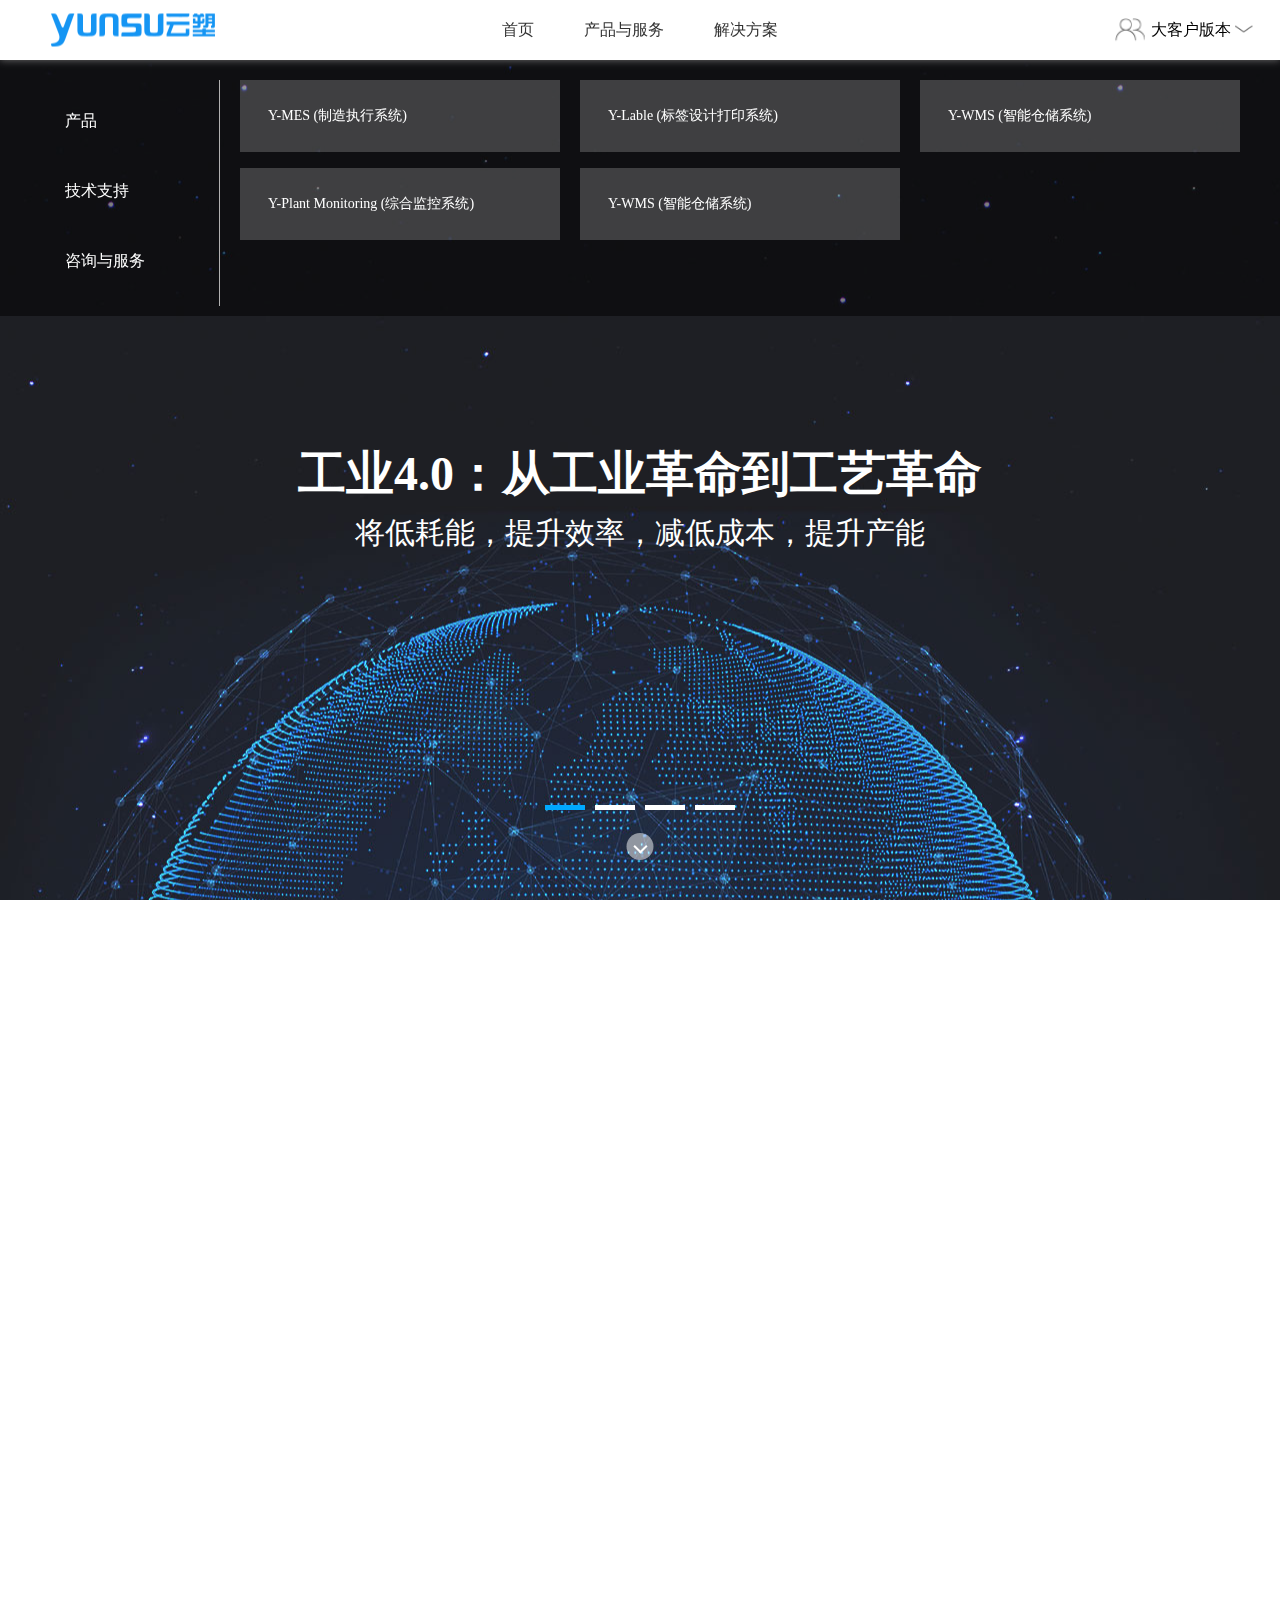
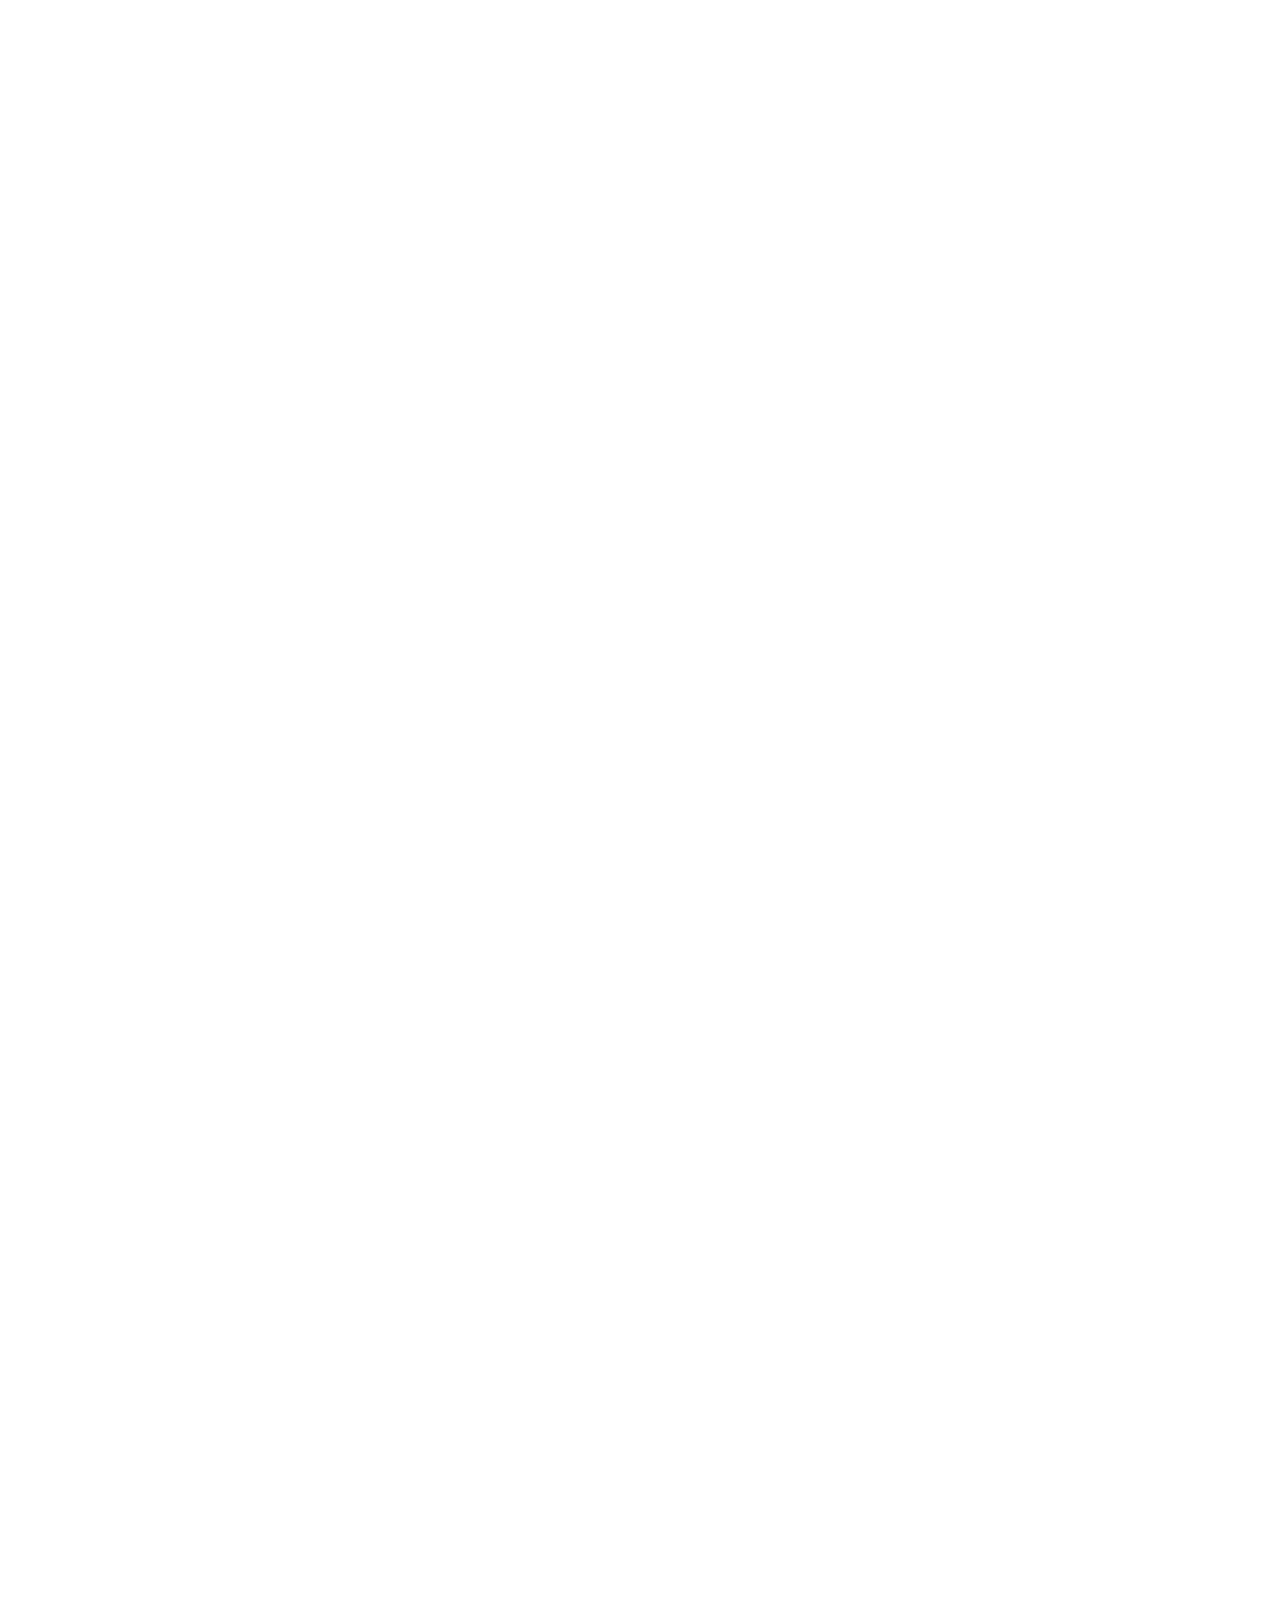
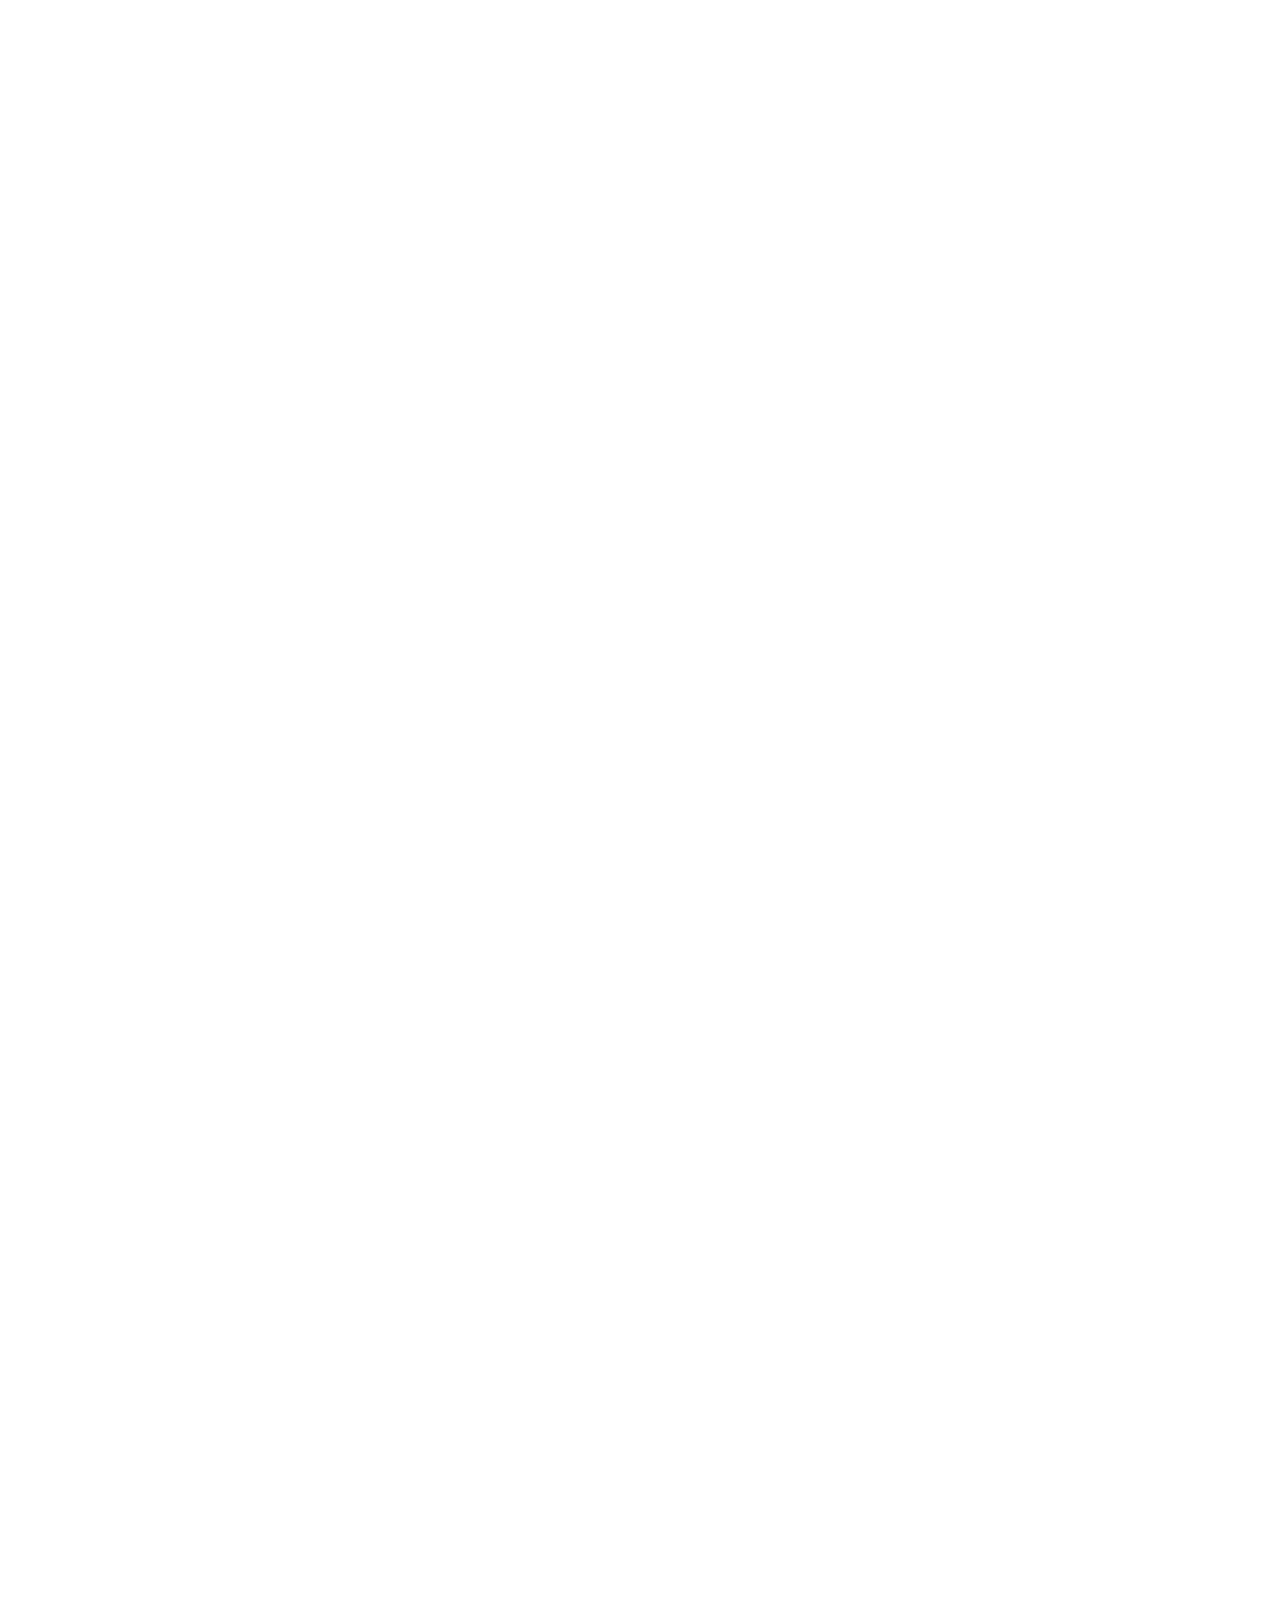
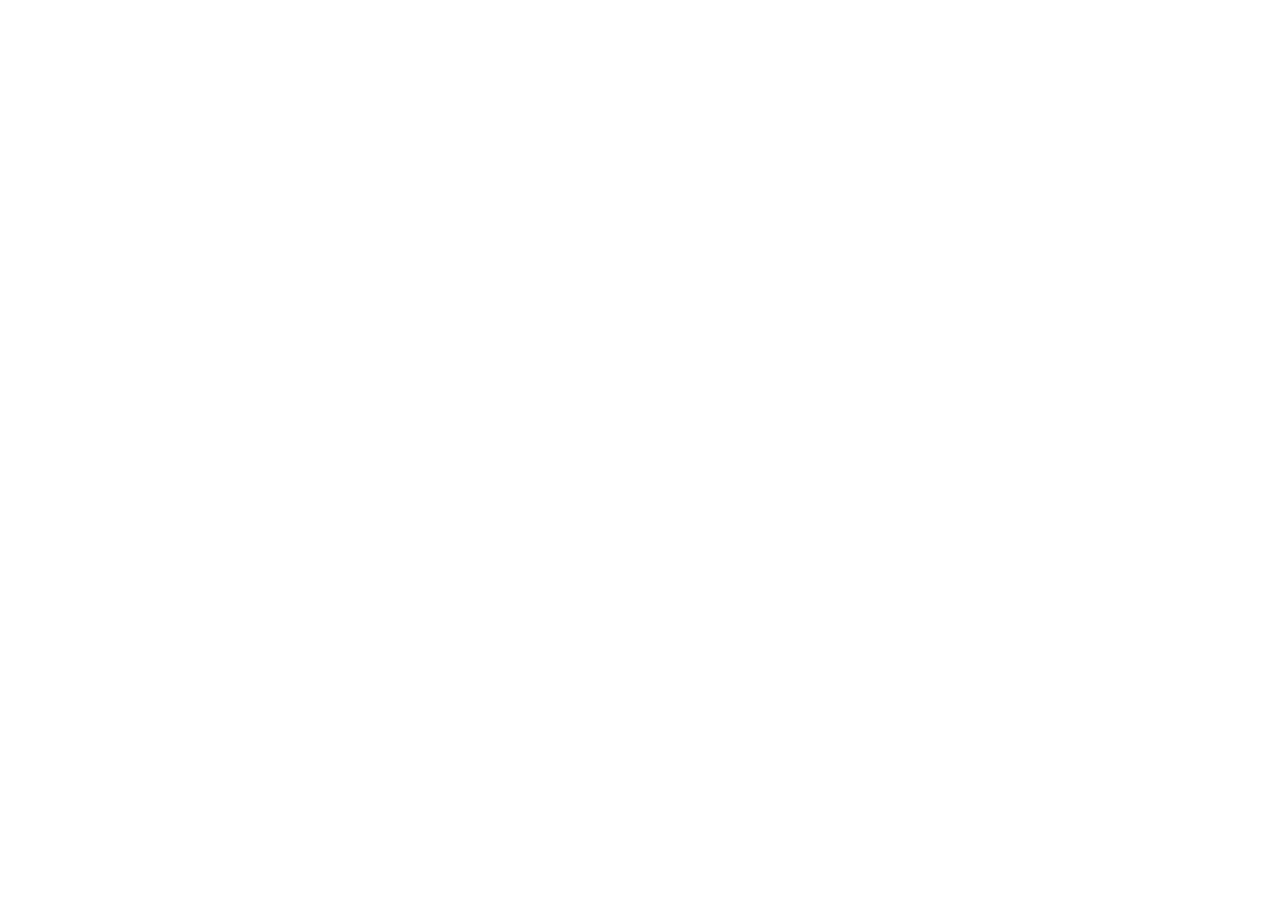
<file: app/index.html>
<!DOCTYPE html>
<html lang="en">
<head>
    <meta charset="UTF-8">
    <meta name="viewport" content="width=device-width, initial-scale=1.0, maximum-scale=1.0, user-scalable=no">
    <meta http-equiv="X-UA-Compatible" content="IE=Edge，chrome=1">
    <title>云塑-首页</title>
    <link rel="stylesheet" href="../public/css/reset.css">
    <link rel="stylesheet" href="../public/css/common.css">
    <link rel="stylesheet" href="../public/css/styles.css">
    <link rel="stylesheet" href="../public/css/animations.css">
    <link rel="stylesheet" href="../public/css/jquery.fullpage.min.css"></link>
    <!--[if lt IE 9]>
        <script src="https://oss.maxcdn.com/libs/html5shiv/3.7.0/html5shiv.js"></script>
        <script src="https://oss.maxcdn.com/libs/respond.js/1.3.0/respond.min.js"></script>
    <![endif]-->
</head>
<body>
    <section class="layout-page index">
        <div class="layout-header clearfix">
            <div class="container relactive">
                <h1 class="index-title fl">云塑官网</h1>
                <div class="copyright fr">
                    <p>大客户版本</p>
                    <i class="icon icon-arrow-down"></i>
                </div>
                <nav class="index-nav">
                    <a class="index-nav-item " href="index.html">首页</a>
                    <a class="index-nav-item" href="product-service.html">产品与服务</a>
                    <a class="index-nav-item" href="solutions.html">解决方案</a>
                </nav>
            </div>
            <div class="shadow">
                <div class="header-nav">
                    <div class="container">
                        <ul class="nav-menu">
                            <li class="active">产品</li>
                            <li>技术支持</li>
                            <li>咨询与服务</li>
                        </ul>
                        <ol class="menu-content">
                            <li class="active">
                                <a href="mes.html">Y-MES (制造执行系统)</a>
                                <a href="product-service.html">Y-Lable (标签设计打印系统)</a>
                                <a href="#">Y-WMS (智能仓储系统)</a>
                                <a href="#">Y-Plant Monitoring (综合监控系统)</a>
                                <a href="#">Y-WMS (智能仓储系统)</a>
                            </li>
                            <li>
                                <a href="cloud-service.html">云服务ECS</a>
                                <a href="quantum-service.html">量子加密</a>
                                <a href="ms.html">监控系统</a>
                            </li>
                            <li>
                                <a href="c&s.html">咨询规划</a>
                                <a href="#">智能化改造</a>
                                <a href="#">系统集成</a>
                            </li>
                        </ol>
                    </div>
                </div>
            </div>
        </div>

        <section class="layout-content">
            <div id="fullpage">
                <div class="section">
                    <img class="banner-img-mediacy top_middle" src="images/img_banner_full_01.jpg" alt="">
                    <div class="relative">
                        <div class="mediacy fullpage-content first">
                            <ul>
                                <li>
                                    <p class="font_40 song mb_40">工业4.0：从工业革命到工艺革命</p>
                                    <p class="font_24 yahei">将低耗能，提升效率，减低成本，提升产能</p>
                                </li>
                            </ul>
                        </div>
                        <ol class="banner-point">
                            <li class="active"></li>
                            <li ></li>
                            <li ></li>
                            <li ></li>
                        </ol>
                    </div>
                </div>
                <div class="section">
                    <img class="banner-img-mediacy top_middle" src="images/img_banner_full_02.jpg" alt="">
                    <div class="relative">
                        <div class="mediacy fullpage-content second">
                            <div class="container">
                                <p class="font_40 mb_40 song">What are our strengths</p>
                                <p class="font_24 yahei">我们的优势是什么</p>
                                <div class="banner-small animations clearfix mt_100">
                                    <div class="banner-small-item small-item">  
                                        <u class="cl"></u>
                                        <u class="cr"></u>
                                        <i></i>
                                        <strong>智能生产示范基地</strong>
                                        <p>厂区占地面积2.0万平方米，一期厂房5000平方米（智能工厂），拥有注塑设备20台，吨位从60吨到650吨。</p>
                                    </div>
                                    <div class="banner-small-item small-item">
                                        <u class="cl"></u>
                                        <u class="cr"></u>
                                        <i></i>
                                        <strong>智能生产示范基地</strong>
                                        <p>厂区占地面积2.0万平方米，一期厂房5000平方米（智能工厂），拥有注塑设备20台，吨位从60吨到650吨。</p>
                                        
                                    </div>
                                    <div class="banner-small-item small-item">
                                        <u class="cl"></u>
                                        <u class="cr"></u>
                                        <i></i>
                                        <strong>智能生产示范基地</strong>
                                        <p>厂区占地面积2.0万平方米，一期厂房5000平方米（智能工厂），拥有注塑设备20台，吨位从60吨到650吨。</p>
                                    </div>
                                    <div class="banner-small-item small-item">
                                        <u class="cl"></u>
                                        <u class="cr"></u>
                                        <i></i>
                                        <strong>智能生产示范基地</strong>
                                        <p>厂区占地面积2.0万平方米，一期厂房5000平方米（智能工厂），拥有注塑设备20台，吨位从60吨到650吨。</p>                                     
                                    </div>
                                </div>                                
                            </div>
                        </div>
                    </div>
                </div>
                <div class="section">
                    <img class="banner-img-mediacy top_middle" src="images/img_banner_full_04.jpg" alt="">
                    <div class="relative">
                        <div class="mediacy fullpage-content second">
                            <div class="container">
                                <p class="font_40 mb_40 song">Mature ,leading industry solutions</p>
                                <p class="font_24 yahei">成熟、领先的行业解决方案</p>
                                <div class="banner-small animations clearfix mt_100">
                                    <div class="banner-small-item swiper-slide">  
                                        <a href="#" target="_blank">
                                            <div class="shade">
                                                <u></u>
                                            </div>
                                            <img src="images/car.jpg" alt="">
                                            <p class="left-metion"><strong>电子电器的精密注塑件</strong><br>通信，指人与人或人与自然之间通.....</p>
                                            <div class="bg">
                                                <u></u>
                                            </div>
                                        </a>
                                    </div>
                                    <div class="banner-small-item swiper-slide">
                                        <a href="#" target="_blank">
                                            <div class="shade">
                                                <u></u>
                                            </div>
                                            <img src="images/washing.jpg" alt="">
                                            <p class="left-metion"><strong>家用电器的注塑件</strong><br>通信，指人与人或人与自然之间通.....</p>
                                            <div class="bg">
                                                <u></u>
                                            </div>
                                        </a>
                                    </div>
                                    <div class="banner-small-item swiper-slide">
                                        <a href="#" target="_blank">
                                            <div class="shade">
                                                <u></u>
                                            </div>
                                            <img src="images/shanghai.jpg" alt="">
                                            <p class="left-metion"><strong>通讯行业精密注塑件</strong><br>通信，指人与人或人与自然之间通.....</p>
                                            <div class="bg">
                                                <u></u>
                                            </div>
                                        </a>
                                    </div>
                                    <div class="banner-small-item swiper-slide">
                                        <a href="#" target="_blank">
                                            <div class="shade">
                                                <u></u>
                                            </div>
                                            <img src="images/medical.jpg" alt="">
                                            <p class="left-metion"><strong>医疗器械注塑件</strong><br>通信，指人与人或人与自然之间通.....</p>
                                            <div class="bg">
                                                <u></u>
                                            </div>
                                        </a>                               
                                    </div>
                                </div>                                
                            </div>
                        </div>
                    </div>
                </div>
                <div class="section">
                    <img class="banner-img-mediacy top_middle" src="images/img_banner_full_03.jpg" alt="">
                    <div class="relative">
                        <div class="mediacy fullpage-content four">
                            <p class="font_40 mb_40 song">Our solutions are global </p>
                            <p class="font_24 ">我们的解决方案遍布全球</p>
                            <img class="img_screen_60" src="images/img_banner_map.png" alt="">
                            <div class="city-draw container">
                                <svg xmlns="http://www.w3.org/2000/svg" version="1.1" width="100%" height="100%">
                                    <!--台湾-->
                                    <path id="motionpath"d="M 572,194 C 552, 217, 532, 246, 525, 290" stroke-dasharray="3,3" stroke="#fff" fill="none"></path>
                                    <circle x="542" y="206" r="4" fill="#f4ce2c">
                                        <animateMotion path="M 572,194 C 552, 217, 532, 246, 525, 290" dur="4s" rotate="auto" repeatCount="indefinite">
                                            <math xmlns:xlink="http://www.w3.org/1999/xlink" xlink:href="url(#motionpath)"></math>
                                        </animateMotion>
                                    </circle>                     
                                    <!--aus-->
                                    <path id="motionpath2" d="M 572,194 C 607, 253, 600, 439, 585, 462" stroke-dasharray="3,3" stroke="#fff" fill="none"></path>
                                    <circle x="542" y="206" r="4" fill="#f4ce2c">
                                        <animateMotion path="M 572,194 C 607, 253, 600, 439, 585, 462" dur="6s" rotate="auto" repeatCount="indefinite">
                                        <math xmlns:xlink="http://www.w3.org/1999/xlink" xlink:href="url(#motionpath2)"></math>
                                    </animateMotion>
                                    </circle>
                                    <!--ger-->
                                    <path id="motionpath3" d="M 572,194 C 447, 162, 251, 161, 168, 187 " stroke-dasharray="3,3" stroke="#fff" fill="none"></path>
                                    <circle x="542" y="206" r="4" fill="#f4ce2c">
                                        <animateMotion path="M 572,194 C 447, 162, 251, 161, 168, 187" dur="5s" rotate="auto" repeatCount="indefinite">
                                            <math xmlns:xlink="http://www.w3.org/1999/xlink" xlink:href="url(#motionpath3)"></math>
                                        </animateMotion>
                                    </circle>
                                    <!--anhui-->
                                    <path id="motionpath4" d="M 572,194 C 564, 200, 555, 207, 530, 207" stroke-dasharray="3,3" stroke="#fff" fill="none"></path>
                                    <circle x="542" y="206" r="4" fill="#f4ce2c">
                                        <animateMotion path="M 572,194 C 564, 200, 555, 207, 530, 207" dur="2s" rotate="auto" repeatCount="indefinite">
                                            <math xmlns:xlink="http://www.w3.org/1999/xlink" xlink:href="url(#motionpath4)"></math>
                                        </animateMotion>
                                    </circle>
                                    <!--suzhou-->
                                    <path id="motionpath4" d="M 572,194 C 572, 204, 571, 212, 554, 234" stroke-dasharray="3,3" stroke="#fff" fill="none"></path>
                                    <circle x="542" y="206" r="4" fill="#f4ce2c">
                                        <animateMotion path="M 572,194 C 572, 204, 571, 212, 554, 234" dur="2s" rotate="auto" repeatCount="indefinite">
                                            <math xmlns:xlink="http://www.w3.org/1999/xlink" xlink:href="url(#motionpath4)"></math>
                                        </animateMotion>
                                    </circle>
                                    <!--shanghai-->
                                    <path id="motionpath4" d="M 572,194 C 573, 210, 576, 213, 578, 221" stroke-dasharray="3,3" stroke="#fff" fill="none"></path>
                                    <circle x="542" y="206" r="4" fill="#f4ce2c">
                                        <animateMotion path="M 572,194 C 573, 210, 576, 213, 578, 221" dur="1s" rotate="auto" repeatCount="indefinite">
                                            <math xmlns:xlink="http://www.w3.org/1999/xlink" xlink:href="url(#motionpath4)"></math>
                                        </animateMotion>
                                    </circle>
                                    <circle cx="165" cy="188" r="4" fill="white"></circle><!-- 德国 --> 
                                    
                                    <circle cx="584" cy="460" r="4" fill="white"></circle><!-- 澳洲 --> 
                                    
                                    <circle cx="526" cy="290" r="4" fill="white"></circle><!-- 台湾 --> 
                                    
                                    <circle cx="570" cy="196" r="4" fill="white"></circle><!-- 南京 --> 
                                    
                                    <circle cx="525" cy="210" r="4" fill="white"></circle><!-- 安徽 --> 
                                    
                                    <circle cx="544" cy="240" r="4" fill="white"></circle><!-- 苏州 --> 
                                    
                                    <circle cx="574" cy="218" r="4" fill="white"></circle><!-- 上海 --> 
                                    
                                </svg>
                                <div class="city-list city-nj"> 
                                    南京
                                </div>
                                <div class="city-list city-sz">
                                    苏州
                                </div>
                                <div class="city-list city-tw">
                                    台湾
                                </div>
                                <div class="city-list city-dg">
                                    德国
                                </div>
                                <div class="city-list city-az">
                                    澳洲
                                </div>
                                <div class="city-list city-sh">
                                    上海
                                </div>
                                <div class="city-list city-ah">
                                    安徽
                                </div>
                            </div>

                        </div>
                    </div>
                </div>
                <div class="section">
                    <img class="banner-img-mediacy top_middle" src="images/img_banner_full_05.jpg" alt="">
                    <div class="relative">
                        <div class="mediacy fullpage-content five">
                            <div class="container">
                                <p class="font_40 mb_40 song">Our industry partners</p>
                                <p class="font_24 yahei">我们的合作伙伴</p>
                                <ul class="friends-list clearfix mt_75">
                                    <li></li>
                                    <li></li>
                                    <li></li>
                                    <li></li>
                                    <li></li>
                                    <li></li>
                                    <li></li>
                                    <li></li>
                                    <li></li>
                                    <li></li>
                                    <li class="no-border"></li>
                                    <li class="no-border"></li>
                                    <li class="no-border"></li>
                                    <li class="no-border"></li>
                                    <li class="no-border"></li>
                                </ul>
                                
                            </div>
                        </div>
                    </div>
                </div>
                <div class="section">
                    <img class="banner-img-mediacy top_middle" src="images/img_banner_full_06.jpg" alt="">
                    <div class="relative">
                        <div class="mediacy fullpage-content six">
                            <div class="clearfix container top-slog">
                                
                                <div class="ewm">
                                    <img src="images/qrcode.jpg" alt="二维码">
                                </div>
                                <div class="address">
                                    <p class="_china">中国 <i>·</i> 南京 <i>·</i> 软件大道</p>
                                    <p>联系电话：025-58t702675<br>地址：南京市雨花台区郁金香路36号<br>邮编：210000
                                    </p>
                                </div>
                                <div class="new-info">
                                    <p>E-mail：yingyu.liu@jyd-tech.com<br>copyright2017-2027 云塑网 版权所有<br>苏ICP备17030248号-1</p>
                                </div>
                            </div>
                            <div class="line"></div>
                            <div class="slog">
                                <p class="slog-top">云慧注塑，重塑维度</p>
                                <p class="slog-bottom">The assembly moulds into a cloud, the injection factory becomes new </p>
                            </div>
                        </div>
                    </div>
                </div>
            </div>
        </section>

        <footer class="layout-footer">
            <div class="copyright container">
                
            </div>
        </footer>
    </section>

    <script src="../public/js/jquery-3.2.1.min.js"></script>
    <script src="../public/js/jquery.fullpage.min.js"></script>
    <script src="../public/js/animate.js"></script>
    <script>
        $(function(){
            $("#fullpage").fullpage();
        })
    </script>
</body>
</html>
</file>
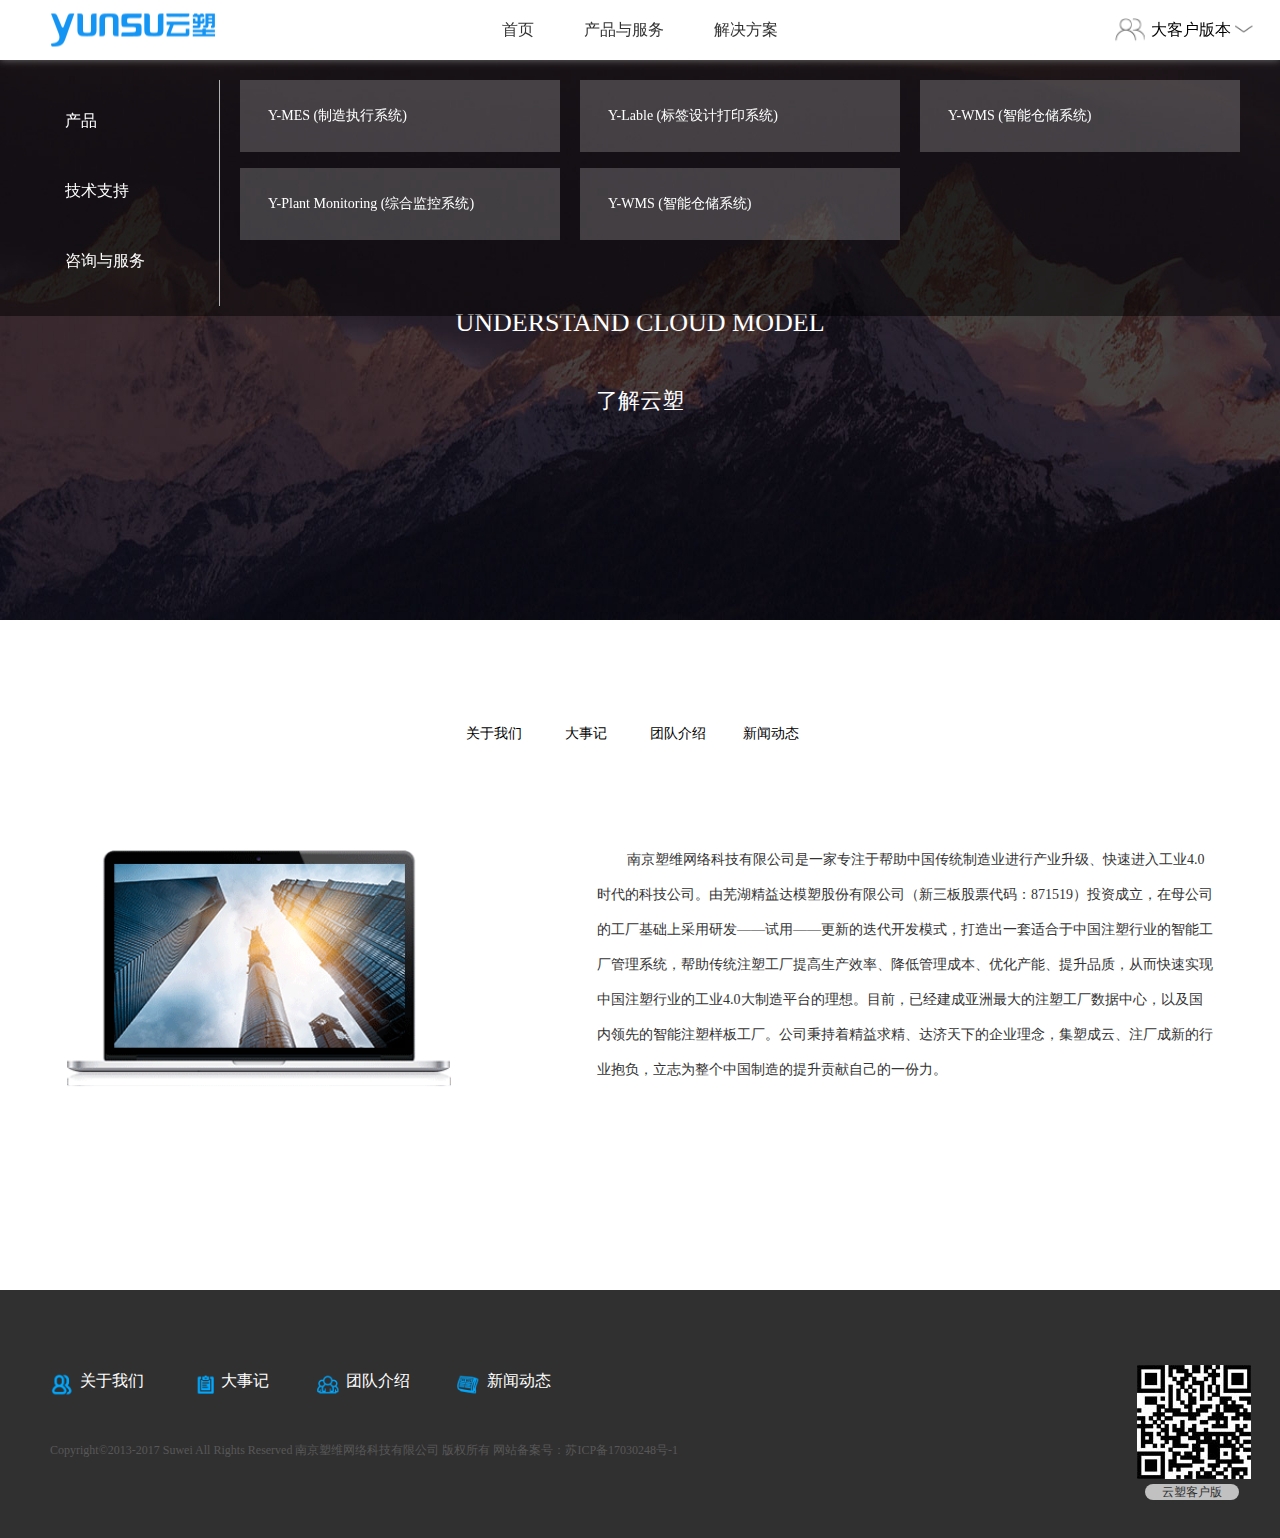
<file: app/about-us.html>
<!DOCTYPE html>
<html lang="en">

<head>
<meta charset="UTF-8">
<title>云塑-关于我们</title>

<link rel="stylesheet" type="text/css" href="../public/css/reset.css">
<link rel="stylesheet" type="text/css" href="../public/css/common.css">
<link rel="stylesheet" type="text/css" href="../public/css/styles.css">
<link rel="stylesheet" type="text/css" href="../public/css/aboutUs.css">
<link rel="stylesheet" type="text/css" href="../public/css/swiper.min.css"> 
</head>
<body>
<div class="layout-page">
     <div class="layout-header clearfix">
            <div class="container relactive">
                <h1 class="index-title fl">云塑官网</h1>
                <div class="copyright fr">
                    <p>大客户版本</p>
                    <i class="icon icon-arrow-down"></i>
                </div>
                <nav class="index-nav">
                    <a class="index-nav-item " href="index.html">首页</a>
                    <a class="index-nav-item" href="product-service.html">产品与服务</a>
                    <a class="index-nav-item" href="solutions.html">解决方案</a>
                </nav>
            </div>
            <div class="shadow">
                <div class="header-nav">
                    <div class="container">
                        <ul class="nav-menu">
                            <li class="active">产品</li>
                            <li>技术支持</li>
                            <li>咨询与服务</li>
                        </ul>
                        <ol class="menu-content">
                            <li class="active">
                                <a href="mes.html">Y-MES (制造执行系统)</a>
                                <a href="product-service.html">Y-Lable (标签设计打印系统)</a>
                                <a href="#">Y-WMS (智能仓储系统)</a>
                                <a href="#">Y-Plant Monitoring (综合监控系统)</a>
                                <a href="#">Y-WMS (智能仓储系统)</a>
                            </li>
                            <li>
                                <a href="cloud-service.html">云服务ECS</a>
                                <a href="quantum-service.html">量子加密</a>
                                <a href="ms.html">监控系统</a>
                            </li>
                            <li>
                                <a href="c&s.html">咨询规划</a>
                                <a href="#">智能化改造</a>
                                <a href="#">系统集成</a>
                            </li>
                        </ol>
                    </div>
                </div>
            </div>
        </div>
    <div class="layout-content">
        <div class="banner">
            <div class="nav">
                <img src="../app/images/bg01.jpg" alt="" style="width:100%;height:560px;">
            </div>
            <div class="header-title">
                <h2>UNDERSTAND CLOUD MODEL</h2>
                <P>了解云塑</P>
            </div>
        </div>
        <div class="content-wrap" id="scroll_wrap">
            <div>
                <ul class="tab">
                    <li >关于我们</li> 
                    <li>大事记</li>
                    <li>团队介绍</li> 
                    <li>新闻动态</li>
                </ul>
            </div>
            <!--关于我们-->
            <div class="aboutus tabview">
                <img src="../app/images/pc.png" />
                <p>南京塑维网络科技有限公司是一家专注于帮助中国传统制造业进行产业升级、快速进入工业4.0时代的科技公司。由芜湖精益达模塑股份有限公司（新三板股票代码：871519）投资成立，在母公司的工厂基础上采用研发——试用——更新的迭代开发模式，打造出一套适合于中国注塑行业的智能工厂管理系统，帮助传统注塑工厂提高生产效率、降低管理成本、优化产能、提升品质，从而快速实现中国注塑行业的工业4.0大制造平台的理想。目前，已经建成亚洲最大的注塑工厂数据中心，以及国内领先的智能注塑样板工厂。公司秉持着精益求精、达济天下的企业理念，集塑成云、注厂成新的行业抱负，立志为整个中国制造的提升贡献自己的一份力。</p>
            </div>
            <!--大事记-->
            <div class="content tabview" style=" display:none;">
                <div class="wrapper">
                    <div class="main">
                        <div class="year">
                            <div class="list">
                                <ul>
                                    <li class="cls highlight">
                                        <p class="right_img"><img src="../app/images/dian.png" /></p>
                                        <p class="intro">2017年7月</p>
                                        <div class="more">
                                            <p>与EMZ达成深度战略合作</p>
                                        </div>
                                    </li>
                                    <li class="cls">
                                        <p class="date">2017年6月</p>
                                        <p class="left_img"><img src="../app/images/dian.png" /></p>
                                        <p class="version">与台达签署深度战略合作协议</p>
                                    </li>
                                    <li class="cls">
                                        <p class="right_img"><img src="../app/images/dian.png" /></p>
                                        <p class="intro">2017年5月</p>
                                        <div class="more">
                                            <p>智慧生产事业部从芜湖精益达模塑股份有限公司(母公司)独立出来，云塑网正式成立</p>
                                        </div>
                                    </li>
                                    <li class="cls">
                                        <p class="date">2017年5月</p>
                                        <p class="left_img"><img src="../app/images/dian.png" /></p>
                                        <p class="version">芜湖精益达模塑股份有限公司成功在“新三板”挂牌上市</p>
                                    </li>
                                    <li class="cls">
                                        <p class="right_img"><img src="../app/images/dian.png" /></p>
                                        <p class="intro">2017年3月</p>
                                        <div class="more">
                                            <p>芜湖精益达模塑股份有限公司成立智慧生产事业部(即云塑网前身)</p>
                                        </div>
                                    </li>
                                    <li class="cls">
                                        <p class="date">2017年6月</p>
                                        <p class="left_img"><img src="../app/images/dian.png" /></p>
                                        <p class="version">与台达签署深度战略合作协议</p>
                                    </li>
                                    <li class="cls">
                                        <p class="right_img"><img src="../app/images/dian.png" /></p>
                                        <p class="intro">2017年6月</p>
                                        <div class="more">
                                            <p>与台达签署深度战略合作协议</p>
                                        </div>
                                    </li>
                                </ul>
                            </div>
                        </div>
                    </div>
                </div>
            </div>

            <!--团队介绍-->
            <!-- Swiper -->

            <div class="swiper-container tabview container" style="display:none;">
                    <div class="swiper-wrapper container ">
                        <div class="swiper-slide">
                            <div class="header"   style="text-align: center;"></div>
                            <div class="summary" style="visibility: visible;">
                                <p class="title">李杨</p>
                                <p class="subtitle">懂事长</p>
                                <p class="description wow" style="visibility: visible;">李扬先生本科毕业于上海交大高分子材料专业，硕士毕业于南京大学项目管理专业，从事注塑行业市场工作15年，发明4项专利，曾就职于知名外资企业...</p>
                                <a href="" target="_blank" class="details">MORE</a>
                            </div>
                        </div>
                        
                        <div class="swiper-slide">
                            <div class="header" style="text-align: center;"></div>
                            <div class="summary" style="visibility: visible;">
                                <p class="title">翟超</p>
                                <p class="subtitle">创始人之一</p>
                                <p class="description wow" style="visibility: visible;">翟超先生毕业于沈阳化工学院高分子材料专业，曾担任大型企业集团核心骨干和高级管理职务，云塑网主要创立人，现任芜湖精益达模塑股份有限公司...</p>
                                <a href="" class="details">MORE</a>
                            </div>
                        </div>

                        <div class="swiper-slide">
                            <div class="header"  style="text-align: center;"></div>
                            <div class="summary" style="visibility: visible;">
                                <p class="title">宗熊熊</p>
                                <p class="subtitle">技术总监</p>
                                <p class="description wow" style="visibility: visible;">宗熊熊先生毕业于重点大学计算机专业，具有丰富的软件开发，产品技术工作经验，曾就职于中兴软创/中太数据通信/博园软件/金盛集团，先后担任研...</p>
                                <a href="" class="details">MORE</a>
                            </div>
                        </div>

                        <div class="swiper-slide">
                            <div class="header"  style="text-align: center;"></div>
                            <div class="summary" style="visibility: visible;">
                                <p class="title">宗熊熊</p>
                                <p class="subtitle">技术总监</p>
                                <p class="description wow" style="visibility: visible;">宗熊熊先生毕业于重点大学计算机专业，具有丰富的软件开发，产品技术工作经验，曾就职于中兴软创/中太数据通信/博园软件/金盛集团，先后担任研...</p>
                                <a href="" class="details">MORE</a>
                            </div>
                        </div>
                    </div>
                <!-- Add Pagination -->
                <div class="swiper-pagination" style="
                position: initial;
                margin-bottom: 20px;"></div>
            </div>

            <!--news-->
            <div class="news tabview clearfix" style="display:none" >
                <a href="news.html">
                    <div class="news_li news_li1">
                        <div class="news_logo">
                            <span class="number">01</span>
                            <h6>2017-07-03</h6>
                        </div>
                        <div class="news_txt">
                            <h3>南京塑维网络科技有限公司</h3>
                            <p class="news_txt_line"></p>
                            <p class="news_p">精益达模塑股份有限公司成立于2011年，注册资金3000万，是芜湖一家专业模塑制品设计加工的企业。5年多的发展历程，公司始终坚持“精益求精 达济天下”的理念</p>
                        </div>
                    </div>
                </a>
                <a href="news.html">
                    <div class="news_li news_li2">
                        <div class="news_logo">
                            <span class="number">02</span>
                            <h6>2017-07-03</h6>
                        </div>
                        <div class="news_txt">
                            <h3>南京塑维网络科技有限公司</h3>
                            <p class="news_txt_line"></p>
                            <p class="news_p">精益达模塑股份有限公司成立于2011年，注册资金3000万，是芜湖一家专业模塑制品设计加工的企业。5年多的发展历程，公司始终坚持“精益求精 达济天下”的理念</p>
                        </div>
                    </div>
                </a>  
                <a href="news.html">
                    <div class="news_li news_li3">
                        <div class="news_logo">
                            <span class="number">03</span>
                            <h6>2017-07-03</h6>
                        </div>
                        <div class="news_txt">
                            <h3>南京塑维网络科技有限公司</h3>
                            <p class="news_txt_line"></p>
                            <p class="news_p">精益达模塑股份有限公司成立于2011年，注册资金3000万，是芜湖一家专业模塑制品设计加工的企业。5年多的发展历程，公司始终坚持“精益求精 达济天下”的理念</p>
                        </div>
                    </div>
                </a>
                <a href="news.html">
                    <div class="news_li news_li4">
                        <div class="news_logo">
                            <span class="number">04</span>
                            <h6>2017-07-03</h6>
                        </div>
                        <div class="news_txt">
                            <h3>南京塑维网络科技有限公司</h3>
                            <p class="news_txt_line"></p>
                            <p class="news_p">精益达模塑股份有限公司成立于2011年，注册资金3000万，是芜湖一家专业模塑制品设计加工的企业。5年多的发展历程，公司始终坚持“精益求精 达济天下”的理念</p>
                        </div>
                    </div>
                </a>
                <a href="news.html">
                    <div class="news_li news_li5">
                        <div class="news_logo">
                            <span class="number">05</span>
                            <h6>2017-07-03</h6>
                        </div>
                        <div class="news_txt">
                            <h3>南京塑维网络科技有限公司</h3>
                            <p class="news_txt_line"></p>
                            <p class="news_p">精益达模塑股份有限公司成立于2011年，注册资金3000万，是芜湖一家专业模塑制品设计加工的企业。5年多的发展历程，公司始终坚持“精益求精 达济天下”的理念</p>
                        </div>
                    </div>
                </a>
            </div>
            <div class="layout-footer">
                <div class="footer-content container">
                    <div class="icon">
                        <i onclick="selectTab(0)">关于我们</i>
						<i onclick="selectTab(1)">大事记</i>
						<i onclick="selectTab(2)">团队介绍</i>
						<i onclick="selectTab(3)">新闻动态</i>
                    </div>
                    <p>Copyright©2013-2017 Suwei All Rights Reserved 南京塑维网络科技有限公司 版权所有 网站备案号：苏ICP备17030248号-1</p>
                    <div class="ewm">
                        <img src="../app/images/qrcode.jpg" alt="">
                    </div>
                </div>
            </div>
        </div>
    </div>
</div>
<script src="../public/js/jquery.min.js"></script>
<script src="../public/js/animate.js"></script>
<script src="../public/js/swiper.min.js"></script>
<script type="text/javascript">
$(function(){
   /**获取参数值 并选中相应**/
  var thisURL = document.URL;    
  var getVal =thisURL.split('?')[1];  
  if(getVal != null){
     var selectTab= getVal.split("=")[1]; 
	 $(".tab li").removeClass("selected");
	 $(".tab li").eq(selectTab).addClass("selected");
	 $(".tabview").hide();
	 $(".tabview").eq(selectTab).show();
	 
	 if(selectTab ==2){
	    var swiper = new Swiper('.swiper-container', {
          pagination: '.swiper-pagination',
          slidesPerView: 3,
          paginationClickable: true,
          spaceBetween: 30
       });
	 }
  }

  $(".tab li").click(function(){
     var index = $(this).index();
	 $(".tab li").removeClass("selected");
     $(this).addClass("selected");
	 $(".tabview").hide();
	 $(".tabview").eq(index).show();
	 
	 if(index ==2){
	     var swiper = new Swiper('.swiper-container', {
        pagination: '.swiper-pagination',
        slidesPerView: 3,
        paginationClickable: true,
        spaceBetween: 30,
    });
	 }
	
  })

    function isScroll (id){

        // 1、id 是layout-content中，除了banner 外，另一个大盒子
        // 2、将layout-footer也放在layout-content中
        // 3、banner设置为固定定位，
        // 4、id为绝对定位
        var wrap = $(id),
            body = $("body"),
            banner_height = $(".banner").height(),
            head_height = $(".layout-header").height(),
            body_height = body.height;
        wrap_top = banner_height+head_height;
        wrap.css("margin-top",wrap_top+"px");
        $(window).on("scroll",function(){
            var top = body.scrollTop();
                if(top<body_height){
                    wrap.css({
                        zIndex : 102,
                        top : -top
                    })
                }else{
                    wrap.css({
                        zIndex : 102,
                        top : body_height
                    })
                }
        })
    }
    isScroll("#scroll_wrap");
    $(".news_li1").addClass("fade-in");
    $(".news_li2").addClass("fade-in");
    $(".news_li3").addClass("fade-in");
    $(".news_li4").addClass("fade-in");
    $(".news_li5").addClass("fade-in");
});
</script>
</body>
</html>
</file>
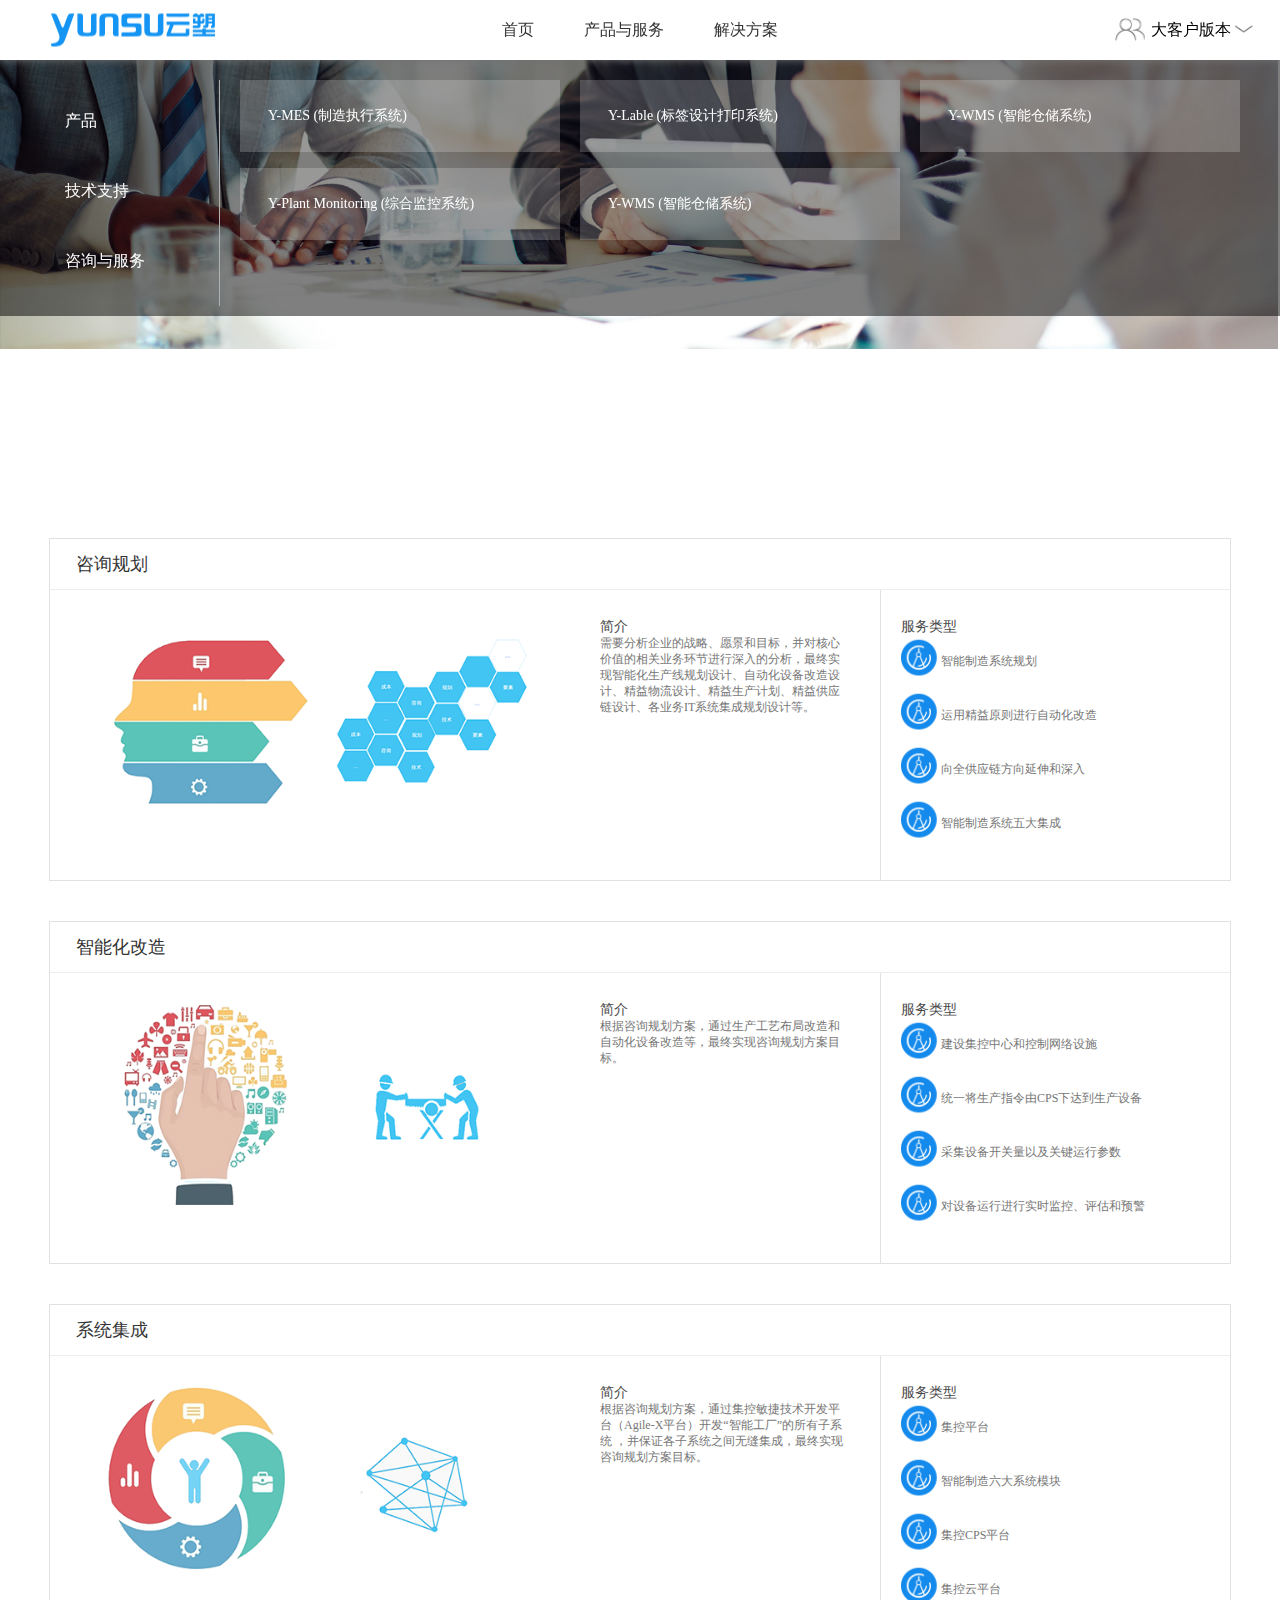
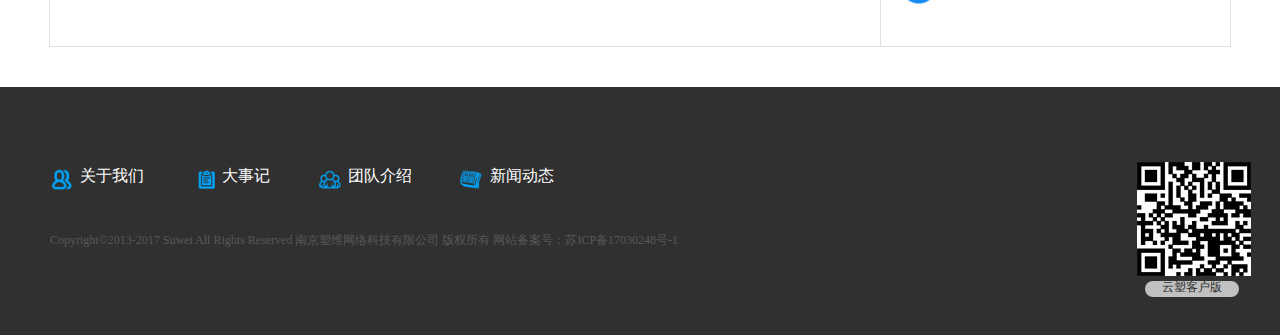
<file: app/c&s.html>
<!DOCTYPE html>
<html lang="en">

<head>
    <meta charset="UTF-8">
    <title>云塑-咨询服务</title>
    <link rel="stylesheet" type="text/css" href="../public/css/common.css">
    <link rel="stylesheet" type="text/css" href="../public/css/styles.css">
    <link rel="stylesheet" type="text/css" href="../public/css/reset.css">
    <link rel="stylesheet" type="text/css" href="../public/css/c&s.css">
</head>

<body>
    <div class="layout-page">
        <div class="layout-header clearfix">
            <div class="container relactive">
                <h1 class="index-title fl">云塑官网</h1>
                <div class="copyright fr">
                    <p>大客户版本</p>
                    <i class="icon icon-arrow-down"></i>
                </div>
                <nav class="index-nav">
                    <a class="index-nav-item " href="index.html">首页</a>
                    <a class="index-nav-item" href="product-service.html">产品与服务</a>
                    <a class="index-nav-item" href="solutions.html">解决方案</a>
                </nav>
            </div>
            <div class="shadow">
                <div class="header-nav">
                    <div class="container">
                        <ul class="nav-menu">
                            <li class="active">产品</li>
                            <li>技术支持</li>
                            <li>咨询与服务</li>
                        </ul>
                        <ol class="menu-content">
                            <li class="active">
                                <a href="mes.html">Y-MES (制造执行系统)</a>
                                <a href="product-service.html">Y-Lable (标签设计打印系统)</a>
                                <a href="#">Y-WMS (智能仓储系统)</a>
                                <a href="#">Y-Plant Monitoring (综合监控系统)</a>
                                <a href="#">Y-WMS (智能仓储系统)</a>
                            </li>
                            <li>
                                <a href="cloud-service.html">云服务ECS</a>
                                <a href="quantum-service.html">量子加密</a>
                                <a href="ms.html">监控系统</a>
                            </li>
                            <li>
                                <a href="c&s.html">咨询规划</a>
                                <a href="#">智能化改造</a>
                                <a href="#">系统集成</a>
                            </li>
                        </ol>
                    </div>
                </div>
            </div>
        </div>
        <div class="layout-content ">
            <div class="banner">
                <div class="nav">
                    <img src="../app/images/banner2.jpg" alt="" style="width:100%;">
                </div>
            </div>
            <div class="itemList">
                <div class="items items1 container items_first">
                    <div class="title">咨询规划</div>
                    <div class="content clearfix">
                        <div class="pic fl">
                            <img class="pic-item" src="../app/images/pic1.png" alt="main">
                        </div>
                        <div class="info fl">
                            <p>简介</p>
                            <span>需要分析企业的战略、愿景和目标，并对核心价值的相关业务环节进行深入的分析，最终实现智能化生产线规划设计、自动化设备改造设计、精益物流设计、精益生产计划、精益供应链设计、各业务IT系统集成规划设计等。</span>
                        </div>
                        <div class="service-info fl">
                            <p>服务类型</p>
                            <ul>
                                <li>智能制造系统规划</li>
                                <li>运用精益原则进行自动化改造</li>
                                <li>向全供应链方向延伸和深入</li>
                                <li>智能制造系统五大集成</li>
                            </ul>
                        </div>
                    </div>
                </div>
                <div class="items items2 container">
                    <div class="title">智能化改造</div>
                    <div class="content clearfix">
                        <div class="pic fl">
                            <img class="pic-item" src="../app/images/pic2.png" alt="main">
                        </div>
                        <div class="info fl">
                            <p>简介</p>
                            <span>根据咨询规划方案，通过生产工艺布局改造和自动化设备改造等，最终实现咨询规划方案目标。</span>
                        </div>
                        <div class="service-info fl">
                            <p>服务类型</p>
                            <ul>
                                <li>建设集控中心和控制网络设施</li>
                                <li>统一将生产指令由CPS下达到生产设备</li>
                                <li>采集设备开关量以及关键运行参数</li>
                                <li>对设备运行进行实时监控、评估和预警</li>
                            </ul>
                        </div>
                    </div>
                </div>

                <div class="items items3 container">
                    <div class="title">系统集成</div>
                    <div class="content clearfix">
                        <div class="pic fl">
                            <img class="pic-item" src="../app/images/pic3.png" alt="main">
                        </div>
                        <div class="info fl">
                            <p>简介</p>
                            <span>根据咨询规划方案，通过集控敏捷技术开发平台（Agile-X平台）开发“智能工厂”的所有子系统 ，并保证各子系统之间无缝集成，最终实现咨询规划方案目标。</span>
                        </div>
                        <div class="service-info fl">
                            <p>服务类型</p>
                            <ul>
                                <li>集控平台</li>
                                <li>智能制造六大系统模块</li>
                                <li>集控CPS平台</li>
                                <li>集控云平台</li>
                            </ul>
                        </div>
                    </div>
                </div>
            </div>
        </div>
        <div class="layout-footer">
            <div class="footer-content container">
                <div class="icon">
                    <i onclick="selectTab(0)">关于我们</i>
                    <i onclick="selectTab(1)">大事记</i>
                    <i onclick="selectTab(2)">团队介绍</i>
                    <i onclick="selectTab(3)">新闻动态</i>
                </div>
                <p>Copyright©2013-2017 Suwei All Rights Reserved 南京塑维网络科技有限公司 版权所有 网站备案号：苏ICP备17030248号-1</p>
                <div class="ewm">
                    <img src="../app/images/qrcode.jpg" alt="">
                </div>
            </div>
        </div>
    </div>
    <script src="../public/js/jquery-3.2.1.min.js"></script>
    <script src="../public/js/animate.js"></script>
    <script>
        $(function(){
            function isScroll (id){
                var wrap = $(id),
                    body = $("body"),
                    banner_height = $(".banner").height(),
                    head_height = $(".layout-header").height(),
                    body_height = body.height;
                wrap_top = banner_height+head_height;
                wrap.css("margin-top",wrap_top+"px");
                $(window).on("scroll",function(){
                    var top = body.scrollTop();
                        if(top<body_height){
                            wrap.css({
                                zIndex : 102,
                                top : -top
                            })
                        }else{
                            wrap.css({
                                zIndex : 102,
                                top : body_height
                            })
                        }
                })
            }
            isScroll("#scroll_wrap");
            $(".items1").addClass("fade-in");
            $(".items2").addClass("fade-in");
            $(".items3").addClass("fade-in");
        })
    </script>
</body>

</html>
</file>
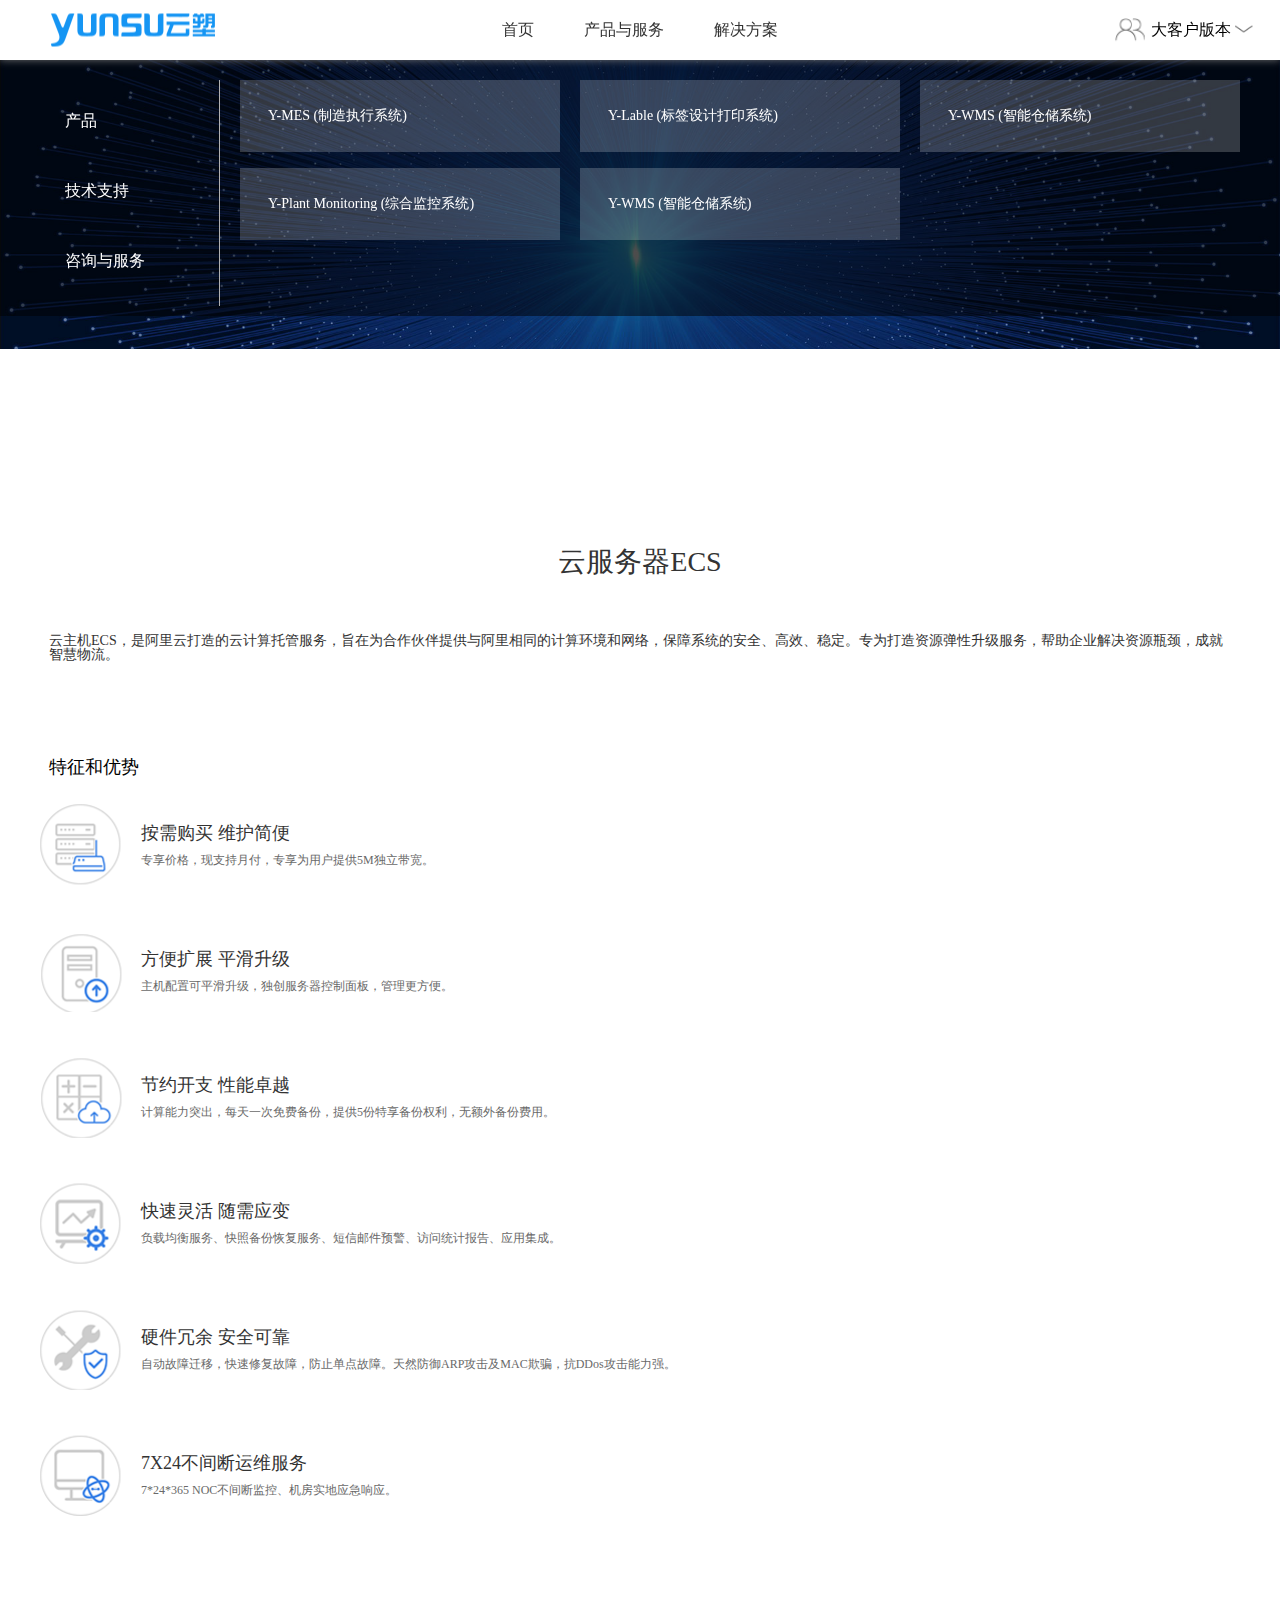
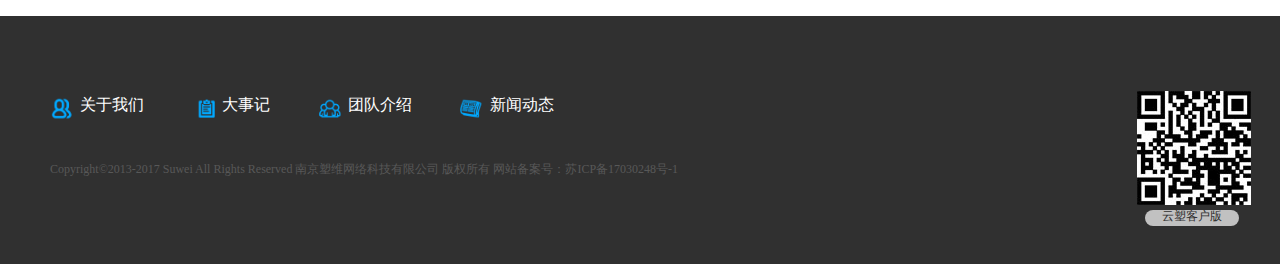
<file: app/cloud-service.html>
<!DOCTYPE html>
<html lang="en">

<head>
    <meta charset="UTF-8">
    <title>云塑-云服务</title>
    <link rel="stylesheet" type="text/css" href="../public/css/common.css">
    <link rel="stylesheet" type="text/css" href="../public/css/styles.css">
    <link rel="stylesheet" type="text/css" href="../public/css/reset.css">
    <link rel="stylesheet" type="text/css" href="../public/css/cloud_service.css">
</head>

<body>
    <div class="layout-page">
         <div class="layout-header clearfix">
            <div class="container relactive">
                <h1 class="index-title fl">云塑官网</h1>
                <div class="copyright fr">
                    <p>大客户版本</p>
                    <i class="icon icon-arrow-down"></i>
                </div>
                <nav class="index-nav">
                    <a class="index-nav-item " href="index.html">首页</a>
                    <a class="index-nav-item" href="product-service.html">产品与服务</a>
                    <a class="index-nav-item" href="solutions.html">解决方案</a>
                </nav>
            </div>
            <div class="shadow">
                <div class="header-nav">
                    <div class="container">
                        <ul class="nav-menu">
                            <li class="active">产品</li>
                            <li>技术支持</li>
                            <li>咨询与服务</li>
                        </ul>
                        <ol class="menu-content">
                            <li class="active">
                                <a href="mes.html">Y-MES (制造执行系统)</a>
                                <a href="product-service.html">Y-Lable (标签设计打印系统)</a>
                                <a href="#">Y-WMS (智能仓储系统)</a>
                                <a href="#">Y-Plant Monitoring (综合监控系统)</a>
                                <a href="#">Y-WMS (智能仓储系统)</a>
                            </li>
                            <li>
                                <a href="cloud-service.html">云服务ECS</a>
                                <a href="quantum-service.html">量子加密</a>
                                <a href="ms.html">监控系统</a>
                            </li>
                            <li>
                                <a href="c&s.html">咨询规划</a>
                                <a href="#">智能化改造</a>
                                <a href="#">系统集成</a>
                            </li>
                        </ol>
                    </div>
                </div>
            </div>
        </div>
        <div class="layout-content">
            <div class="banner">
                <div class="nav">
                    <img src="../app/images/banner.jpg"style="width:100%;" >
                </div>
            </div>
            <div class="content container">
                <div class="main-title">
                    <p class='title'>云服务器ECS</p><br>
                    <p>云主机ECS，是阿里云打造的云计算托管服务，旨在为合作伙伴提供与阿里相同的计算环境和网络，保障系统的安全、高效、稳定。专为打造资源弹性升级服务，帮助企业解决资源瓶颈，成就智慧物流。</p>
                </div>
                <span>特征和优势</span>
                <div class="contentList">
                    <div class="contentItems contentItems1">
                        <p class='title'>按需购买 维护简便</p><br>
                        <p>专享价格，现支持月付，专享为用户提供5M独立带宽。</p>
                    </div>
                    <div class="contentItems contentItems2">
                        <p class='title'>方便扩展 平滑升级</p><br>
                        <p>主机配置可平滑升级，独创服务器控制面板，管理更方便。</p>
                    </div>
                    <div class="contentItems contentItems3">
                        <p class='title'>节约开支 性能卓越</p><br>
                        <p>计算能力突出，每天一次免费备份，提供5份特享备份权利，无额外备份费用。</p>
                    </div>
                    <div class="contentItems contentItems4">
                        <p class='title'>快速灵活 随需应变</p><br>
                        <p>负载均衡服务、快照备份恢复服务、短信邮件预警、访问统计报告、应用集成。</p>
                    </div>
                    <div class="contentItems contentItems5">
                        <p class='title'>硬件冗余 安全可靠</p><br>
                        <p>自动故障迁移，快速修复故障，防止单点故障。天然防御ARP攻击及MAC欺骗，抗DDos攻击能力强。</p>
                    </div>
                    <div class="contentItems contentItems6">
                        <p class='title'>7X24不间断运维服务</p><br>
                        <p>7*24*365 NOC不间断监控、机房实地应急响应。</p>
                    </div>
                </div>
            </div>
        </div>
        <div class="layout-footer">
            <div class="footer-content container">
                <div class="icon">
                    <i onclick="selectTab(0)">关于我们</i>
                    <i onclick="selectTab(1)">大事记</i>
                    <i onclick="selectTab(2)">团队介绍</i>
                    <i onclick="selectTab(3)">新闻动态</i>
                </div>
                <p>Copyright©2013-2017 Suwei All Rights Reserved 南京塑维网络科技有限公司 版权所有 网站备案号：苏ICP备17030248号-1</p>
                <div class="ewm">
                    <img src="../app/images/qrcode.jpg" alt="">
                </div>
            </div>
        </div>
    </div>
    <script src="../public/js/jquery-3.2.1.min.js"></script>
    <script src="../public/js/animate.js"></script>
    <script>
        $(function(){
            function isScroll (id){
                var wrap = $(id),
                    body = $("body"),
                    banner_height = $(".banner").height(),
                    head_height = $(".layout-header").height(),
                    body_height = body.height;
                wrap_top = banner_height+head_height;
                wrap.css("margin-top",wrap_top+"px");
                $(window).on("scroll",function(){
                    var top = body.scrollTop();
                        if(top<body_height){
                            wrap.css({
                                zIndex : 102,
                                top : -top
                            })
                        }else{
                            wrap.css({
                                zIndex : 102,
                                top : body_height
                            })
                        }
                })
            }
            isScroll("#scroll_wrap");
            $(".contentItems1").addClass("fade-in");
            $(".contentItems2").addClass("fade-in");
            $(".contentItems3").addClass("fade-in");
            $(".contentItems4").addClass("fade-in");
            $(".contentItems5").addClass("fade-in");
            $(".contentItems6").addClass("fade-in");
           
        })
    </script>
</body>

</html>
</file>
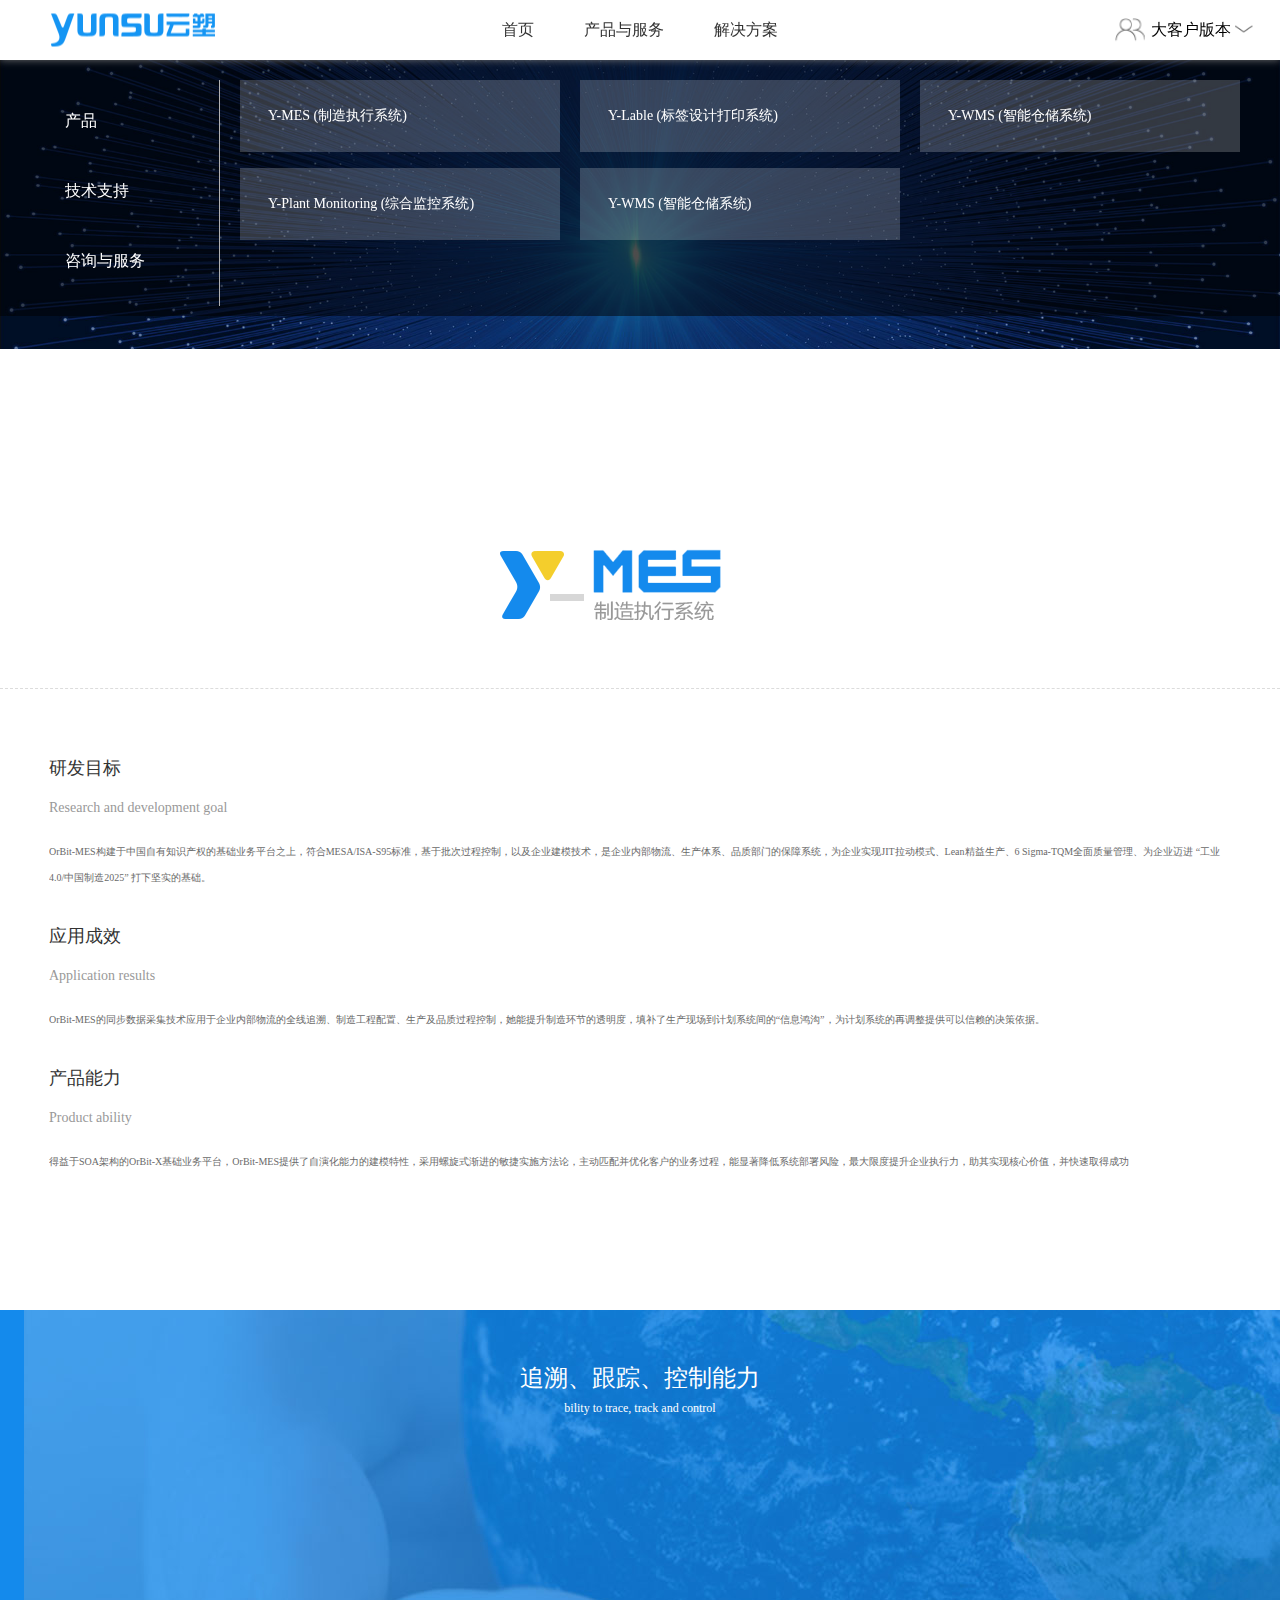
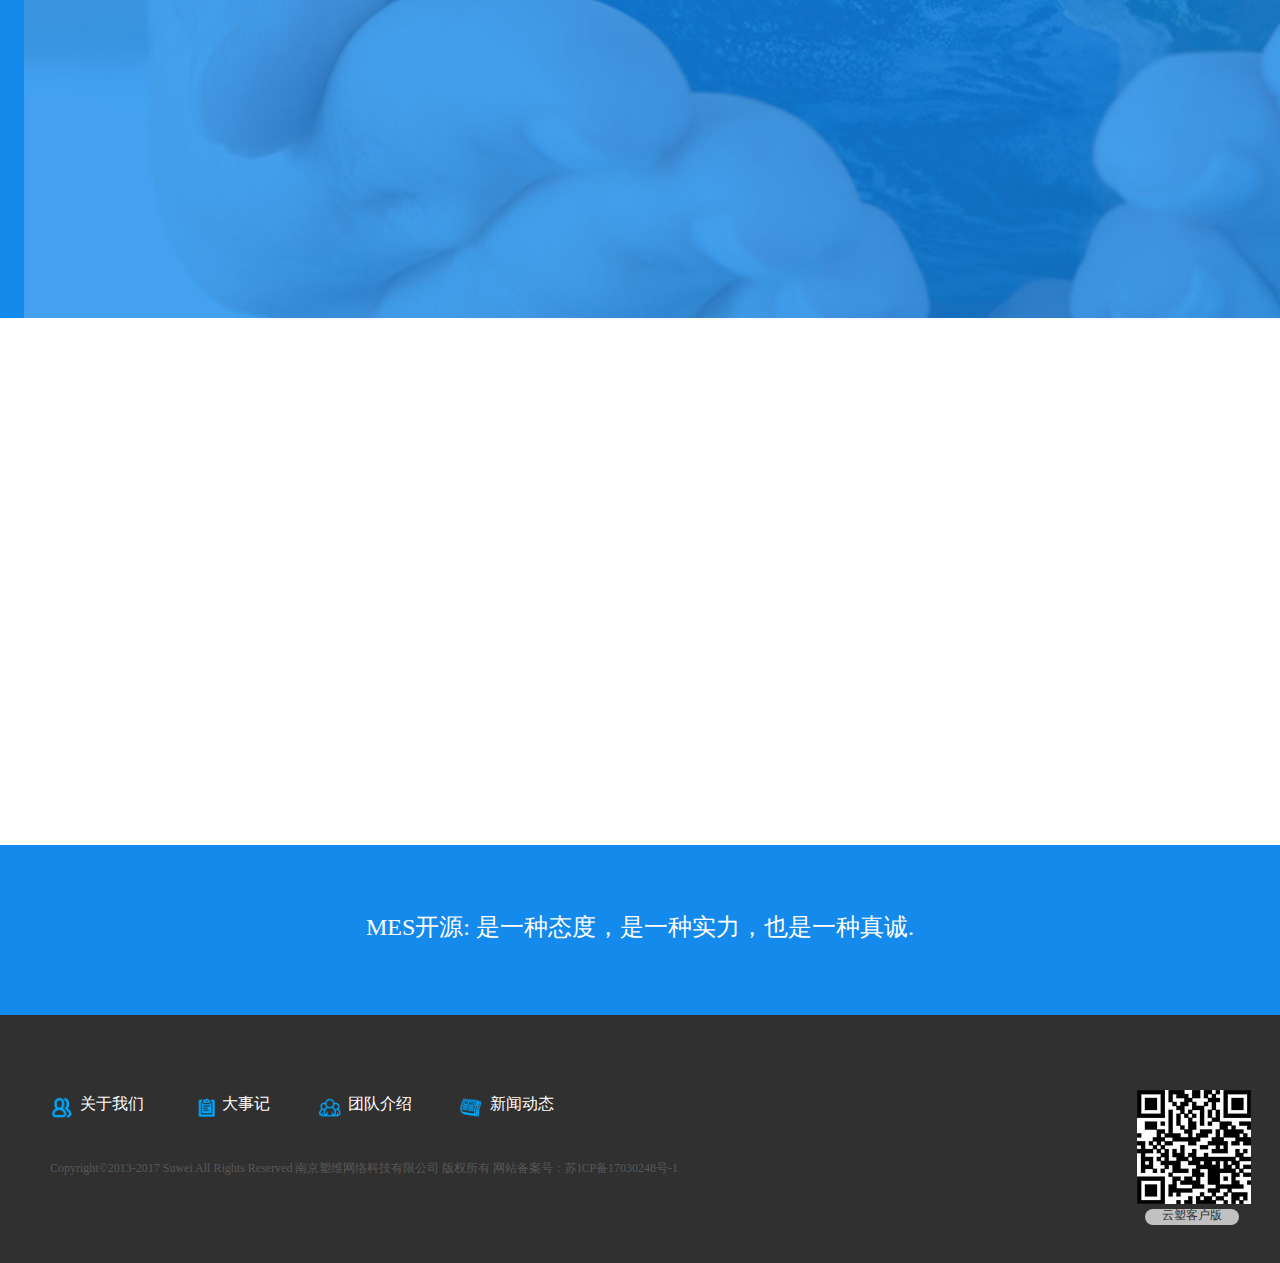
<file: app/mes.html>
<!DOCTYPE html>
<html lang="en">

<head>
    <meta charset="UTF-8">
    <title>云塑-制造执行系统</title>
    <link rel="stylesheet" type="text/css" href="../public/css/styles.css">
    <link rel="stylesheet" type="text/css" href="../public/css/reset.css">
    <link rel="stylesheet" type="text/css" href="../public/css/common.css">
    <link rel="stylesheet" type="text/css" href="../public/css/mes.css">
</head>

<body>
    <div class="layout-page">
         <div class="layout-header clearfix ">
            <div class="container relactive">
                <h1 class="index-title fl">云塑官网</h1>
                <div class="copyright fr">
                    <p>大客户版本</p>
                    <i class="icon icon-arrow-down"></i>
                </div>
                <nav class="index-nav">
                    <a class="index-nav-item " href="index.html">首页</a>
                    <a class="index-nav-item" href="product-service.html">产品与服务</a>
                    <a class="index-nav-item" href="solutions.html">解决方案</a>
                </nav>
            </div>
            <div class="shadow">
                <div class="header-nav">
                    <div class="container">
                        <ul class="nav-menu">
                            <li class="active">产品</li>
                            <li>技术支持</li>
                            <li>咨询与服务</li>
                        </ul>
                        <ol class="menu-content">
                            <li class="active">
                                <a href="mes.html">Y-MES (制造执行系统)</a>
                                <a href="product-service.html">Y-Lable (标签设计打印系统)</a>
                                <a href="#">Y-WMS (智能仓储系统)</a>
                                <a href="#">Y-Plant Monitoring (综合监控系统)</a>
                                <a href="#">Y-WMS (智能仓储系统)</a>
                            </li>
                            <li>
                                <a href="cloud-service.html">云服务ECS</a>
                                <a href="quantum-service.html">量子加密</a>
                                <a href="ms.html">监控系统</a>
                            </li>
                            <li>
                                <a href="c&s.html">咨询规划</a>
                                <a href="#">智能化改造</a>
                                <a href="#">系统集成</a>
                            </li>
                        </ol>
                    </div>
                </div>
            </div>
        </div>
        <div class="layout-content">
            <div class="banner">
                <div class="nav">
                    <img src="../app/images/banner.jpg" alt="" style="width:100%;">
                </div>
            </div>
            <div class="title container"></div>
            <div class="dashed"></div>
            <div class="infoList container">
                <div class="info-item info-item1">
                    <p>
                        <strong>研发目标</strong>
                        <i>Research and development goal </i>
                        OrBit-MES构建于中国自有知识产权的基础业务平台之上，符合MESA/ISA-S95标准，基于批次过程控制，以及企业建模技术，是企业内部物流、生产体系、品质部门的保障系统，为企业实现JIT拉动模式、Lean精益生产、6 Sigma-TQM全面质量管理、为企业迈进 “工业4.0/中国制造2025” 打下坚实的基础。</p>
                </div>
                <div class="info-item info-item2">
                    <p>
                        <strong>应用成效</strong>
                        <i>Application results</i>
                        OrBit-MES的同步数据采集技术应用于企业内部物流的全线追溯、制造工程配置、生产及品质过程控制，她能提升制造环节的透明度，填补了生产现场到计划系统间的“信息鸿沟”，为计划系统的再调整提供可以信赖的决策依据。</p>
                </div>
                <div class="info-item info-item3">
                    <p>
                        <strong>产品能力</strong>
                        <i>Product ability </i>
                        得益于SOA架构的OrBit-X基础业务平台，OrBit-MES提供了自演化能力的建模特性，采用螺旋式渐进的敏捷实施方法论，主动匹配并优化客户的业务过程，能显著降低系统部署风险，最大限度提升企业执行力，助其实现核心价值，并快速取得成功</p>
                </div>
            </div>
            <div class="timeInfo">
                <p><strong>追溯、跟踪、控制能力</strong><br><br>
                    <span>bility to trace, track and control</span></p>
                <div class="timeList container clearfix">
                    <div class="timeItems timeItems1 fl">
                        <p>追溯(过去)</p>
                        <ul>
                            <li><span>它从何处来？</span></li>
                            <li><span>属于哪个计划？</span></li>
                            <li><span>零件由哪个供应商提供？</span></li>
                            <li><span>来料批次是什么？</span></li>
                            <li><span>谁加工过？</span></li>
                            <li><span>谁测试过？</span></li>
                            <li><span>历经哪些工序？</span></li>
                            <li><span>有没有返工记录？</span></li>
                            <li><span>...</li>
                        </ul>
                    </div>
                    <div class="timeItems timeItems2 fl">
                        <p>跟踪(现在)</p>
                        <ul>
                            <li><span>它目前在哪里？</span></li>
                            <li><span>正在什么工位以及设备？</span></li>
                            <li><span>正在由谁在操作？</span></li>
                            <li><span>正在使用什么作业指导书？</span></li>
                            <li><span>当前的测试参数是否达标？</span></li>
                            <li><span>当前的放错/防呆手段？</span></li>
                            <li><span>当前的CPK/良品率是否正常？</span></li>
                            <li><span>应该划入什么等级？</span></li>
                            <li><span>...</span></li>
                        </ul>
                    </div>
                    <div class="timeItems timeItems3 fl">
                        <p>控制(将来)</p>
                        <ul>
                            <li><span>它走向何方？</span></li>
                            <li><span>应该分配到哪个仓位？</span></li>
                            <li><span>应该流动到哪个客户？</span></li>
                            <li><span>应该进入哪道检查流程？</span></li>
                            <li><span>应该输出哪些关键数据？</span></li>
                            <li><span>如何以功率最优方式配货</span></li>
                            <li><span>...</span></li>
                        </ul>
                    </div>
                </div>
            </div>
            <div class="picList container">
                <div class="left fl">
                    <p>Y-MES带给企业核心价值</p>
                    <ul>
                        <li>核心价值一: 直接提升制造执行力(交付能力)</li>
                        <li>核心价值二: 让生产以及物流环节透明、透明、更透明</li>
                        <li>核心价值三: 尽可能地追根溯源，满足合规要求</li>
                        <li>核心价值四: 及时、准时、实时地把握变化，随需应变 </li>
                    </ul>
                </div>
                <div class="dashed"></div>
                <div class="right fr">
                    <p>Y-MES 核心功能</p>
                    <ul>
                        <li>企业建模 (Moduling)</li>
                        <li>车间信息协同 (Coordination)</li>
                        <li>计划-资源管理 (Scheduling)</li>
                        <li>批次跟踪 (Lot Tracking)</li>
                        <li>制造工艺流-物流-订单流控制 (Process Flow Control )</li>
                        <li>品质管理-统计过程控制 (QA & SPC)</li>
                    </ul>
                </div>
            </div>
            <div class="slog">
               <span>MES开源: 是一种态度，是一种实力，也是一种真诚.</span>
            </div>
        </div>
        <div class="layout-footer">
            <div class="footer-content container">
                <div class="icon">
                    <i onclick="selectTab(0)">关于我们</i>
                    <i onclick="selectTab(1)">大事记</i>
                    <i onclick="selectTab(2)">团队介绍</i>
                    <i onclick="selectTab(3)">新闻动态</i>
                </div>
                <p>Copyright©2013-2017 Suwei All Rights Reserved 南京塑维网络科技有限公司 版权所有 网站备案号：苏ICP备17030248号-1</p>
                <div class="ewm">
                    <img src="../app/images/qrcode.jpg" alt="">
                </div>
            </div>
        </div>
    </div>
    <script src="../public/js/jquery-3.2.1.min.js"></script>
    <script src="../public/js/animate.js"></script>
    <script>
        $(function(){
            function isScroll (id){
                var wrap = $(id),
                    body = $("body"),
                    banner_height = $(".banner").height(),
                    head_height = $(".layout-header").height(),
                    body_height = body.height;
                wrap_top = banner_height+head_height;
                wrap.css("margin-top",wrap_top+"px");
                $(window).on("scroll",function(){
                    var top = body.scrollTop();
                        if(top<body_height){
                            wrap.css({
                                zIndex : 102,
                                top : -top
                            })
                        }else{
                            wrap.css({
                                zIndex : 102,
                                top : body_height
                            })
                        }
                })
            }
            isScroll("#scroll_wrap");
            $(".info-item1").addClass("fade-in");
            $(".info-item2").addClass("fade-in");
            $(".info-item3").addClass("fade-in");
            $(".info-item4").addClass("fade-in");
            function fadeIn(id){
                var obj = $(id),
                    top = obj.parents().offset().top,
                    $window = $(window),
                    $body = $("body");
                
                $window.on("scroll",function(){
                    var s_top =  $body.scrollTop();
                    var w_height = $window.height();
                    top = top-w_height;
                    if(s_top > top){
                        if(!obj.hasClass("fade-in")){
                            obj.addClass("fade-in");
                        }
                    }
                })
            }
            fadeIn(".timeItems");
            fadeIn(".left");
            fadeIn(".right");
            fadeIn(".dashed");
        })
    </script>
</body>

</html>
</file>
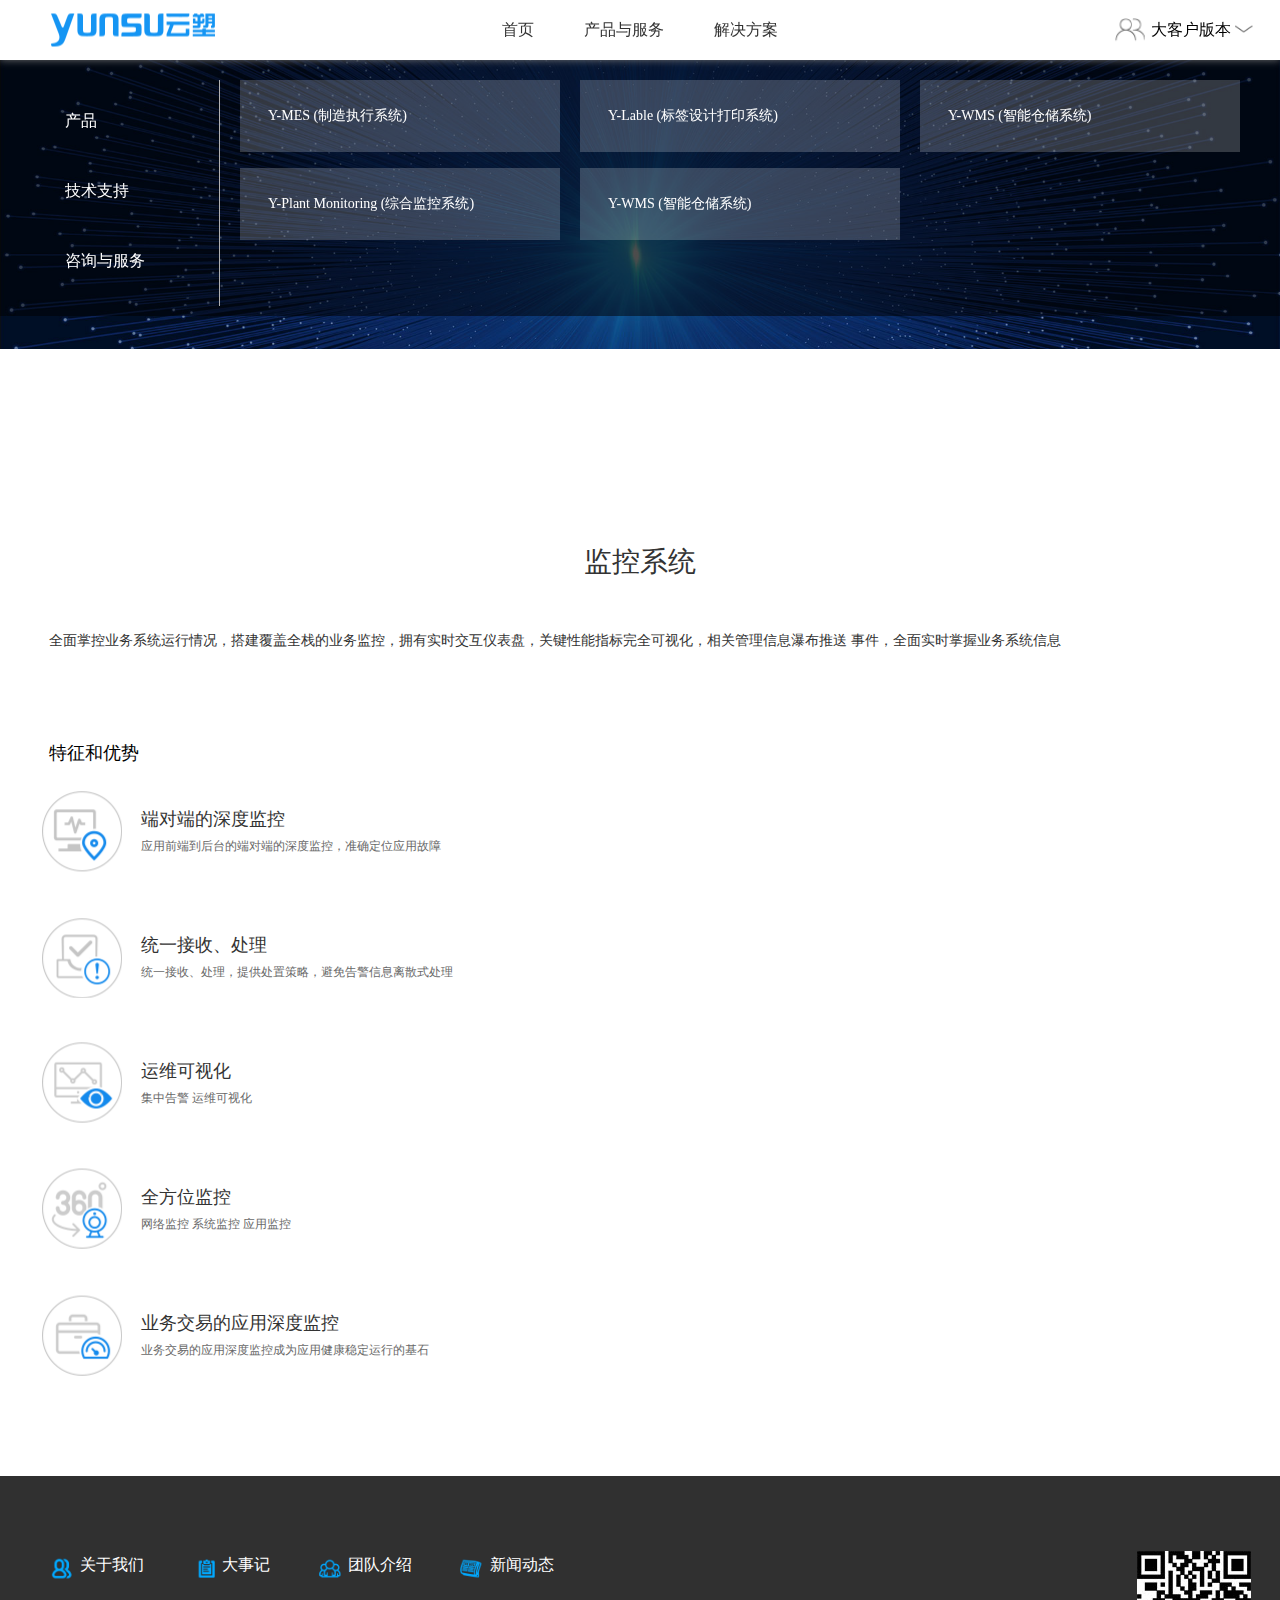
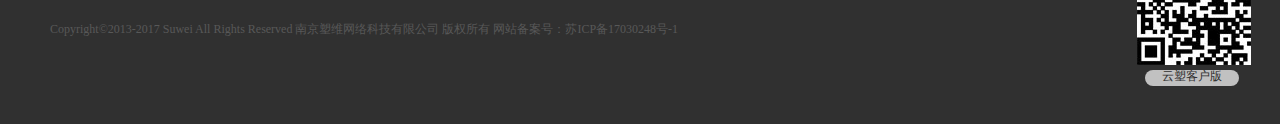
<file: app/ms.html>
<!DOCTYPE html>
<html lang="en">

<head>
    <meta charset="UTF-8">
    <title>云塑-监控系统</title>
    <link rel="stylesheet" type="text/css" href="../public/css/common.css">
    <link rel="stylesheet" type="text/css" href="../public/css/styles.css">
    <link rel="stylesheet" type="text/css" href="../public/css/reset.css">
    <link rel="stylesheet" type="text/css" href="../public/css/ms.css">
</head>

<body>
    <div class="layout-page">
         <div class="layout-header clearfix">
            <div class="container relactive">
                <h1 class="index-title fl">云塑官网</h1>
                <div class="copyright fr">
                    <p>大客户版本</p>
                    <i class="icon icon-arrow-down"></i>
                </div>
                <nav class="index-nav">
                    <a class="index-nav-item " href="index.html">首页</a>
                    <a class="index-nav-item" href="product-service.html">产品与服务</a>
                    <a class="index-nav-item" href="solutions.html">解决方案</a>
                </nav>
            </div>
            <div class="shadow">
                <div class="header-nav">
                    <div class="container">
                        <ul class="nav-menu">
                            <li class="active">产品</li>
                            <li>技术支持</li>
                            <li>咨询与服务</li>
                        </ul>
                        <ol class="menu-content">
                            <li class="active">
                                <a href="mes.html">Y-MES (制造执行系统)</a>
                                <a href="product-service.html">Y-Lable (标签设计打印系统)</a>
                                <a href="#">Y-WMS (智能仓储系统)</a>
                                <a href="#">Y-Plant Monitoring (综合监控系统)</a>
                                <a href="#">Y-WMS (智能仓储系统)</a>
                            </li>
                            <li>
                                <a href="cloud-service.html">云服务ECS</a>
                                <a href="quantum-service.html">量子加密</a>
                                <a href="ms.html">监控系统</a>
                            </li>
                            <li>
                                <a href="c&s.html">咨询规划</a>
                                <a href="#">智能化改造</a>
                                <a href="#">系统集成</a>
                            </li>
                        </ol>
                    </div>
                </div>
            </div>
        </div>
        <div class="layout-content">
            <div class="banner">
                <div class="nav">
                    <img src="../app/images/banner.jpg" style="width:100%;">
                </div>
            </div>
            <div class="content container">
                <div class="main-title">
                    <p class='title'>监控系统</p><br>
                    <p>全面掌控业务系统运行情况，搭建覆盖全栈的业务监控，拥有实时交互仪表盘，关键性能指标完全可视化，相关管理信息瀑布推送 事件，全面实时掌握业务系统信息</p>
                </div>
                <span>特征和优势</span>
                <div class="contentList">
                    <div class="contentItems contentItems1">
                        <p class='title'>端对端的深度监控</p><br>
                        <p>应用前端到后台的端对端的深度监控，准确定位应用故障</p>
                    </div>
                    <div class="contentItems contentItems2">
                        <p class='title'>统一接收、处理</p><br>
                        <p>统一接收、处理，提供处置策略，避免告警信息离散式处理</p>
                    </div>
                    <div class="contentItems contentItems3">
                        <p class='title'>运维可视化</p><br>
                        <p>集中告警 运维可视化</p>
                    </div>
                    <div class="contentItems contentItems4">
                        <p class='title'>全方位监控</p><br>
                        <p>网络监控 系统监控 应用监控</p>
                    </div>
                    <div class="contentItems contentItems5">
                        <p class='title'>业务交易的应用深度监控</p><br>
                        <p>业务交易的应用深度监控成为应用健康稳定运行的基石</p>
                    </div>
                </div>
            </div>
        </div>
        <div class="layout-footer">
            <div class="footer-content container">
                <div class="icon">
                    <i onclick="selectTab(0)">关于我们</i>
                    <i onclick="selectTab(1)">大事记</i>
                    <i onclick="selectTab(2)">团队介绍</i>
                    <i onclick="selectTab(3)">新闻动态</i>
                </div>
                <p>Copyright©2013-2017 Suwei All Rights Reserved 南京塑维网络科技有限公司 版权所有 网站备案号：苏ICP备17030248号-1</p>
                <div class="ewm">
                    <img src="../app/images/qrcode.jpg" alt="">
                </div>
            </div>
        </div>
    </div>
    <script src="../public/js/jquery-3.2.1.min.js"></script>
    <script src="../public/js/animate.js"></script>
    <script>
        $(function(){
            $(".contentItems1").addClass("fade-in");
            $(".contentItems2").addClass("fade-in");
            $(".contentItems3").addClass("fade-in");
            $(".contentItems4").addClass("fade-in");
            $(".contentItems5").addClass("fade-in");
        })
        
    </script>
</body>

</html>
</file>
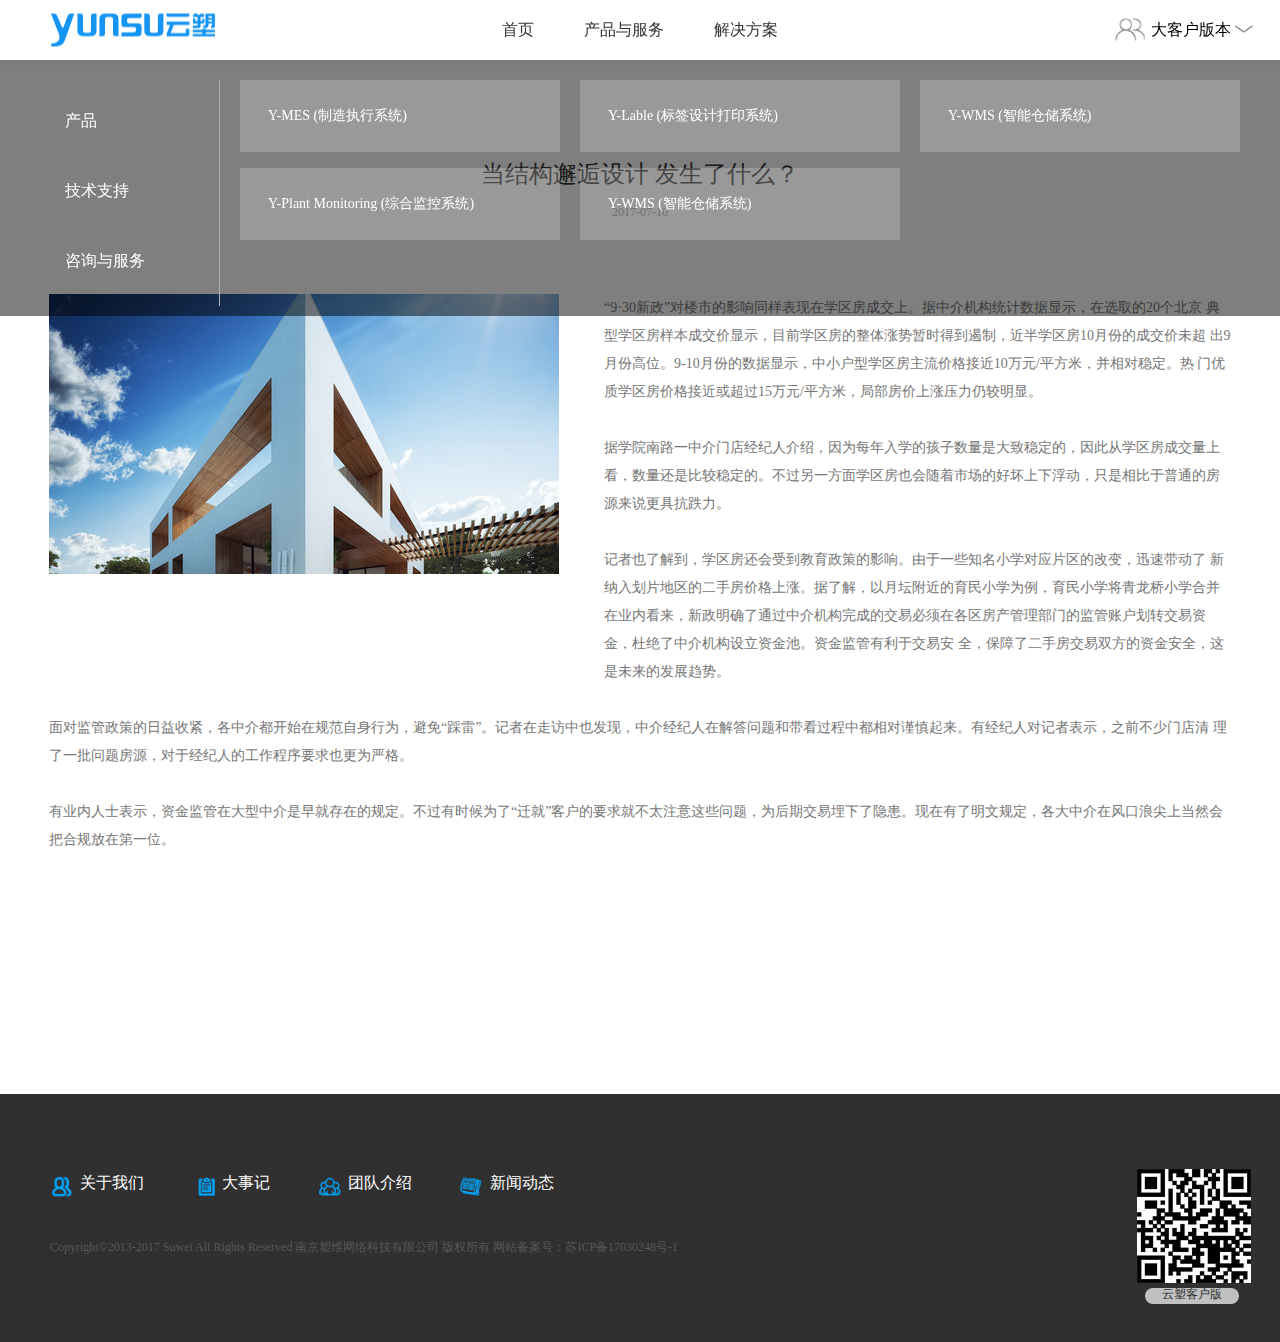
<file: app/news.html>
<!DOCTYPE PUBLIC "-//W3C//DTD XHTML 1.0 Transitional//EN" "http://www.w3.org/TR/xhtml1/DTD/xhtml1-transitional.dtd">
<html xmlns="http://www.w3.org/1999/xhtml">
<head>
<meta http-equiv="Content-Type" content="text/html; charset=utf-8" />
<title>云塑-新闻详情</title>
<link rel="stylesheet" type="text/css" href="../public/css/common.css">
<link rel="stylesheet" type="text/css" href="../public/css/styles.css">
<link rel="stylesheet" type="text/css" href="../public/css/reset.css">
<link rel="stylesheet" type="text/css" href="../public/css/news.css">
<link rel="stylesheet" type="text/css" href="../public/css/animations.css">
<script src="../public/js/jquery-3.2.1.min.js"></script>
<script src="../public/js/animate.js"></script>
<script type="text/javascript">

</script>

</head>

<body>

<div class="layout-page">
    <div class="layout-header clearfix">
        <div class="container relactive">
            <h1 class="index-title fl">云塑官网</h1>
            <div class="copyright fr">
                <p>大客户版本</p>
                <i class="icon icon-arrow-down"></i>
            </div>
            <nav class="index-nav">
                    <a class="index-nav-item " href="index.html">首页</a>
                <a class="index-nav-item" href="product_service.html">产品与服务</a>
                <a class="index-nav-item" href="solutions.html">解决方案</a>
            </nav>
        </div>
        <div class="shadow">
            <div class="header-nav">
                <div class="container">
                    <ul class="nav-menu">
                        <li class="active">产品</li>
                        <li>技术支持</li>
                        <li>咨询与服务</li>
                    </ul>
                    <ol class="menu-content">
                        <li class="active">
                            <a href="mes.html">Y-MES (制造执行系统)</a>
                            <a href="product_service.html">Y-Lable (标签设计打印系统)</a>
                            <a href="#">Y-WMS (智能仓储系统)</a>
                            <a href="#">Y-Plant Monitoring (综合监控系统)</a>
                            <a href="#">Y-WMS (智能仓储系统)</a>
                        </li>
                        <li>
                            <a href="cloud_service.html">云服务ECS</a>
                            <a href="quantum_service.html">量子加密</a>
                            <a href="ms.html">监控系统</a>
                        </li>
                        <li>
                            <a href="#">咨询规划</a>
                            <a href="#">智能化改造</a>
                            <a href="#">系统集成</a>
                        </li>
                    </ol>
                </div>
            </div>
        </div>
    </div>	
    <div class="layout-content container">
        <div class="title">
            <h1>当结构邂逅设计 发生了什么？</h1>
            <h2>2017-07-10</h2>
        </div>
        <div class="info">
            <div class="pic">
                <img src="../app/images/info-pic.jpg" alt="">
            </div>
            <p class="info-detial">“9·30新政”对楼市的影响同样表现在学区房成交上。据中介机构统计数据显示，在选取的20个北京
                    典型学区房样本成交价显示，目前学区房的整体涨势暂时得到遏制，近半学区房10月份的成交价未超
                    出9月份高位。9-10月份的数据显示，中小户型学区房主流价格接近10万元/平方米，并相对稳定。热
                    门优质学区房价格接近或超过15万元/平方米，局部房价上涨压力仍较明显。<br><br>
                    据学院南路一中介门店经纪人介绍，因为每年入学的孩子数量是大致稳定的，因此从学区房成交量上
                    看，数量还是比较稳定的。不过另一方面学区房也会随着市场的好坏上下浮动，只是相比于普通的房
                    源来说更具抗跌力。<br><br>
                    记者也了解到，学区房还会受到教育政策的影响。由于一些知名小学对应片区的改变，迅速带动了
                    新纳入划片地区的二手房价格上涨。据了解，以月坛附近的育民小学为例，育民小学将青龙桥小学合并
                    在业内看来，新政明确了通过中介机构完成的交易必须在各区房产管理部门的监管账户划转交易资金，杜绝了中介机构设立资金池。资金监管有利于交易安
                    全，保障了二手房交易双方的资金安全，这是未来的发展趋势。<br><br>
                面对监管政策的日益收紧，各中介都开始在规范自身行为，避免“踩雷”。记者在走访中也发现，中介经纪人在解答问题和带看过程中都相对谨慎起来。有经纪人对记者表示，之前不少门店清
                理了一批问题房源，对于经纪人的工作程序要求也更为严格。<br><br>
                有业内人士表示，资金监管在大型中介是早就存在的规定。不过有时候为了“迁就”客户的要求就不太注意这些问题，为后期交易埋下了隐患。现在有了明文规定，各大中介在风口浪尖上当然会把合规放在第一位。
            </p>
        </div>
    </div>
	<div class="layout-footer">
        <div class="footer-content container">
            <div class="icon">
                <i onclick="selectTab(0)">关于我们</i>
                <i onclick="selectTab(1)">大事记</i>
                <i onclick="selectTab(2)">团队介绍</i>
                <i onclick="selectTab(3)">新闻动态</i>
            </div>
            <p>Copyright©2013-2017 Suwei All Rights Reserved 南京塑维网络科技有限公司 版权所有 网站备案号：苏ICP备17030248号-1</p>
            <div class="ewm">
                <img src="../app/images/qrcode.jpg" alt="">
            </div>
        </div>
	</div>     
</div>
</body>
</html>
</file>
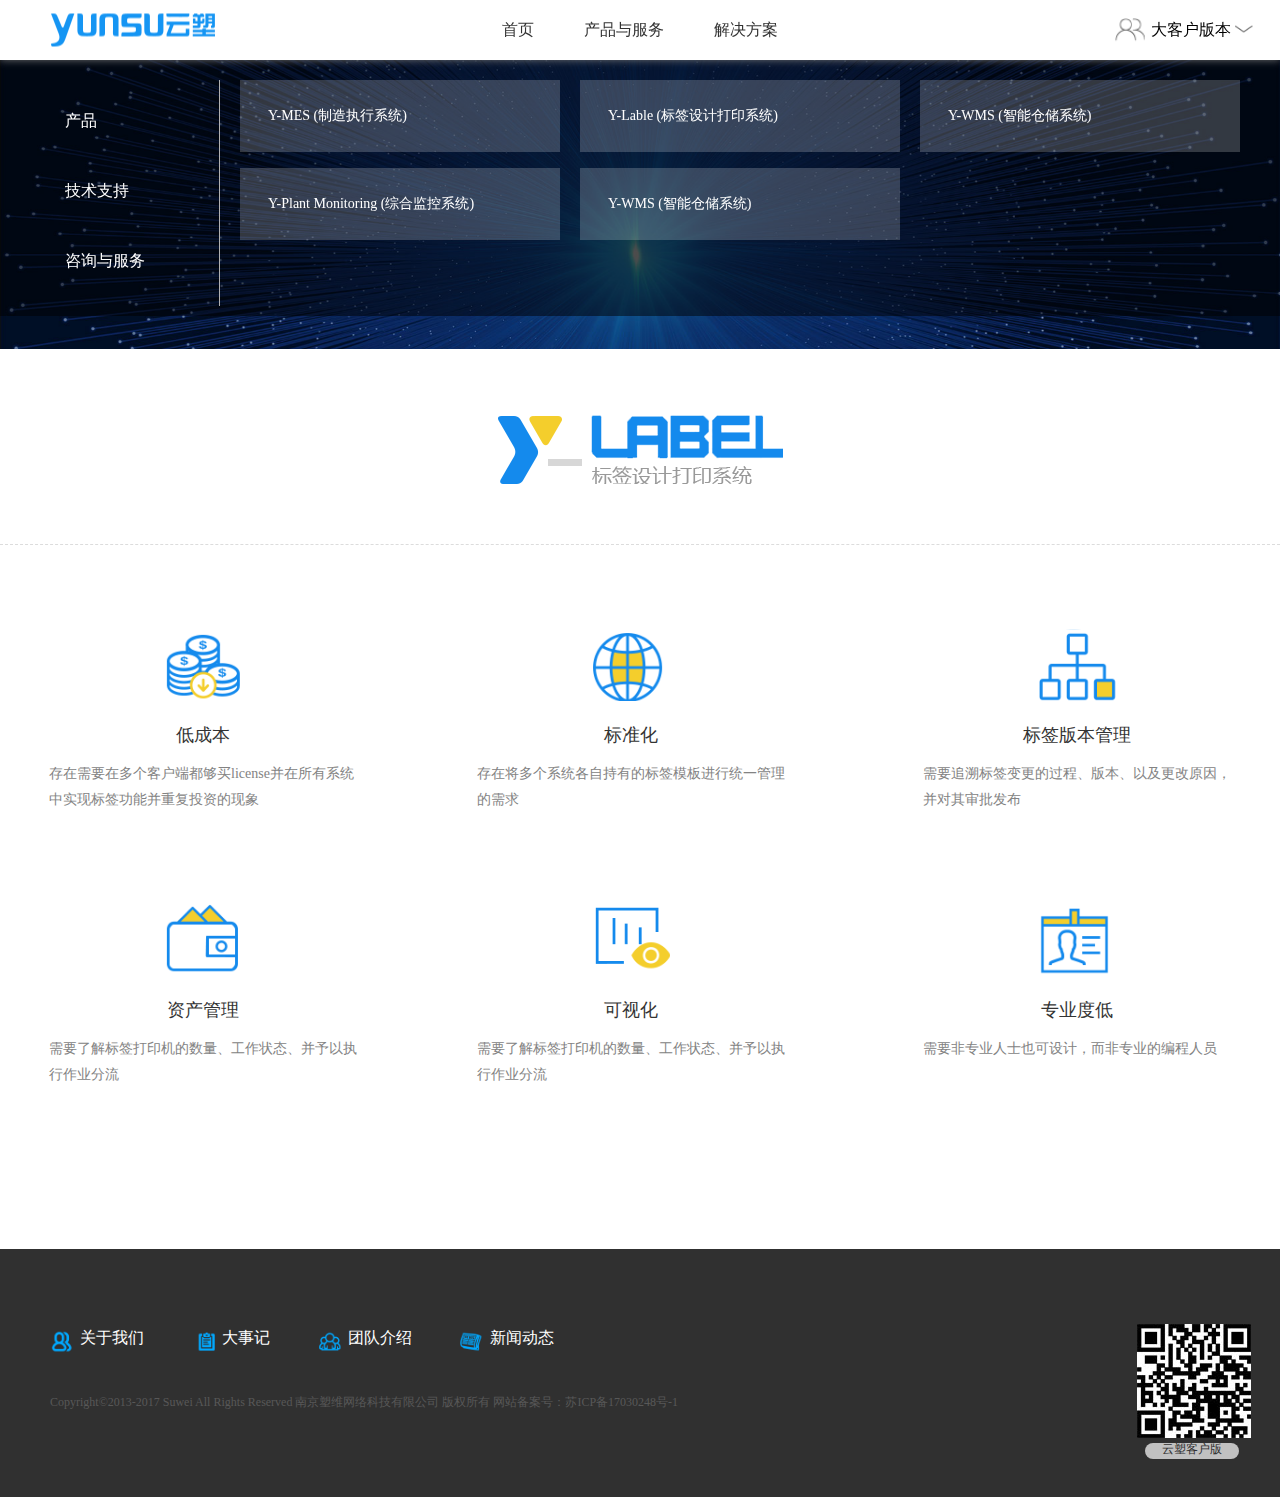
<file: app/product-service.html>
<!DOCTYPE html>
<html lang="en">

<head>
    <meta charset="UTF-8">
    <title>云塑-产品与服务</title>
    <link rel="stylesheet" type="text/css" href="../public/css/common.css">
    <link rel="stylesheet" type="text/css" href="../public/css/product&service.css">
    <link rel="stylesheet" type="text/css" href="../public/css/styles.css">
    <link rel="stylesheet" type="text/css" href="../public/css/reset.css">
</head>

<body>
    <div class="layout-page">
         <div class="layout-header clearfix">
            <div class="container relactive">
                <h1 class="index-title fl">云塑官网</h1>
                <div class="copyright fr">
                    <p>大客户版本</p>
                    <i class="icon icon-arrow-down"></i>
                </div>
                <nav class="index-nav">
                    <a class="index-nav-item " href="index.html">首页</a>
                    <a class="index-nav-item" href="product-service.html">产品与服务</a>
                    <a class="index-nav-item" href="solutions.html">解决方案</a>
                </nav>
            </div>
            <div class="shadow">
                <div class="header-nav">
                    <div class="container">
                        <ul class="nav-menu">
                            <li class="active">产品</li>
                            <li>技术支持</li>
                            <li>咨询与服务</li>
                        </ul>
                        <ol class="menu-content">
                            <li class="active">
                                <a href="mes.html">Y-MES (制造执行系统)</a>
                                <a href="product-service.html">Y-Lable (标签设计打印系统)</a>
                                <a href="#">Y-WMS (智能仓储系统)</a>
                                <a href="#">Y-Plant Monitoring (综合监控系统)</a>
                                <a href="#">Y-WMS (智能仓储系统)</a>
                            </li>
                            <li>
                                <a href="cloud-service.html">云服务ECS</a>
                                <a href="quantum-service.html">量子加密</a>
                                <a href="ms.html">监控系统</a>
                            </li>
                            <li>
                                <a href="c&s.html">咨询规划</a>
                                <a href="#">智能化改造</a>
                                <a href="#">系统集成</a>
                            </li>
                        </ol>
                    </div>
                </div>
            </div>
        </div>
        <div class="layout-content">
            <div class="banner">
                <div class="nav">
                    <img src="../app/images/banner.jpg" style="width:100%;">
                </div>
            </div>
            <div class="content-wrap" id="scroll_wrap">
                
                <div class="title container"></div>
                <div class="dashed"></div>
                <div class="infoList">
                    <div class="info-item info-item1">
                        <p><strong>低成本</strong>存在需要在多个客户端都够买license并在所有系统中实现标签功能并重复投资的现象</p>
                    </div>
                    <div class="info-item info-item2">
                        <p><strong>标准化</strong>存在将多个系统各自持有的标签模板进行统一管理的需求</p>
                    </div>
                    <div class="info-item info-item3">
                        <p><strong>标签版本管理</strong>需要追溯标签变更的过程、版本、以及更改原因，并对其审批发布</p>
                    </div>
                    <div class="info-item info-item4">
                        <p><strong>资产管理</strong>需要了解标签打印机的数量、工作状态、并予以执行作业分流</p>
                    </div>
                    <div class="info-item info-item5">
                        <p><strong>可视化</strong>需要了解标签打印机的数量、工作状态、并予以执行作业分流</p>
                    </div>
                    <div class="info-item info-item6">
                        <p><strong>专业度低</strong>需要非专业人士也可设计，而非专业的编程人员</p>
                    </div>
                </div>
                <div class="layout-footer">
                    <div class="footer-content container">
                        <div class="icon">
                            <i onclick="selectTab(0)">关于我们</i>
                            <i onclick="selectTab(1)">大事记</i>
                            <i onclick="selectTab(2)">团队介绍</i>
                            <i onclick="selectTab(3)">新闻动态</i>
                        </div>
                        <p>Copyright©2013-2017 Suwei All Rights Reserved 南京塑维网络科技有限公司 版权所有 网站备案号：苏ICP备17030248号-1</p>
                        <div class="ewm">
                            <img src="../app/images/qrcode.jpg" alt="">
                        </div>
                    </div>
                </div>
            </div>
        </div>
    </div>
    <script src="../public/js/jquery-3.2.1.min.js"></script>
    <script src="../public/js/animate.js"></script>
    <script>
        $(function(){
            function isScroll (id){
                var wrap = $(id),
                    body = $("body"),
                    banner_height = $(".banner").height(),
                    head_height = $(".layout-header").height(),
                    body_height = body.height;
                wrap_top = banner_height+head_height;
                wrap.css("margin-top",wrap_top+"px");
                $(window).on("scroll",function(){
                    var top = body.scrollTop();
                        if(top<body_height){
                            wrap.css({
                                zIndex : 102,
                                top : -top
                            })
                        }else{
                            wrap.css({
                                zIndex : 102,
                                top : body_height
                            })
                        }
                })
            }
            isScroll("#scroll_wrap");
            $(".info-item1").addClass("fade-in");
            $(".info-item2").addClass("fade-in");
            $(".info-item3").addClass("fade-in");
            $(".info-item4").addClass("fade-in");
            $(".info-item5").addClass("fade-in");
            $(".info-item6").addClass("fade-in");
        })
    </script>
</body>

</html>
</file>
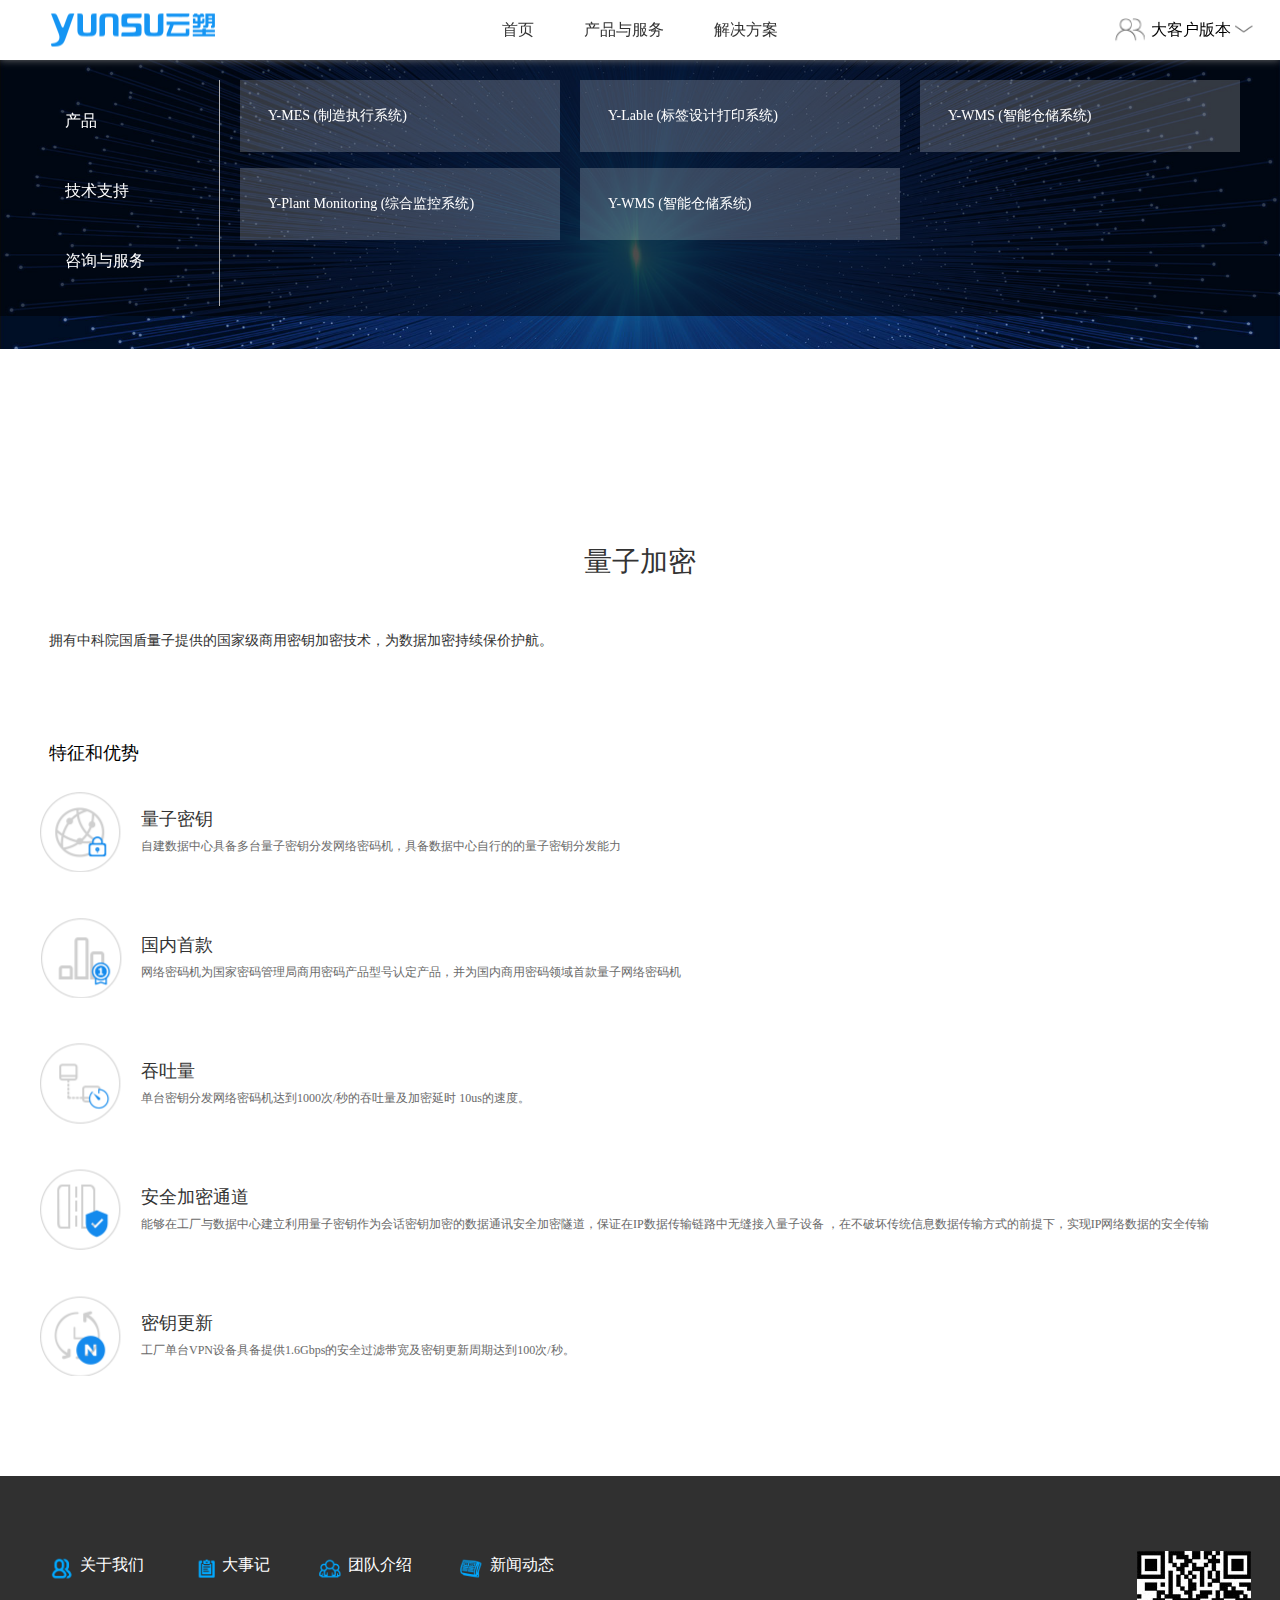
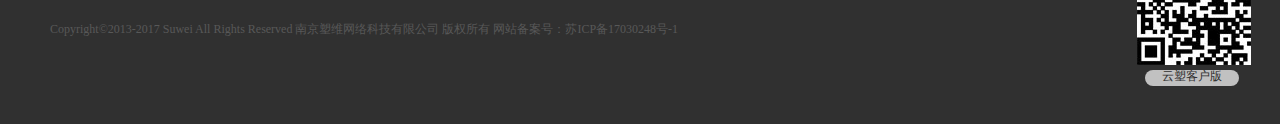
<file: app/quantum-service.html>
<!DOCTYPE html>
<html lang="en">

<head>
    <meta charset="UTF-8">
    <title>云塑-量子服务</title>
    <link rel="stylesheet" type="text/css" href="../public/css/common.css">
    <link rel="stylesheet" type="text/css" href="../public/css/styles.css">
    <link rel="stylesheet" type="text/css" href="../public/css/reset.css">
    <link rel="stylesheet" type="text/css" href="../public/css/quantum_service.css">
</head>

<body>
    <div class="layout-page">
         <div class="layout-header clearfix">
            <div class="container relactive">
                <h1 class="index-title fl">云塑官网</h1>
                <div class="copyright fr">
                    <p>大客户版本</p>
                    <i class="icon icon-arrow-down"></i>
                </div>
                <nav class="index-nav">
                    <a class="index-nav-item " href="index.html">首页</a>
                    <a class="index-nav-item" href="product-service.html">产品与服务</a>
                    <a class="index-nav-item" href="solutions.html">解决方案</a>
                </nav>
            </div>
            <div class="shadow">
                <div class="header-nav">
                    <div class="container">
                        <ul class="nav-menu">
                            <li class="active">产品</li>
                            <li>技术支持</li>
                            <li>咨询与服务</li>
                        </ul>
                        <ol class="menu-content">
                            <li class="active">
                                <a href="mes.html">Y-MES (制造执行系统)</a>
                                <a href="product-service.html">Y-Lable (标签设计打印系统)</a>
                                <a href="#">Y-WMS (智能仓储系统)</a>
                                <a href="#">Y-Plant Monitoring (综合监控系统)</a>
                                <a href="#">Y-WMS (智能仓储系统)</a>
                            </li>
                            <li>
                                <a href="cloud-service.html">云服务ECS</a>
                                <a href="quantum-service.html">量子加密</a>
                                <a href="ms.html">监控系统</a>
                            </li>
                            <li>
                                <a href="c&s.html">咨询规划</a>
                                <a href="#">智能化改造</a>
                                <a href="#">系统集成</a>
                            </li>
                        </ol>
                    </div>
                </div>
            </div>
        </div>
        <div class="layout-content">
            <div class="banner">
                <div class="nav">
                    <img src="../app/images/banner.jpg" style="width:100%;">
                </div>
            </div>
            <div class="content container">
                <div class="main-title">
                    <p class='title'>量子加密</p><br>
                    <p>拥有中科院国盾量子提供的国家级商用密钥加密技术，为数据加密持续保价护航。</p>
                </div>
                <span>特征和优势</span>
                <div class="contentList">
                    <div class="contentItems contentItems1">
                        <p class='title'>量子密钥</p><br>
                        <p>自建数据中心具备多台量子密钥分发网络密码机，具备数据中心自行的的量子密钥分发能力</p>
                    </div>
                    <div class="contentItems contentItems2">
                        <p class='title'>国内首款</p><br>
                        <p>网络密码机为国家密码管理局商用密码产品型号认定产品，并为国内商用密码领域首款量子网络密码机</p>
                    </div>
                    <div class="contentItems contentItems3">
                        <p class='title'>吞吐量</p><br>
                        <p>单台密钥分发网络密码机达到1000次/秒的吞吐量及加密延时 10us的速度。</p>
                    </div>
                    <div class="contentItems contentItems4">
                        <p class='title'>安全加密通道</p><br>
                        <p>能够在工厂与数据中心建立利用量子密钥作为会话密钥加密的数据通讯安全加密隧道，保证在IP数据传输链路中无缝接入量子设备 ，在不破坏传统信息数据传输方式的前提下，实现IP网络数据的安全传输</p>
                    </div>
                    <div class="contentItems contentItems5">
                        <p class='title'>密钥更新</p><br>
                        <p>工厂单台VPN设备具备提供1.6Gbps的安全过滤带宽及密钥更新周期达到100次/秒。</p>
                    </div>
                </div>
            </div>
        </div>
        <div class="layout-footer">
            <div class="footer-content container">
                <div class="icon">
                    <i onclick="selectTab(0)">关于我们</i>
                    <i onclick="selectTab(1)">大事记</i>
                    <i onclick="selectTab(2)">团队介绍</i>
                    <i onclick="selectTab(3)">新闻动态</i>
                </div>
                <p>Copyright©2013-2017 Suwei All Rights Reserved 南京塑维网络科技有限公司 版权所有 网站备案号：苏ICP备17030248号-1</p>
                <div class="ewm">
                    <img src="../app/images/qrcode.jpg" alt="">
                </div>
            </div>
        </div>
    </div>
    <script src="../public/js/jquery-3.2.1.min.js"></script>
    <script src="../public/js/animate.js"></script>
    <script>
        $(function(){
            function isScroll (id){
                var wrap = $(id),
                    body = $("body"),
                    banner_height = $(".banner").height(),
                    head_height = $(".layout-header").height(),
                    body_height = body.height;
                wrap_top = banner_height+head_height;
                wrap.css("margin-top",wrap_top+"px");
                $(window).on("scroll",function(){
                    var top = body.scrollTop();
                        if(top<body_height){
                            wrap.css({
                                zIndex : 102,
                                top : -top
                            })
                        }else{
                            wrap.css({
                                zIndex : 102,
                                top : body_height
                            })
                        }
                })
            }
            isScroll("#scroll_wrap");
            $(".contentItems1").addClass("fade-in");
            $(".contentItems2").addClass("fade-in");
            $(".contentItems3").addClass("fade-in");
            $(".contentItems4").addClass("fade-in");
            $(".contentItems5").addClass("fade-in");
           
        })
    </script>
</body>

</html>
</file>
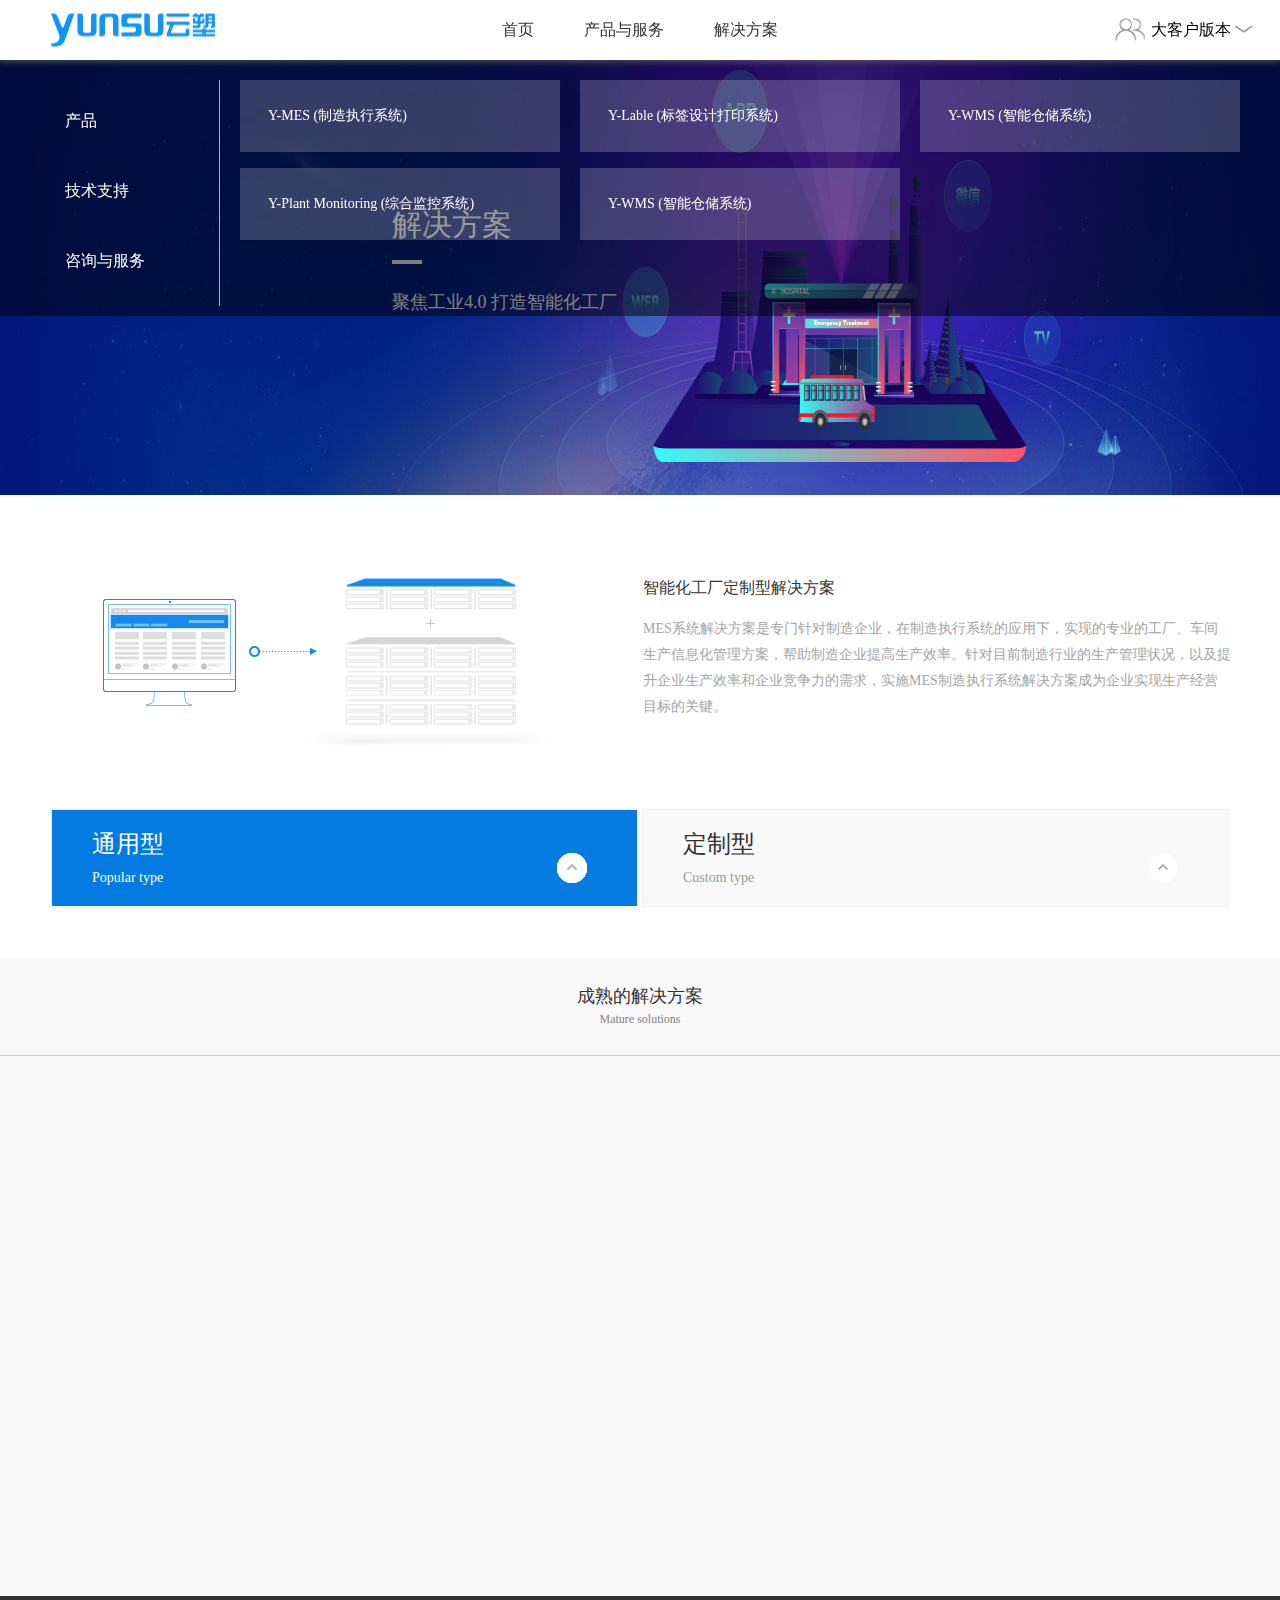
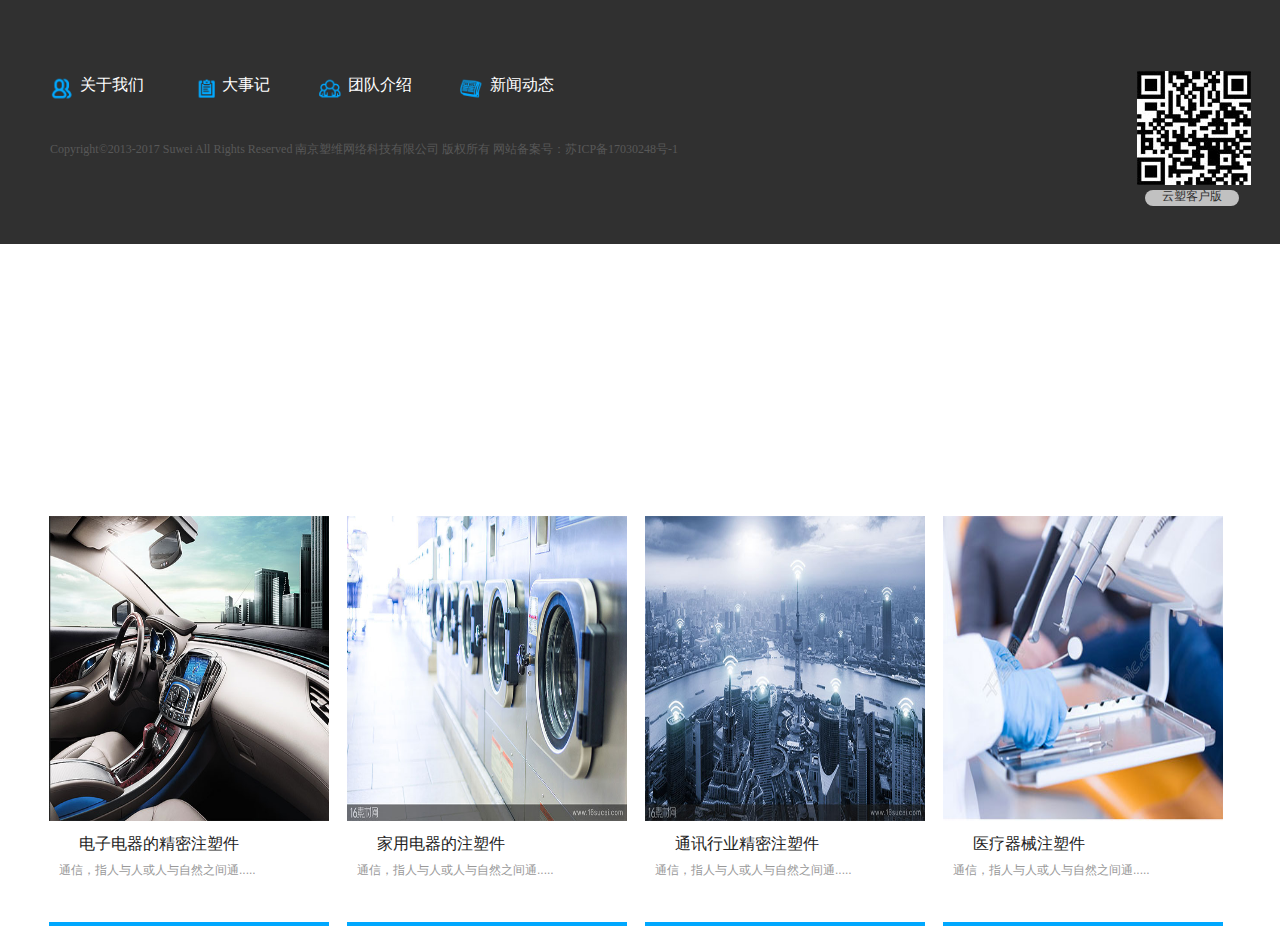
<file: app/solutions.html>
<!DOCTYPE PUBLIC "-//W3C//DTD XHTML 1.0 Transitional//EN" "http://www.w3.org/TR/xhtml1/DTD/xhtml1-transitional.dtd">
<html xmlns="http://www.w3.org/1999/xhtml">
<head>
<meta http-equiv="Content-Type" content="text/html; charset=utf-8" />
<title>云塑-解决方案</title>
<link rel="stylesheet" type="text/css" href="../public/css/reset.css">
<link rel="stylesheet" type="text/css" href="../public/css/common.css">
<link rel="stylesheet" type="text/css" href="../public/css/styles.css">
<link rel="stylesheet" type="text/css" href="../public/css/solutions.css">
<link rel="stylesheet" type="text/css" href="../public/css/animations.css">

</head>

<body>

<div class="layout-page">
     <div class="layout-header clearfix">
            <div class="container relactive">
                <h1 class="index-title fl">云塑官网</h1>
                <div class="copyright fr">
                    <p>大客户版本</p>
                    <i class="icon icon-arrow-down"></i>
                </div>
                <nav class="index-nav">
                    <a class="index-nav-item " href="index.html">首页</a>
                    <a class="index-nav-item" href="product-service.html">产品与服务</a>
                    <a class="index-nav-item" href="solutions.html">解决方案</a>
                </nav>
            </div>
            <div class="shadow">
                <div class="header-nav">
                    <div class="container">
                        <ul class="nav-menu">
                            <li class="active">产品</li>
                            <li>技术支持</li>
                            <li>咨询与服务</li>
                        </ul>
                        <ol class="menu-content">
                            <li class="active">
                                <a href="mes.html">Y-MES (制造执行系统)</a>
                                <a href="product-service.html">Y-Lable (标签设计打印系统)</a>
                                <a href="#">Y-WMS (智能仓储系统)</a>
                                <a href="#">Y-Plant Monitoring (综合监控系统)</a>
                                <a href="#">Y-WMS (智能仓储系统)</a>
                            </li>
                            <li>
                                <a href="cloud-service.html">云服务ECS</a>
                                <a href="quantum-service.html">量子加密</a>
                                <a href="ms.html">监控系统</a>
                            </li>
                            <li>
                                <a href="c&s.html">咨询规划</a>
                                <a href="#">智能化改造</a>
                                <a href="#">系统集成</a>
                            </li>
                        </ol>
                    </div>
                </div>
            </div>
        </div>
    <div class="layout-content">
        <div class="banner">
            <div class="nav">
                <img src="../app/images/aboutUs_banner.png" alt="">
			</div>
			<ul>
				<li class="h1">解决方案</li>
				<li><p class="news_txt_line"></p></li>
				<li class="h2">聚焦工业4.0 打造智能化工厂</li>
			</ul>
		</div>
		<div class="content-wrap" id="scroll_wrap">
			<div class="typeClass">
				<div  class="content container">
					<div class="contantImg"><img src="../app/images/type-01.png"></div>
					<div class="contant_title"><span class="span1">智能化工厂定制型解决方案 </span>
					<span class="span2">   MES系统解决方案是专门针对制造企业，在制造执行系统的应用下，实现的专业的工厂、车间生产信息化管理方案，帮助制造企业提高生产效率。针对目前制造行业的生产管理状况，以及提升企业生产效率和企业竞争力的需求，实施MES制造执行系统解决方案成为企业实现生产经营目标的关键。</span> 
					</div>
				</div>
				<div  class="content" style="display:none;">
					<div class="contantImg"><img src="../app/images/type-02.png"></div>
					<div class="contant_title"><span class="span1">智能化工厂定制型解决方案 </span>
					<span class="span2">   MES系统解决方案是专门针对制造企业，在制造执行系统的应用下，实现的专业的工厂、车间生产信息化管理方案，帮助制造企业提高生产效率。针对目前制造行业的生产管理状况，以及提升企业生产效率和企业竞争力的需求，实施MES制造执行系统解决方案成为企业实现生产经营目标的关键。</span> 
					</div>
				</div>
				<div class="type_tab container">
					<ul>
						<li class="selected type_1" >
							<h3>通用型</h3> 
							<p>Popular type</p>
							<span class="span3"><img src="../app/images/1.png" /></span>
						</li>
						<li class="type_2">
							<h3>定制型</h3> 
							<p>Custom type</p>
							<span class="span3"><img src="../app/images/1.png"/></span>
						</li>
					</ul>
				</div>
			</div>
			<div class="solutions" style="position: relative;">
				<div class="solutions_title"><h4>成熟的解决方案</h4><p style="color: #818181;">Mature solutions</p></div>
				<div id="effect" class="effects  container clearfix">
					<div class="img swiper-slide swiper-slide1">
						<a href="#" target="_blank">
							<div class="shade">
								<u></u>
							</div>
							<img src="../app/images/car.jpg" alt="">
							<p><strong>电子电器的精密注塑件</strong><br>通信，指人与人或人与自然之间通.....</p>
							<div class="bg">
								<u></u>
							</div>
						</a>
					</div>
					<div class="img swiper-slide swiper-slide2"> 
						<a href="#" target="_blank">
							<div class="shade">
								<u></u>
							</div>
							<img src="../app/images/washing.jpg" alt="">
							<p><strong>家用电器的注塑件</strong><br>通信，指人与人或人与自然之间通.....</p>
							<div class="bg">
								<u></u>
							</div>
						</a>
					</div>
					<div class="img swiper-slide swiper-slide3">
						<a href="#" target="_blank">
							<div class="shade">
								<u></u>
							</div>
							<img src="../app/images/shanghai.jpg" alt="">
							<p><strong>通讯行业精密注塑件</strong><br>通信，指人与人或人与自然之间通.....</p>
							<div class="bg">
								<u></u>
							</div>
						</a>
					</div>
					<div class="img swiper-slide swiper-slide4">
						<a href="/cases/72.html" target="_blank">
							<div class="shade">
								<u></u>
							</div>
							<img src="../app/images/medical.jpg" alt="">
							<p><strong>医疗器械注塑件</strong><br>通信，指人与人或人与自然之间通.....</p>
							<div class="bg">
								<u></u>
							</div>
						</a>
					</div>
				</div>	
			</div>
			<div class="layout-footer">
				<div class="footer-content container">
					<div class="icon">
						<i onclick="selectTab(0)">关于我们</i>
						<i onclick="selectTab(1)">大事记</i>
						<i onclick="selectTab(2)">团队介绍</i>
						<i onclick="selectTab(3)">新闻动态</i>
					</div>
					<p>Copyright©2013-2017 Suwei All Rights Reserved 南京塑维网络科技有限公司 版权所有 网站备案号：苏ICP备17030248号-1</p>
					<div class="ewm">
						<img src="../app/images/qrcode.jpg" alt="">
					</div>
				</div>
			</div>
		</div>	
	</div>     
</div>
<script src="../public/js/jquery-3.2.1.min.js"></script>
<script src="../public/js/animate.js"></script>
<script type="text/javascript">
$(function(){
  $(".type_tab .type_1").hover(
	function(){
		var index = $(this).index();
		$(".type_tab ul li").removeClass("selected");
		$(this).addClass("selected");
		$(".content").hide();
		$(".content").eq(index).show();
  },
  function(){
		var index = $(this).index();
		$(".type_tab ul li").removeClass("selected");
		$(".content").hide();
		$(".content").eq(index).show();
  }
  )
  $(".type_tab .type_2").hover(
	function(){
		var index = $(this).index();
		$(".type_tab ul li").removeClass("selected");
		$(this).addClass("selected");
		$(".content").hide();
		$(".content").eq(index).show();
  },
  function(){
		var index = $(this).index();
		$(".type_tab ul li").removeClass("selected");
		$(".content").hide();
		$(".content").eq(index).show();
  }
  )
	function isScroll (id){
		var wrap = $(id),
			body = $("body"),
			banner_height = $(".banner").height(),
			head_height = $(".layout-header").height(),
			body_height = body.height;
		wrap_top = banner_height+head_height;
		wrap.css("margin-top",wrap_top+"px");
		$(window).on("scroll",function(){
			var top = body.scrollTop();
				if(top<body_height){
					wrap.css({
						zIndex : 102,
						top : -top
					})
				}else{
					wrap.css({
						zIndex : 102,
						top : body_height
					})
				}
		})
	}
	isScroll("#scroll_wrap");

	function fadeIn(id){
		var obj = $(id),
			top = obj.parents().offset().top,
			$window = $(window),
			$body = $("body");
		
		$window.on("scroll",function(){
			var s_top =  $body.scrollTop();
			var w_height = $window.height();
			if(top>w_height ){
				top = top-w_height;
			}else{
				top = w_height-top;
			}
			if(s_top > top){
				if(!obj.hasClass("fade-in")){
					obj.addClass("fade-in");
				}
			}
		})
	}
		fadeIn(".swiper-slide");
		$(".contantImg").addClass("fade-in");
		$(".contant_title").addClass("fade-in");
});


</script>
</body>
</html>
</file>
<file: public/css/common.css>
@charset "UTF-8";
.relative {
  position: relative;
  height: 100%;
}

body {
  font-family: 微软雅黑 !important;
}

.fl {
  float: left;
}

.fr {
  float: right;
}

.font_40 {
  font-size: 40px;
}

.font_24 {
  font-size: 24px;
}

.clearfix {
  *zoom: 1;
}
.clearfix::before, .clearfix::after {
  content: "";
  display: table;
}
.clearfix::after {
  clear: both;
}

.hidden {
  display: none;
}

.show {
  display: block;
}

.text-center {
  text-align: center;
}

.fixed {
  position: fixed;
  top: 0;
  left: 0;
  z-index: 1000;
}

.mediacy {
  position: absolute;
  top: 0;
  right: 0;
  bottom: 0;
  left: 0;
  margin: auto;
}

a {
  text-decoration: none;
  color: #333;
}

.relactive {
  position: relative;
}

ul,
ol,
li {
  list-style: none;
}

* {
  box-sizing: border-box;
}

.layout-page .layout-header {
  width: 100%;
  position: fixed;
  top: 0;
  left: 0;
  z-index: 9999;
  font-size: 16px;
  line-height: 60px;
  background-color: #fff;
  box-shadow: 0 0 8px #e1e1e1;
}
.layout-page .layout-header h1 {
  display: inline-block;
  position: absolute;
  left: 0;
  top: 50%;
  transform: translateY(-50%);
}
.layout-page .layout-header .index-title {
  width: 169px;
  height: 41px;
  text-indent: -9999em;
  background: url("../../app/images/logo.png") no-repeat 0 0;
  background-size: cover;
}
.layout-page .layout-header .index-nav {
  width: 326px;
  height: 60px;
  margin: 0 auto;
}
.layout-page .layout-header .index-nav .index-nav-item {
  float: left;
  padding: 0 25px;
}
.layout-page .layout-header .index-nav .index-nav-item.active, .layout-page .layout-header .index-nav .index-nav-item:hover {
  color: #00a8ff;
}
.layout-page .layout-header .copyright {
  position: relative;
  cursor: pointer;
}
.layout-page .layout-header .copyright::before {
  content: "";
  position: absolute;
  top: 50%;
  left: -36px;
  width: 30px;
  height: 24px;
  background: url("../../app/images/icon.png") no-repeat -2px -2px;
  background-size: 200%;
  -moz-transform: translateY(-50%);
  -ms-transform: translateY(-50%);
  -webkit-transform: translateY(-50%);
  transform: translateY(-50%);
}
.layout-page .layout-header .copyright::after {
  content: "";
  position: absolute;
  top: 58%;
  left: 84px;
  width: 24px;
  height: 20px;
  background: url("../../app/images/icon.png") no-repeat -1px -60px;
  background-size: 200%;
  -moz-transform: translateY(-50%);
  -ms-transform: translateY(-50%);
  -webkit-transform: translateY(-50%);
  transform: translateY(-50%);
}
.layout-page .layout-header .copyright .icon {
  position: absolute;
  top: 50%;
  right: -24px;
  -moz-transform: translateY(-50%);
  -ms-transform: translateY(-50%);
  -webkit-transform: translateY(-50%);
  transform: translateY(-50%);
}
.layout-page .layout-header:hover .shadow {
  display: block;
}
.layout-page .layout-header .shadow {
  position: absolute;
  top: 60px;
  display: none;
  width: 100%;
  height: 256px;
  background-color: rgba(0, 0, 0, 0.5);
  z-index: 1;
}
.layout-page .layout-header .shadow .nav-menu {
  float: left;
  width: 170px;
  margin-top: 16px;
}
.layout-page .layout-header .shadow .nav-menu li {
  height: 50px;
  line-height: 50px;
  font-size: 16px;
  color: #fff;
  text-indent: 1em;
  margin-bottom: 20px;
}
.layout-page .layout-header .shadow .nav-menu li:last-child {
  margin-bottom: 0;
}
.layout-page .layout-header .shadow .nav-menu li:hover {
  background-color: #148aed;
  cursor: pointer;
}
.layout-page .layout-header .shadow .menu-content {
  width: 100%;
  height: 226px;
  margin-left: 170px;
  border-left: 1px solid #b2b1b1;
  margin-top: 20px;
}
.layout-page .layout-header .shadow .menu-content li {
  display: none;
  font-size: 14px;
  line-height: 72px;
}
.layout-page .layout-header .shadow .menu-content li.active {
  width: 100%;
  height: 100%;
  display: block;
}
.layout-page .layout-header .shadow .menu-content li a {
  display: block;
  color: #fff;
  float: left;
  text-indent: 2em;
  width: 320px;
  height: 72px;
  background: rgba(255, 255, 255, 0.2);
  margin-left: 20px;
  margin-bottom: 16px;
}
.layout-page .layout-header .shadow .menu-content li a:hover {
  background: #0d4f8e;
}
.layout-page .layout-content {
  margin-top: 60px;
}
.layout-page .container {
  width: 1182px;
  margin: 0 auto;
}
.layout-page .layout-footer {
  position: relative;
  width: 100%;
  height: 248px;
  background: #303030;
}
.layout-page .layout-footer .footer-content {
  border: 1px solid #303030;
  height: 248px;
  position: relative;
}
.layout-page .layout-footer .footer-content .icon {
  margin-top: 80px;
  margin-bottom: 50px;
}
.layout-page .layout-footer .footer-content .icon i {
  color: #fff;
  font-style: normal;
  margin-right: 74px;
}
.layout-page .layout-footer .footer-content .icon i:first-child {
  margin-left: 30px;
  position: relative;
}
.layout-page .layout-footer .footer-content .icon i:first-child::before {
  content: '';
  position: absolute;
  left: -30px;
  top: 0;
  width: 24px;
  height: 24px;
  background: url("../../app/images/about-icon.png") no-repeat 0 0;
  background-size: 450%;
}
.layout-page .layout-footer .footer-content .icon i:last-child {
  position: relative;
}
.layout-page .layout-footer .footer-content .icon i:last-child::before {
  content: '';
  position: absolute;
  left: -30px;
  top: 0;
  width: 24px;
  height: 24px;
  background: url("../../app/images/about-icon.png") no-repeat -82px 0;
  background-size: 450%;
}
.layout-page .layout-footer .footer-content .icon i:nth-child(2) {
  position: relative;
}
.layout-page .layout-footer .footer-content .icon i:nth-child(2)::before {
  content: '';
  position: absolute;
  left: -30px;
  top: 0;
  width: 24px;
  height: 24px;
  background: url("../../app/images/about-icon.png") no-repeat -24px 0;
  background-size: 450%;
}
.layout-page .layout-footer .footer-content .icon i:nth-child(3) {
  position: relative;
}
.layout-page .layout-footer .footer-content .icon i:nth-child(3)::before {
  content: '';
  position: absolute;
  left: -30px;
  top: 0;
  width: 24px;
  height: 24px;
  background: url("../../app/images/about-icon.png") no-repeat -53px 0;
  background-size: 450%;
}
.layout-page .layout-footer .footer-content .icon:hover {
  cursor: pointer;
}
.layout-page .layout-footer .footer-content p {
  font-size: 12px;
  color: #585858;
}
.layout-page .layout-footer .footer-content .ewm {
  position: absolute;
  background-color: red;
  width: 93px;
  height: 95px;
  top: 50%;
  right: 0;
  margin-top: -49px;
}
.layout-page .layout-footer .footer-content .ewm::before {
  content: "云塑客户版";
  position: absolute;
  bottom: -40px;
  left: 8px;
  width: 94px;
  height: 16px;
  border-radius: 10px;
  background: #c1c1c1;
  font-size: 12px;
  color: #303030;
  text-align: center;
}
</file>
<file: public/css/styles.css>
@charset "UTF-8";
.relative {
  position: relative;
  height: 100%;
}

body {
  font-family: 微软雅黑 !important;
}

@media screen and (min-width: 960px) and (max-width: 1440px) {
  .mb_40 {
    margin-bottom: 20px;
  }

  .mt_100 {
    margin-top: 50px;
  }

  .w_1920 {
    width: 1440px;
  }

  .index .banner-img-mediacy.top_middle {
    top: 50%;
    -moz-transform: translate(-50%, -50%);
    -ms-transform: translate(-50%, -50%);
    -webkit-transform: translate(-50%, -50%);
    transform: translate(-50%, -50%);
  }
  .index .four {
    height: 500px;
  }
  .index .four .img_screen_60 {
    width: 60%;
  }
  .index .mediacy.five {
    height: 560px;
  }
  .index .mediacy.five .friends-list li {
    height: 130px;
  }
  .index .mediacy.five .mt_75 {
    margin-top: 32px;
  }
  .index .mediacy .city-draw.container {
    width: 600px;
    left: 156px;
    top: -13px;
    -moz-transform: scale(0.6);
    -ms-transform: scale(0.6);
    -webkit-transform: scale(0.6);
    transform: scale(0.6);
  }

  .relative .banner-point {
    bottom: 150px;
  }

  .friends-list li {
    float: left;
    width: 232px;
    height: 176px;
    border-right: 1px dashed #999;
    border-bottom: 1px dashed #999;
    background: url("../../app/images/clients.png") no-repeat;
    transition: all .5s;
  }
  .friends-list li:nth-child(5n) {
    border-right: 0;
  }
  .friends-list li.no-border {
    border-bottom: 0;
  }
  .friends-list li:hover {
    transition: all .5s;
  }
  .friends-list li:first-child {
    background-position: -20px -8px;
  }
  .friends-list li:first-child:hover {
    background-position: -20px -160px;
  }
  .friends-list li:nth-child(2) {
    background-position: -235px -8px;
  }
  .friends-list li:nth-child(2):hover {
    background-position: -235px -160px;
  }
  .friends-list li:nth-child(3) {
    background-position: -455px -8px;
  }
  .friends-list li:nth-child(3):hover {
    background-position: -455px -160px;
  }
  .friends-list li:nth-child(4) {
    background-position: -686px -8px;
  }
  .friends-list li:nth-child(4):hover {
    background-position: -686px -160px;
  }
  .friends-list li:nth-child(5) {
    background-position: -915px -8px;
  }
  .friends-list li:nth-child(5):hover {
    background-position: -915px -160px;
  }
  .friends-list li:nth-child(6) {
    background-position: -1161px -8px;
  }
  .friends-list li:nth-child(6):hover {
    background-position: -1161px -160px;
  }
  .friends-list li:nth-child(7) {
    background-position: -1384px -8px;
  }
  .friends-list li:nth-child(7):hover {
    background-position: -1384px -160px;
  }
  .friends-list li:nth-child(8) {
    background-position: -1610px -8px;
  }
  .friends-list li:nth-child(8):hover {
    background-position: -1610px -160px;
  }
  .friends-list li:nth-child(9) {
    background-position: -1840px -8px;
  }
  .friends-list li:nth-child(9):hover {
    background-position: -1840px -160px;
  }
  .friends-list li:nth-child(10) {
    background-position: -2064px -8px;
  }
  .friends-list li:nth-child(10):hover {
    background-position: -2064px -160px;
  }
  .friends-list li:nth-child(11) {
    background-position: -2088px -8px;
  }
  .friends-list li:nth-child(11):hover {
    background-position: -2088px -160px;
  }
  .friends-list li:nth-child(12) {
    background-position: -2300px -8px;
  }
  .friends-list li:nth-child(12):hover {
    background-position: -2300px -160px;
  }
  .friends-list li:nth-child(13) {
    background-position: -2520px -8px;
  }
  .friends-list li:nth-child(13):hover {
    background-position: -2520px -160px;
  }
  .friends-list li:nth-child(14) {
    background-position: -2770px -8px;
  }
  .friends-list li:nth-child(14):hover {
    background-position: -2770px -160px;
  }
  .friends-list li:last-child {
    background: transparent;
  }
}
@media screen and (min-width: 1440px) and (max-width: 1920px) {
  .mb_40 {
    margin-bottom: 40px;
  }

  .mt_100 {
    margin-top: 100px;
  }

  .mt_75 {
    margin-top: 75px;
  }
}
@keyframes ripple {
  0% {
    opacity: 0.5;
    -moz-transform: scale(1);
    -ms-transform: scale(1);
    -webkit-transform: scale(1);
    transform: scale(1);
    -moz-transform-origin: 50% 50% 50%;
    -ms-transform-origin: 50% 50% 50%;
    -webkit-transform-origin: 50% 50% 50%;
    transform-origin: 50% 50% 50%;
  }
  50% {
    opacity: 0.2;
    -moz-transform: scale(1.5);
    -ms-transform: scale(1.5);
    -webkit-transform: scale(1.5);
    transform: scale(1.5);
    -moz-transform-origin: 50% 50% 50%;
    -ms-transform-origin: 50% 50% 50%;
    -webkit-transform-origin: 50% 50% 50%;
    transform-origin: 50% 50% 50%;
  }
  100% {
    opacity: 0.5;
    -moz-transform: scale(1);
    -ms-transform: scale(1);
    -webkit-transform: scale(1);
    transform: scale(1);
    -moz-transform-origin: 50% 50% 50%;
    -ms-transform-origin: 50% 50% 50%;
    -webkit-transform-origin: 50% 50% 50%;
    transform-origin: 50% 50% 50%;
  }
}
.index .banner-img-mediacy {
  position: absolute;
  top: 0;
  left: 50%;
  -moz-transform: translateX(-50%);
  -ms-transform: translateX(-50%);
  -webkit-transform: translateX(-50%);
  transform: translateX(-50%);
}
.index .five {
  height: 727px;
}
.index .mediacy .city-draw {
  width: 1280px;
  height: 579px;
  position: absolute;
  left: 300px;
  top: 102px;
}
.index .mediacy .city-draw .city-point-bg {
  animation: ripple 2s linear infinite;
}
.index .mediacy .city-list {
  position: absolute;
  color: #fff;
  font-size: 14px;
}
.index .mediacy .city-nj {
  background: #fff;
  padding: 0 5px;
  color: #00a8ff;
  top: 172px;
  left: 553px;
  border-radius: 8px;
}
.index .mediacy .city-sz {
  left: 532px;
  top: 250px;
}
.index .mediacy .city-tw {
  left: 512px;
  top: 300px;
}
.index .mediacy .city-ah {
  left: 506px;
  top: 185px;
}
.index .mediacy .city-az {
  left: 569px;
  top: 470px;
}
.index .mediacy .city-dg {
  left: 147px;
  top: 200px;
}
.index .mediacy .city-sh {
  left: 572px;
  top: 222px;
}
.index .first {
  height: 120px;
  line-height: 1;
  color: #fff;
}
.index .first .song {
  color: #fff;
  font-size: 48px;
  font-weight: bold;
  font-family: "宋体";
}
.index .first .yahei {
  color: #fff;
  font-weight: 400;
  font-size: 30px;
}
.index .section {
  overflow: hidden;
}
.index .section.active .top-slog {
  transform: translateY(0);
  -webkit-transition: all .6s ease-in-out 0s;
  -moz-transition: all .6s ease-in-out 0s;
  -ms-transition: all .6s ease-in-out 0s;
  -o-transition: all .6s ease-in-out 0s;
  transition: all .6s ease-in-out 0s;
}
.index .section.active .slog {
  transform: translateY(0);
  -webkit-transition: all .6s ease-in-out 0s;
  -moz-transition: all .6s ease-in-out 0s;
  -ms-transition: all .6s ease-in-out 0s;
  -o-transition: all .6s ease-in-out 0s;
  transition: all .6s ease-in-out 0s;
}
.index .swiper-slide {
  position: relative;
}
.index .swiper-slide img {
  display: block;
}
.index .swiper-slide p {
  font-size: 14px;
}
.index .fullpage-content {
  /*width: 1182px;
  height: 556px;*/
  color: #fff;
  text-align: center;
}
.index .fullpage-content .banner-small-item {
  float: left;
  width: 282px;
  height: 372px;
  margin-right: 18px;
  background-color: #fff;
}
.index .fullpage-content .banner-small-item:last-child {
  margin-right: 0;
}
.index .fullpage-content .banner-small-item img {
  height: 300px;
}
.index .friends-list {
  margin-top: 85px;
}
.index .friends-list li {
  float: left;
  width: 232px;
  height: 176px;
  border-right: 1px dashed #999;
  border-bottom: 1px dashed #999;
  background: url("../../app/images/clients.png") no-repeat;
  transition: all .5s;
}
.index .friends-list li:nth-child(5n) {
  border-right: 0;
}
.index .friends-list li.no-border {
  border-bottom: 0;
}
.index .friends-list li:hover {
  transition: all .5s;
}
.index .friends-list li:first-child {
  background-position: -12px 0px;
}
.index .friends-list li:first-child:hover {
  background-position: -20px -140px;
}
.index .friends-list li:nth-child(2) {
  background-position: -235px 0px;
}
.index .friends-list li:nth-child(2):hover {
  background-position: -235px -140px;
}
.index .friends-list li:nth-child(3) {
  background-position: -455px 0px;
}
.index .friends-list li:nth-child(3):hover {
  background-position: -455px -140px;
}
.index .friends-list li:nth-child(4) {
  background-position: -692px 0px;
}
.index .friends-list li:nth-child(4):hover {
  background-position: -692px -140px;
}
.index .friends-list li:nth-child(5) {
  background-position: -912px 0px;
}
.index .friends-list li:nth-child(5):hover {
  background-position: -912px -140px;
}
.index .friends-list li:nth-child(6) {
  background-position: -1158px 0px;
}
.index .friends-list li:nth-child(6):hover {
  background-position: -1158px -140px;
}
.index .friends-list li:nth-child(7) {
  background-position: -1386px 0px;
}
.index .friends-list li:nth-child(7):hover {
  background-position: -1386px -140px;
}
.index .friends-list li:nth-child(8) {
  background-position: -1611px 0px;
}
.index .friends-list li:nth-child(8):hover {
  background-position: -1611px -140px;
}
.index .friends-list li:nth-child(9) {
  background-position: -1840px 0px;
}
.index .friends-list li:nth-child(9):hover {
  background-position: -1840px -140px;
}
.index .friends-list li:nth-child(10) {
  background-position: -2064px 0px;
}
.index .friends-list li:nth-child(10):hover {
  background-position: -2064px -140px;
}
.index .friends-list li:nth-child(11) {
  background-position: -2088px 0px;
}
.index .friends-list li:nth-child(11):hover {
  background-position: -2088px -140px;
}
.index .friends-list li:nth-child(12) {
  background-position: -2526px 0px;
}
.index .friends-list li:nth-child(12):hover {
  background-position: -2526px -140px;
}
.index .friends-list li:nth-child(13) {
  background-position: -2533px 0px;
}
.index .friends-list li:nth-child(13):hover {
  background-position: -2533px -140px;
}
.index .friends-list li:nth-child(14) {
  background-position: -2770px 0px;
}
.index .friends-list li:nth-child(14):hover {
  background-position: -2770px -140px;
}
.index .friends-list li:last-child {
  background: transparent;
}
.index .six {
  height: 300px;
  color: #333;
}
.index .six .about {
  width: 800px;
  margin: 0 auto;
  font-size: 0;
  transform: translateY(-666px);
}
.index .six .about p {
  font-size: 12px;
}
.index .six .slog {
  -moz-transform: translateY(666px);
  -ms-transform: translateY(666px);
  -webkit-transform: translateY(666px);
  transform: translateY(666px);
}
.index .six .ewm {
  width: 114px;
  height: 114px;
  margin-right: 45px;
}
.index .six .ewm,
.index .six .address,
.index .six .new-info {
  display: inline-block;
  text-align: left;
  line-height: 33px;
}
.index .six .address {
  margin-right: 49px;
  line-height: 33px;
  display: inline-block;
  vertical-align: bottom;
  text-align: left;
}
.index .six .address i {
  font-size: 40px;
  line-height: 30px;
  vertical-align: bottom;
  text-align: left;
}
.index .six .line {
  display: block;
  width: 790px;
  height: 1px;
  margin: 40px auto 54px;
  background: #e2e2e2;
}
.index .six .slog-top {
  font-size: 28px;
  color: #00a8ff;
  text-align: center;
  margin-bottom: 26px;
}
.index .six .slog-bottom {
  font-size: 12px;
  color: #00a8ff;
  text-align: center;
}
.index .six .top-slog {
  -moz-transform: translateY(-666px);
  -ms-transform: translateY(-666px);
  -webkit-transform: translateY(-666px);
  transform: translateY(-666px);
}

.banner-point {
  position: absolute;
  left: 50%;
  bottom: 200px;
  width: 190px;
  -moz-transform: translateX(-50%);
  -ms-transform: translateX(-50%);
  -webkit-transform: translateX(-50%);
  transform: translateX(-50%);
}
.banner-point li {
  float: left;
  margin-right: 10px;
  width: 40px;
  height: 5px;
  background: #fff;
}
.banner-point li.current {
  background: #00a8ff;
}
.banner-point li:last-child {
  margin-right: 0;
}
.banner-point::before {
  content: "";
  position: absolute;
  top: 40px;
  left: 49.5%;
  width: 8px;
  height: 8px;
  border-right: 2px solid #fff;
  border-bottom: 2px solid #fff;
  -moz-transform: rotateZ(45deg) translateX(-50%);
  -ms-transform: rotateZ(45deg) translateX(-50%);
  -webkit-transform: rotateZ(45deg) translateX(-50%);
  transform: rotateZ(45deg) translateX(-50%);
}
.banner-point::after {
  content: "";
  position: absolute;
  top: 28px;
  left: 50%;
  -moz-transform: translateX(-50%);
  -ms-transform: translateX(-50%);
  -webkit-transform: translateX(-50%);
  transform: translateX(-50%);
  width: 27px;
  height: 27px;
  border-radius: 50%;
  background: rgba(255, 255, 255, 0.5);
}
.banner-point .active {
  background-color: #00a8ff;
}

.second {
  height: 550px;
}
.second .left-metion {
  text-align: left;
}
.second .song {
  color: #00a8ff;
}
.second .yahei {
  color: #333;
}
.second strong {
  color: #333;
}

.four {
  height: 680px;
}
.four .song {
  color: #00a8ff;
}

.five .song {
  color: #00a8ff;
}
.five .yahei {
  color: #333;
}
</file>
<file: public/css/animations.css>
@charset "UTF-8";
.relative {
  position: relative;
  height: 100%;
}

body {
  font-family: 微软雅黑 !important;
}

.animations .small-item {
  position: relative;
  overflow: hidden;
  background-color: transparent !important;
}
.animations .small-item i {
  display: block;
  width: 76px;
  height: 84px;
  margin: 32px auto 0;
  background: url("../../app/images/icon1.png") no-repeat -225px -40px;
}
.animations .small-item:nth-child(2) i {
  display: block;
  width: 84px;
  height: 84px;
  margin: 32px auto 0;
  background: url("../../app/images/icon1.png") no-repeat -388px -43px;
}
.animations .small-item:nth-child(3) i {
  display: block;
  width: 84px;
  height: 84px;
  margin: 32px auto 0;
  background: url("../../app/images/icon1.png") no-repeat -236px -127px;
}
.animations .small-item:nth-child(4) i {
  display: block;
  width: 84px;
  height: 84px;
  margin: 32px auto 0;
  background: url("../../app/images/icon1.png") no-repeat -408px -130px;
}
.animations .small-item u {
  position: absolute;
  top: 0;
  left: 0;
  bottom: 0;
  right: 0;
  width: 154px;
  height: 154px;
  margin: 0 auto;
  background: url("../../app/images/icon1.png") no-repeat 0px -40px;
  -webkit-transition: all .5s ease-in-out 0s;
  -moz-transition: all .5s ease-in-out 0s;
  -ms-transition: all .5s ease-in-out 0s;
  -o-transition: all .5s ease-in-out 0s;
  transition: all .5s ease-in-out 0s;
}
.animations .small-item u.cl {
  clip: rect(0px, 156px, 156px, 78px);
}
.animations .small-item u.cr {
  clip: rect(0px, 78px, 156px, 0px);
}
.animations .small-item strong {
  display: block;
  margin-top: 70px;
  font-size: 16px;
  font-weight: normal;
  text-align: center;
}
.animations .small-item p {
  position: relative;
  top: 200px;
  padding: 0 1em;
  color: White;
  font-family: Arial, "宋体";
  font-size: 12px;
  line-height: 20px;
  text-align: justify;
}
.animations .small-item:nth-child(1):hover {
  background-color: #00a8ff !important;
  -webkit-transition: all .5s ease-in-out .3s;
  -moz-transition: all .5s ease-in-out .3s;
  -ms-transition: all .5s ease-in-out .3s;
  -o-transition: all .5s ease-in-out .3s;
  transition: all .5s ease-in-out .3s;
}
.animations .small-item:nth-child(1):hover i {
  background-position: -154px -40px;
  -webkit-transition: all .5s ease-in-out .4s;
  -moz-transition: all .5s ease-in-out .4s;
  -ms-transition: all .5s ease-in-out .4s;
  -o-transition: all .5s ease-in-out .4s;
  transition: all .5s ease-in-out .4s;
}
.animations .small-item:nth-child(1):hover .cl {
  clip: rect(0px, 156px, -10px, 78px);
}
.animations .small-item:nth-child(1):hover .cr {
  clip: rect(156px, 78px, 156px, 0px);
}
.animations .small-item:nth-child(1):hover strong {
  color: White;
  -webkit-transition-delay: .4s;
  -moz-transition-delay: .4s;
  -ms-transition-delay: .4s;
  -o-transition-delay: .4s;
  transition-delay: .4s;
}
.animations .small-item:nth-child(1):hover p {
  top: 20px;
  -webkit-transition: all .3s ease-in-out .5s;
  -moz-transition: all .3s ease-in-out .5s;
  -ms-transition: all .3s ease-in-out .5s;
  -o-transition: all .3s ease-in-out .5s;
  transition: all .3s ease-in-out .5s;
}
.animations .small-item:nth-child(2):hover {
  background-color: #00a8ff !important;
  -webkit-transition: all .5s ease-in-out .3s;
  -moz-transition: all .5s ease-in-out .3s;
  -ms-transition: all .5s ease-in-out .3s;
  -o-transition: all .5s ease-in-out .3s;
  transition: all .5s ease-in-out .3s;
}
.animations .small-item:nth-child(2):hover i {
  background-position: -304px -43px;
  -webkit-transition: all .5s ease-in-out .4s;
  -moz-transition: all .5s ease-in-out .4s;
  -ms-transition: all .5s ease-in-out .4s;
  -o-transition: all .5s ease-in-out .4s;
  transition: all .5s ease-in-out .4s;
}
.animations .small-item:nth-child(2):hover .cl {
  clip: rect(0px, 156px, -10px, 78px);
}
.animations .small-item:nth-child(2):hover .cr {
  clip: rect(156px, 78px, 156px, 0px);
}
.animations .small-item:nth-child(2):hover strong {
  color: White;
  -webkit-transition-delay: .4s;
  -moz-transition-delay: .4s;
  -ms-transition-delay: .4s;
  -o-transition-delay: .4s;
  transition-delay: .4s;
}
.animations .small-item:nth-child(2):hover p {
  top: 20px;
  -webkit-transition: all .3s ease-in-out .5s;
  -moz-transition: all .3s ease-in-out .5s;
  -ms-transition: all .3s ease-in-out .5s;
  -o-transition: all .3s ease-in-out .5s;
  transition: all .3s ease-in-out .5s;
}
.animations .small-item:nth-child(3):hover {
  background-color: #00a8ff !important;
  -webkit-transition: all .5s ease-in-out .3s;
  -moz-transition: all .5s ease-in-out .3s;
  -ms-transition: all .5s ease-in-out .3s;
  -o-transition: all .5s ease-in-out .3s;
  transition: all .5s ease-in-out .3s;
}
.animations .small-item:nth-child(3):hover i {
  background-position: -154px -127px;
  -webkit-transition: all .5s ease-in-out .4s;
  -moz-transition: all .5s ease-in-out .4s;
  -ms-transition: all .5s ease-in-out .4s;
  -o-transition: all .5s ease-in-out .4s;
  transition: all .5s ease-in-out .4s;
}
.animations .small-item:nth-child(3):hover .cl {
  clip: rect(0px, 156px, -10px, 78px);
}
.animations .small-item:nth-child(3):hover .cr {
  clip: rect(156px, 78px, 156px, 0px);
}
.animations .small-item:nth-child(3):hover strong {
  color: White;
  -webkit-transition-delay: .4s;
  -moz-transition-delay: .4s;
  -ms-transition-delay: .4s;
  -o-transition-delay: .4s;
  transition-delay: .4s;
}
.animations .small-item:nth-child(3):hover p {
  top: 20px;
  -webkit-transition: all .3s ease-in-out .5s;
  -moz-transition: all .3s ease-in-out .5s;
  -ms-transition: all .3s ease-in-out .5s;
  -o-transition: all .3s ease-in-out .5s;
  transition: all .3s ease-in-out .5s;
}
.animations .small-item:nth-child(4):hover {
  background-color: #00a8ff !important;
  -webkit-transition: all .5s ease-in-out .3s;
  -moz-transition: all .5s ease-in-out .3s;
  -ms-transition: all .5s ease-in-out .3s;
  -o-transition: all .5s ease-in-out .3s;
  transition: all .5s ease-in-out .3s;
}
.animations .small-item:nth-child(4):hover i {
  background-position: -324px -130px;
  -webkit-transition: all .5s ease-in-out .4s;
  -moz-transition: all .5s ease-in-out .4s;
  -ms-transition: all .5s ease-in-out .4s;
  -o-transition: all .5s ease-in-out .4s;
  transition: all .5s ease-in-out .4s;
}
.animations .small-item:nth-child(4):hover .cl {
  clip: rect(0px, 156px, -10px, 78px);
}
.animations .small-item:nth-child(4):hover .cr {
  clip: rect(156px, 78px, 156px, 0px);
}
.animations .small-item:nth-child(4):hover strong {
  color: White;
  -webkit-transition-delay: .4s;
  -moz-transition-delay: .4s;
  -ms-transition-delay: .4s;
  -o-transition-delay: .4s;
  transition-delay: .4s;
}
.animations .small-item:nth-child(4):hover p {
  top: 20px;
  -webkit-transition: all .3s ease-in-out .5s;
  -moz-transition: all .3s ease-in-out .5s;
  -ms-transition: all .3s ease-in-out .5s;
  -o-transition: all .3s ease-in-out .5s;
  transition: all .3s ease-in-out .5s;
}

.swiper-slide {
  width: 282px;
  border-bottom: 4px solid #00a8ff;
  cursor: pointer;
  overflow: hidden;
}
.swiper-slide .shade {
  position: absolute;
  width: 282px;
  height: 300px;
  margin-top: -300px;
  background: Black;
  -moz-opacity: 0.7;
  opacity: 0.7;
  filter: alpha(opacity=70);
  -webkit-transition: all .3s ease-in-out 0s;
  -moz-transition: all .3s ease-in-out 0s;
  -ms-transition: all .3s ease-in-out 0s;
  -o-transition: all .3s ease-in-out 0s;
  transition: all .3s ease-in-out 0s;
  z-index: 10;
}
.swiper-slide .shade u {
  display: block;
  margin: 0 auto;
  margin-top: 151px;
  width: 76px;
  height: 76px;
  background: url("../../app/images/icon1.png") no-repeat 6px -213px;
  background-size: 768%;
}
.swiper-slide p {
  position: absolute;
  width: 282px;
  padding: 10px;
  box-sizing: border-box;
  color: #999;
  font-family: Arial, "宋体";
  font-size: 12px;
  line-height: 26px;
  -webkit-transition: all .3s ease-in-out 0s;
  -moz-transition: all .3s ease-in-out 0s;
  -ms-transition: all .3s ease-in-out 0s;
  -o-transition: all .3s ease-in-out 0s;
  transition: all .3s ease-in-out 0s;
  z-index: 10;
}
.swiper-slide p strong {
  color: #222;
  font-family: Arial, "微软雅黑";
  font-size: 16px;
  font-weight: normal;
  -webkit-transition: all .3s ease-in-out 0s;
  -moz-transition: all .3s ease-in-out 0s;
  -ms-transition: all .3s ease-in-out 0s;
  -o-transition: all .3s ease-in-out 0s;
  transition: all .3s ease-in-out 0s;
}
.swiper-slide .bg {
  width: 282px;
  height: 100px;
  background-color: #fff;
  -moz-opacity: 0.5;
  opacity: 0.5;
  filter: alpha(opacity=50);
  -webkit-transition: all .3s ease-in-out 0s;
  -moz-transition: all .3s ease-in-out 0s;
  -ms-transition: all .3s ease-in-out 0s;
  -o-transition: all .3s ease-in-out 0s;
  transition: all .3s ease-in-out 0s;
}
.swiper-slide .bg u {
  display: block;
  position: absolute;
  width: 282px;
  height: 105px;
  margin-top: 150px;
  background-color: #00a8ff;
  -webkit-transition: all .3s ease-in-out 0s;
  -moz-transition: all .3s ease-in-out 0s;
  -ms-transition: all .3s ease-in-out 0s;
  -o-transition: all .3s ease-in-out 0s;
  transition: all .3s ease-in-out 0s;
}
.swiper-slide:hover .shade {
  margin-top: 0px;
  -webkit-transition: all .3s ease-in-out 0s;
  -moz-transition: all .3s ease-in-out 0s;
  -ms-transition: all .3s ease-in-out 0s;
  -o-transition: all .3s ease-in-out 0s;
  transition: all .3s ease-in-out 0s;
}
.swiper-slide:hover .bg {
  -moz-opacity: 1;
  opacity: 1;
  filter: alpha(opacity=100);
  -webkit-transition: all .3s ease-in-out 0s;
  -moz-transition: all .3s ease-in-out 0s;
  -ms-transition: all .3s ease-in-out 0s;
  -o-transition: all .3s ease-in-out 0s;
  transition: all .3s ease-in-out 0s;
}
.swiper-slide:hover .bg u {
  margin-top: 0px;
  -webkit-transition: all .3s ease-in-out 0s;
  -moz-transition: all .3s ease-in-out 0s;
  -ms-transition: all .3s ease-in-out 0s;
  -o-transition: all .3s ease-in-out 0s;
  transition: all .3s ease-in-out 0s;
}
.swiper-slide:hover p {
  color: White;
  -webkit-transition: all .3s ease-in-out 0s;
  -moz-transition: all .3s ease-in-out 0s;
  -ms-transition: all .3s ease-in-out 0s;
  -o-transition: all .3s ease-in-out 0s;
  transition: all .3s ease-in-out 0s;
}
.swiper-slide:hover p strong {
  color: White;
  -webkit-transition: all .3s ease-in-out 0s;
  -moz-transition: all .3s ease-in-out 0s;
  -ms-transition: all .3s ease-in-out 0s;
  -o-transition: all .3s ease-in-out 0s;
  transition: all .3s ease-in-out 0s;
}
</file>
<file: public/css/aboutUs.css>
@charset "UTF-8";
.relative {
  position: relative;
  height: 100%;
}

body {
  font-family: 微软雅黑 !important;
}

@font-face {
  font-family: 'Helvetica-Roman-SemiB';
  src: url("Helvetica-Roman-SemiB.ttf");
  /* IE9+,¿ÉÒÔÊÇ¾ßÌåµÄÊµ¼ÊÁ´½Ó */
}
body {
  margin: 0;
  font: 12px Î¢ÈíÑÅºÚ,ËÎÌå,Arial,sans-serif;
}

.content-wrap {
  position: relative;
  padding-top: 40px;
  background-color: #fff;
}
.content-wrap .tab {
  font-size: 14px;
}
.content-wrap .tab li:hover {
  background: #037be1;
  color: #fff;
}

.banner {
  position: fixed;
  top: 60px;
  z-index: 10;
  width: 100%;
  height: auto;
  display: inline-block;
}
.banner .header-title {
  color: #FFFFFF;
  margin: 0 auto;
  position: absolute;
  left: 0;
  top: 0;
  text-align: center;
  width: 100%;
}
.banner .header-title h2 {
  padding-top: 248px;
  font-size: 26px;
  padding-bottom: 38px;
}
.banner .header-title p {
  padding-top: 10px;
  font-size: 22px;
}

/**¹ØÓÚÎÒÃÇ**/
.tab {
  height: 40px;
  text-align: center;
  width: 30%;
  margin: 0 auto;
  line-height: 40px;
  margin-top: 50px;
}
.tab .selected {
  background: #037be1;
  color: #FFFFFF;
}
.tab li {
  width: 24%;
  float: left;
}

.aboutus {
  width: 1182px;
  margin: 80px auto 0;
  height: 456px;
}
.aboutus img, .aboutus p {
  float: left;
}
.aboutus img {
  width: 450px;
  height: auto;
}
.aboutus p {
  width: 618px;
  margin-top: 8px;
  margin-left: 98px;
  line-height: 35px;
  text-indent: 30px;
  font-size: 14px;
  color: #333;
}

/**´óÊÂ¼Ç**/
.content .wrapper {
  position: relative;
  width: 960px;
  margin: 50px auto;
}
.content .line-left {
  position: absolute;
  left: 0;
  top: 15px;
  width: 70px;
}
.content .line-left {
  position: absolute;
  left: 0;
  top: 15px;
  width: 70px;
}
.content .line-right {
  position: absolute;
  right: 0;
  top: 15px;
  width: 460px;
}
.content .main {
  background: url("../../../app/images/line-bg.png") repeat-y 249px 0;
  margin-left: 20%;
}
.content .main .title {
  position: absolute;
  line-height: 40px;
  padding-left: 67px;
  left: 230px;
  top: 0;
  color: #58a6fb;
  font-size: 24px;
  background: url("../../../app/images/clock.png") no-repeat left top;
}
.content .main .year {
  position: relative;
  z-index: 100;
}
.content .main .year h2 {
  height: 40px;
  width: 170px;
  padding-right: 30px;
  font-size: 24px;
  line-height: 40px;
  text-align: right;
}
.content .main .year h2 a {
  color: #58a6fb;
}
.content .main .year h2 i {
  display: block;
  position: relative;
  height: 0;
  width: 0;
  left: 190px;
  top: -20px;
  border-width: 6px;
  border-style: solid;
  border-color: #59a7fb transparent transparent transparent;
  -webkit-transition: .5s;
  -moz-transition: .5s;
  -ms-transition: .5s;
  -o-transition: .5s;
  transition: .5s;
  -webkit-transform-origin: 6px 3px;
  -moz-transform-origin: 6px 3px;
  -ms-transform-origin: 6px 3px;
  -o-transform-origin: 6px 3px;
  transform-origin: 6px 3px;
}
.content .main .year .list {
  margin: 10px 0;
  position: relative;
  overflow: hidden;
  -webkit-transition: height 1s cubic-bezier(0.025, 0.025, 0, 1.115), opacity 1s;
  -moz-transition: height 1s cubic-bezier(0.025, 0.025, 0, 1.115), opacity 1s;
  -ms-transition: height 1s cubic-bezier(0.025, 0.025, 0, 1.115), opacity 1s;
  -o-transition: height 1s cubic-bezier(0.025, 0.025, 0, 1.115), opacity 1s;
  transition: height 1s cubic-bezier(0.025, 0.025, 0, 1.115), opacity 1s;
}
.content .main .year .list ul {
  bottom: 0;
}
.content .main .year .list ul li {
  color: #a1a4b8;
  height: 100px;
  position: relative;
}
.content .main .year .list ul li .date, .content .main .year .list ul li .version {
  float: left;
  display: block;
  clear: left;
  width: 200px;
  line-height: 24px;
  text-align: right;
}
.content .main .year .list ul li .date {
  font-size: 18px;
  line-height: 32px;
}
.content .main .year .list ul li .intro, .content .main .year .list ul li .more {
  float: left;
  display: block;
  width: 400px;
  margin-left: 260px;
  line-height: 24px;
}
.content .main .year .list ul li .intro:hover, .content .main .year .list ul li .more:hover, .content .main .year .list ul li .data:hover, .content .main .year .list ul li .version:hover {
  cursor: pointer;
}
.content .main .year .list ul li .intro {
  font-size: 18px;
  line-height: 32px;
  margin-left: 20px;
}
.content .main .year .list ul li:after {
  content: "";
  position: absolute;
  top: 11px;
  left: 250px;
  width: 2px;
  height: 90px;
  background: #c5c5c5;
}
.content .main .year .list ul li:last-child:after {
  content: "";
  position: absolute;
  top: 11px;
  left: 250px;
  width: 2px;
  height: 90px;
  background: #c5c5c5;
}
.content .main .year .list ul li:last-child:before {
  content: "";
  position: absolute;
  top: 94px;
  left: 248px;
  width: 6px;
  height: 6px;
  background: #148bef;
  border-radius: 50%;
  z-index: 1;
}
.content .main .year .close h2 i {
  transform: rotate(-90deg);
  -webkit-transform: rotate(-90deg);
  -moz-transform: rotate(-90deg);
  -ms-transform: rotate(-90deg);
  -o-transform: rotate(-90deg);
}
.content .main .year .close .list {
  opacity: 0;
  height: 0 !important;
}

.cls {
  zoom: 1;
}
.cls:after {
  content: ".";
  display: block;
  height: 0;
  clear: both;
}
.cls .left_img {
  margin-left: 45px;
  float: left;
}
.cls .right_img {
  margin-left: 245px;
  float: left;
}
.cls:hover .intro {
  color: #037be1;
}
.cls:hover .more p {
  color: #037be1;
}
.cls:hover .date {
  color: #037be1;
}
.cls:hover .version {
  color: #037be1;
}

/*Ê×Ò³ÍÅ¶Ó*/
.swiper-container .container {
  overflow: hidden;
}
.swiper-container .swiper-wrapper {
  position: relative;
  left: 0;
  height: 600px;
  padding-top: 80px;
}
.swiper-container .swiper-wrapper .swiper-slide {
  width: 354px;
  height: 470px;
  float: left;
  position: relative;
  margin: 0 10px 0 10px;
  box-shadow: 0 0  8px #e6e6e6;
  transition: all .5s;
}
.swiper-container .swiper-wrapper .swiper-slide .header {
  width: 372px;
  height: 220px;
  border: 1px solid #000;
}
.swiper-container .swiper-wrapper .swiper-slide .summary {
  width: 310px;
  height: 228px;
  position: absolute;
  bottom: 20px;
  left: 50%;
  transform: translateX(-50%);
}
.swiper-container .swiper-wrapper .swiper-slide .summary a {
  display: block;
  width: 308px;
  height: 36px;
  color: #fff;
  background: #148aec;
  margin-top: 30px;
  text-align: center;
  padding-top: 12px;
  margin-bottom: 12px;
}
.swiper-container .swiper-wrapper .swiper-slide .summary .title {
  font-size: 18px;
  color: #323232;
}
.swiper-container .swiper-wrapper .swiper-slide .summary .subtitle, .swiper-container .swiper-wrapper .swiper-slide .summary .description {
  font-size: 12px;
  color: #848484;
}
.swiper-container .swiper-wrapper .swiper-slide .summary .subtitle {
  margin-bottom: 30px;
}
.swiper-container .swiper-wrapper .swiper-slide .summary .description {
  line-height: 30px;
}
.swiper-container .swiper-wrapper .swiper-slide:hover {
  transform: translateY(-10px);
  transition: all .5s;
}

.news {
  width: 1180px;
  margin: 90px auto;
  overflow: hidden;
}
.news .news_li {
  width: 100%;
  margin: 0 auto;
  float: left;
  color: #959595;
}
.news .news_li .news_logo {
  width: 150px;
  float: left;
  margin-right: 70px;
}
.news .news_li .news_logo .number {
  font-size: 1.7em;
  margin-bottom: 5px;
  position: relative;
  top: 0px;
  left: 0px;
  font-size: 9em;
  color: rgba(239, 240, 240, 0.72);
  margin-right: 10px;
  font-family: Helvetica-Roman-SemiB;
}
.news .news_li .news_logo h3 {
  font-size: 16px;
  margin: 0;
  padding: 0;
  color: #2a2a2a;
}
.news .news_li .news_logo h6 {
  margin: 0;
  margin-top: 0px;
  margin-left: 0px;
  padding: 0;
  z-index: 100;
  position: absolute;
  margin-top: -55px;
  margin-left: 80px;
  font-size: 18px;
}
.news .news_li:hover {
  background: #037be1;
  color: #FFFFFF;
}
.news .news_li:hover h3 {
  background: #037be1;
  color: #FFFFFF;
}
.news .news_li .news_txt {
  margin-top: 30px;
  display: grid;
}
.news .news_li .news_txt .news_txt_line {
  border: 2px solid #e0e0e0;
  width: 30px;
  position: inherit;
  display: inline-block;
  margin-bottom: 10px;
  margin-top: 10px;
}
.news .news_li .news_txt .news_p {
  line-height: 25px;
}

.layout-footer i {
  font-size: 16px;
}
.layout-footer:nth-child(2)::before {
  background: url("../../app/images/about-icon.png") no-repeat -24px 0;
}
</file>
<file: public/css/c&s.css>
@charset "UTF-8";
.relative {
  position: relative;
  height: 100%;
}

body {
  font-family: 微软雅黑 !important;
}

.layout-content .banner {
  width: 100%;
  height: 428px;
  display: inline-block;
}
.layout-content .item_first {
  margin-top: 50px;
}
.layout-content .items {
  margin-bottom: 40px;
  border: 1px solid #e1e1e1;
  margin-top: 50px;
}
.layout-content .items:nth-child(2) {
  margin-top: 0;
}
.layout-content .items:nth-child(3) {
  margin-top: 0;
}
.layout-content .items1 {
  -moz-transition: all 1.5s;
  -o-transition: all 1.5s;
  -webkit-transition: all 1.5s;
  transition: all 1.5s;
  -moz-transform: translateY(1000px);
  -ms-transform: translateY(1000px);
  -webkit-transform: translateY(1000px);
  transform: translateY(1000px);
}
.layout-content .items1.fade-in {
  -moz-transition: all 1.5s;
  -o-transition: all 1.5s;
  -webkit-transition: all 1.5s;
  transition: all 1.5s;
  -moz-transform: translateY(0px);
  -ms-transform: translateY(0px);
  -webkit-transform: translateY(0px);
  transform: translateY(0px);
}
.layout-content .items2 {
  -moz-transition: all 2s;
  -o-transition: all 2s;
  -webkit-transition: all 2s;
  transition: all 2s;
  -moz-transform: translateY(1000px);
  -ms-transform: translateY(1000px);
  -webkit-transform: translateY(1000px);
  transform: translateY(1000px);
}
.layout-content .items2.fade-in {
  -moz-transition: all 2s;
  -o-transition: all 2s;
  -webkit-transition: all 2s;
  transition: all 2s;
  -moz-transform: translateY(0px);
  -ms-transform: translateY(0px);
  -webkit-transform: translateY(0px);
  transform: translateY(0px);
}
.layout-content .items3 {
  -moz-transition: all 2.5s;
  -o-transition: all 2.5s;
  -webkit-transition: all 2.5s;
  transition: all 2.5s;
  -moz-transform: translateY(1000px);
  -ms-transform: translateY(1000px);
  -webkit-transform: translateY(1000px);
  transform: translateY(1000px);
}
.layout-content .items3.fade-in {
  -moz-transition: all 2.5s;
  -o-transition: all 2.5s;
  -webkit-transition: all 2.5s;
  transition: all 2.5s;
  -moz-transform: translateY(0px);
  -ms-transform: translateY(0px);
  -webkit-transform: translateY(0px);
  transform: translateY(0px);
}
.layout-content .title {
  font-size: 18px;
  line-height: 50px;
  width: 100%;
  border-bottom: 1px solid #eee;
  padding-left: 26px;
  color: #333;
}
.layout-content .content .pic {
  position: relative;
}
.layout-content .content .pic .pic-item {
  width: 550px;
  height: 206px;
  position: absolute;
  top: 26px;
  left: 0;
}
.layout-content .content .info {
  padding: 30px 0;
  width: 250px;
  margin-right: 30px;
  margin-left: 550px;
}
.layout-content .content .info p {
  font-size: 14px;
  color: #494949;
}
.layout-content .content .info span {
  color: #767676;
  font-size: 12px;
}
.layout-content .content .service-info {
  padding: 30px 0 30px 20px;
  width: 350px;
  border-left: 1px solid #e1e1e1;
}
.layout-content .content .service-info li {
  text-indent: 40px;
  line-height: 54px;
  color: #767676;
  font-size: 12px;
  position: relative;
}
.layout-content .content .service-info li:last-child {
  margin-bottom: 0;
}
.layout-content .content .service-info li:after {
  content: '';
  position: absolute;
  left: 0;
  top: 5px;
  width: 37px;
  height: 37px;
  background: url("../../app/images/icon2.png") no-repeat -3px -700px;
  background-size: 960%;
}
.layout-content .content .service-info p {
  font-size: 14px;
  color: #494949;
}
</file>
<file: public/css/cloud_service.css>
@charset "UTF-8";
.relative {
  position: relative;
  height: 100%;
}

body {
  font-family: 微软雅黑 !important;
}

@media screen and (min-width: 960px) and (max-width: 1440px) {
  .layout-page.layout-content .banner {
    height: 306px;
  }
}
.layout-content .banner {
  width: 100%;
  height: 428px;
  display: inline-block;
}
.layout-content .content {
  padding-top: 60px;
}
.layout-content .content .main-title {
  font-size: 14px;
  color: #333;
  margin-bottom: 96px;
}
.layout-content .content .main-title .title {
  font-size: 28px;
  text-align: center;
  margin-bottom: 44px;
}
.layout-content .content span {
  font-size: 18px;
}
.layout-content .content .contentList {
  margin-top: 48px;
  margin-bottom: 120px;
}
.layout-content .content .contentList .contentItems {
  font-size: 12px;
  color: #696969;
  padding-left: 92px;
  margin-bottom: 84px;
}
.layout-content .content .contentList .contentItems .title {
  color: #333;
  font-size: 18px;
  position: relative;
}
.layout-content .content .contentList .contentItems:first-child {
  position: relative;
}
.layout-content .content .contentList .contentItems:first-child::before {
  content: "";
  position: absolute;
  top: 0;
  left: -1118px;
  right: 0;
  bottom: 0;
  margin: auto;
  width: 82px;
  height: 82px;
  background: url("../../app/images/icon2.png") no-repeat -278px -268px;
  background-size: 448%;
}
.layout-content .content .contentList .contentItems:last-child {
  position: relative;
}
.layout-content .content .contentList .contentItems:last-child::before {
  content: "";
  position: absolute;
  top: 0;
  left: -1118px;
  right: 0;
  bottom: 0;
  margin: auto;
  width: 82px;
  height: 82px;
  background: url("../../app/images/icon2.png") no-repeat -278px -696px;
  background-size: 448%;
}
.layout-content .content .contentList .contentItems:nth-child(2) {
  position: relative;
}
.layout-content .content .contentList .contentItems:nth-child(2)::before {
  content: "";
  position: absolute;
  top: 0;
  left: -1118px;
  right: 0;
  bottom: 0;
  margin: auto;
  width: 82px;
  height: 82px;
  background: url("../../app/images/icon2.png") no-repeat -278px -351px;
  background-size: 448%;
}
.layout-content .content .contentList .contentItems:nth-child(3) {
  position: relative;
}
.layout-content .content .contentList .contentItems:nth-child(3)::before {
  content: "";
  position: absolute;
  top: 0;
  left: -1118px;
  right: 0;
  bottom: 0;
  margin: auto;
  width: 82px;
  height: 82px;
  background: url("../../app/images/icon2.png") no-repeat -278px -439px;
  background-size: 448%;
}
.layout-content .content .contentList .contentItems:nth-child(4) {
  position: relative;
}
.layout-content .content .contentList .contentItems:nth-child(4)::before {
  content: "";
  position: absolute;
  top: 0;
  left: -1118px;
  right: 0;
  bottom: 0;
  margin: auto;
  width: 82px;
  height: 82px;
  background: url("../../app/images/icon2.png") no-repeat -278px -525px;
  background-size: 448%;
}
.layout-content .content .contentList .contentItems:nth-child(5) {
  position: relative;
}
.layout-content .content .contentList .contentItems:nth-child(5)::before {
  content: "";
  position: absolute;
  top: 0;
  left: -1118px;
  right: 0;
  bottom: 0;
  margin: auto;
  width: 82px;
  height: 82px;
  background: url("../../app/images/icon2.png") no-repeat -278px -612px;
  background-size: 448%;
}
.layout-content .content .contentList .contentItems1 {
  -moz-transition: all 1.5s;
  -o-transition: all 1.5s;
  -webkit-transition: all 1.5s;
  transition: all 1.5s;
  -moz-transform: translateY(1000px);
  -ms-transform: translateY(1000px);
  -webkit-transform: translateY(1000px);
  transform: translateY(1000px);
}
.layout-content .content .contentList .contentItems1.fade-in {
  -moz-transition: all 1.5s;
  -o-transition: all 1.5s;
  -webkit-transition: all 1.5s;
  transition: all 1.5s;
  -moz-transform: translateY(0px);
  -ms-transform: translateY(0px);
  -webkit-transform: translateY(0px);
  transform: translateY(0px);
}
.layout-content .content .contentList .contentItems2 {
  -moz-transition: all 2s;
  -o-transition: all 2s;
  -webkit-transition: all 2s;
  transition: all 2s;
  -moz-transform: translateY(1000px);
  -ms-transform: translateY(1000px);
  -webkit-transform: translateY(1000px);
  transform: translateY(1000px);
}
.layout-content .content .contentList .contentItems2.fade-in {
  -moz-transition: all 2s;
  -o-transition: all 2s;
  -webkit-transition: all 2s;
  transition: all 2s;
  -moz-transform: translateY(0px);
  -ms-transform: translateY(0px);
  -webkit-transform: translateY(0px);
  transform: translateY(0px);
}
.layout-content .content .contentList .contentItems3 {
  -moz-transition: all 2.5s;
  -o-transition: all 2.5s;
  -webkit-transition: all 2.5s;
  transition: all 2.5s;
  -moz-transform: translateY(1000px);
  -ms-transform: translateY(1000px);
  -webkit-transform: translateY(1000px);
  transform: translateY(1000px);
}
.layout-content .content .contentList .contentItems3.fade-in {
  -moz-transition: all 2.5s;
  -o-transition: all 2.5s;
  -webkit-transition: all 2.5s;
  transition: all 2.5s;
  -moz-transform: translateY(0px);
  -ms-transform: translateY(0px);
  -webkit-transform: translateY(0px);
  transform: translateY(0px);
}
.layout-content .content .contentList .contentItems4 {
  -moz-transition: all 3s;
  -o-transition: all 3s;
  -webkit-transition: all 3s;
  transition: all 3s;
  -moz-transform: translateY(1000px);
  -ms-transform: translateY(1000px);
  -webkit-transform: translateY(1000px);
  transform: translateY(1000px);
}
.layout-content .content .contentList .contentItems4.fade-in {
  -moz-transition: all 3s;
  -o-transition: all 3s;
  -webkit-transition: all 3s;
  transition: all 3s;
  -moz-transform: translateY(0px);
  -ms-transform: translateY(0px);
  -webkit-transform: translateY(0px);
  transform: translateY(0px);
}
.layout-content .content .contentList .contentItems5 {
  -moz-transition: all 3.5s;
  -o-transition: all 3.5s;
  -webkit-transition: all 3.5s;
  transition: all 3.5s;
  -moz-transform: translateY(1000px);
  -ms-transform: translateY(1000px);
  -webkit-transform: translateY(1000px);
  transform: translateY(1000px);
}
.layout-content .content .contentList .contentItems5.fade-in {
  -moz-transition: all 3.5s;
  -o-transition: all 3.5s;
  -webkit-transition: all 3.5s;
  transition: all 3.5s;
  -moz-transform: translateY(0px);
  -ms-transform: translateY(0px);
  -webkit-transform: translateY(0px);
  transform: translateY(0px);
}
.layout-content .content .contentList .contentItems6 {
  -moz-transition: all 4s;
  -o-transition: all 4s;
  -webkit-transition: all 4s;
  transition: all 4s;
  -moz-transform: translateY(1000px);
  -ms-transform: translateY(1000px);
  -webkit-transform: translateY(1000px);
  transform: translateY(1000px);
}
.layout-content .content .contentList .contentItems6.fade-in {
  -moz-transition: all 4s;
  -o-transition: all 4s;
  -webkit-transition: all 4s;
  transition: all 4s;
  -moz-transform: translateY(0px);
  -ms-transform: translateY(0px);
  -webkit-transform: translateY(0px);
  transform: translateY(0px);
}
</file>
<file: public/css/mes.css>
@charset "UTF-8";
.relative {
  position: relative;
  height: 100%;
}

body {
  font-family: 微软雅黑 !important;
}

body {
  font-family: 微软雅黑 !important;
}

.layout-content .banner {
  width: 100%;
  height: 428px;
  display: inline-block;
}
.layout-content .title {
  position: relative;
  margin-bottom: 200px;
}
.layout-content .title::after {
  content: '';
  position: absolute;
  left: 50%;
  top: 0;
  width: 286px;
  height: 72px;
  margin-top: 60px;
  -moz-transform: translateX(-50%);
  -ms-transform: translateX(-50%);
  -webkit-transform: translateX(-50%);
  transform: translateX(-50%);
  background: url("../../app/images/icon2.png") no-repeat 0 -3px;
}
.layout-content .dashed {
  width: 100%;
  height: 1px;
  border-bottom: 1px dashed #dcdcdc;
}
.layout-content .infoList {
  height: 488px;
  margin-bottom: 68px;
  margin-top: 65px;
  overflow: hidden;
}
.layout-content .infoList .info-item {
  margin-bottom: 32px;
}
.layout-content .infoList .info-item:last-child {
  margin-bottom: 0;
}
.layout-content .infoList .info-item p {
  color: #696969;
  font-size: 10px;
  line-height: 26px;
  margin-top: 1px;
}
.layout-content .infoList .info-item p strong {
  color: #333;
  font-size: 18px;
  margin-bottom: 14px;
  display: block;
}
.layout-content .infoList .info-item p i {
  font-style: normal;
  font-size: 14px;
  color: #999;
  display: block;
  margin-bottom: 18px;
}
.layout-content .infoList .info-item1 {
  -moz-transition: all 0.6s;
  -o-transition: all 0.6s;
  -webkit-transition: all 0.6s;
  transition: all 0.6s;
  -moz-transform: translateY(1000px);
  -ms-transform: translateY(1000px);
  -webkit-transform: translateY(1000px);
  transform: translateY(1000px);
}
.layout-content .infoList .info-item1.fade-in {
  -moz-transition: all 0.6s;
  -o-transition: all 0.6s;
  -webkit-transition: all 0.6s;
  transition: all 0.6s;
  -moz-transform: translateY(0px);
  -ms-transform: translateY(0px);
  -webkit-transform: translateY(0px);
  transform: translateY(0px);
}
.layout-content .infoList .info-item2 {
  -moz-transition: all 0.9s;
  -o-transition: all 0.9s;
  -webkit-transition: all 0.9s;
  transition: all 0.9s;
  -moz-transform: translateY(1000px);
  -ms-transform: translateY(1000px);
  -webkit-transform: translateY(1000px);
  transform: translateY(1000px);
}
.layout-content .infoList .info-item2.fade-in {
  -moz-transition: all 0.9s;
  -o-transition: all 0.9s;
  -webkit-transition: all 0.9s;
  transition: all 0.9s;
  -moz-transform: translateY(0px);
  -ms-transform: translateY(0px);
  -webkit-transform: translateY(0px);
  transform: translateY(0px);
}
.layout-content .infoList .info-item3 {
  -moz-transition: all 1.2s;
  -o-transition: all 1.2s;
  -webkit-transition: all 1.2s;
  transition: all 1.2s;
  -moz-transform: translateY(1000px);
  -ms-transform: translateY(1000px);
  -webkit-transform: translateY(1000px);
  transform: translateY(1000px);
}
.layout-content .infoList .info-item3.fade-in {
  -moz-transition: all 1.2s;
  -o-transition: all 1.2s;
  -webkit-transition: all 1.2s;
  transition: all 1.2s;
  -moz-transform: translateY(0px);
  -ms-transform: translateY(0px);
  -webkit-transform: translateY(0px);
  transform: translateY(0px);
}
.layout-content .infoList .info-item4 {
  -moz-transition: all 1.5s;
  -o-transition: all 1.5s;
  -webkit-transition: all 1.5s;
  transition: all 1.5s;
  -moz-transform: translateY(1000px);
  -ms-transform: translateY(1000px);
  -webkit-transform: translateY(1000px);
  transform: translateY(1000px);
}
.layout-content .infoList .info-item4.fade-in {
  -moz-transition: all 1.5s;
  -o-transition: all 1.5s;
  -webkit-transition: all 1.5s;
  transition: all 1.5s;
  -moz-transform: translateY(0px);
  -ms-transform: translateY(0px);
  -webkit-transform: translateY(0px);
  transform: translateY(0px);
}
.layout-content .timeInfo {
  height: 610px;
  width: 100%;
  background: url("../../app/images/mes-middle.jpg") no-repeat;
  padding-top: 56px;
  overflow: hidden;
}
.layout-content .timeInfo p {
  font-size: 12px;
  color: #fff;
  text-align: center;
  margin: 0 0 38px;
}
.layout-content .timeInfo p strong {
  font-size: 24px;
  color: #fff;
  margin-top: 68px;
}
.layout-content .timeInfo .timeItems {
  width: 342px;
  height: 350px;
  background: #fff;
  border-radius: 20px 0 20px 0;
  margin-right: 75px;
  padding-left: 54px;
  overflow: hidden;
}
.layout-content .timeInfo .timeItems p {
  font-size: 20px;
  color: #333;
  text-align: left;
  margin-bottom: 24px;
  margin-top: 40px;
}
.layout-content .timeInfo .timeItems li {
  font-size: 12px;
  color: #00a8ff;
  list-style-type: disc;
  margin-left: 24px;
  margin-bottom: 14px;
}
.layout-content .timeInfo .timeItems li span {
  color: #696969;
}
.layout-content .timeInfo .timeItems li:last-child {
  list-style-type: none;
  margin-bottom: 0;
}
.layout-content .timeInfo .timeItems:last-child {
  margin-right: 0;
}
.layout-content .timeInfo .timeItems1 {
  -moz-transition: all 1s;
  -o-transition: all 1s;
  -webkit-transition: all 1s;
  transition: all 1s;
  -moz-transform: translateY(1000px);
  -ms-transform: translateY(1000px);
  -webkit-transform: translateY(1000px);
  transform: translateY(1000px);
}
.layout-content .timeInfo .timeItems1.fade-in {
  -moz-transition: all 1s;
  -o-transition: all 1s;
  -webkit-transition: all 1s;
  transition: all 1s;
  -moz-transform: translateY(0px);
  -ms-transform: translateY(0px);
  -webkit-transform: translateY(0px);
  transform: translateY(0px);
}
.layout-content .timeInfo .timeItems2 {
  -moz-transition: all 1.5s;
  -o-transition: all 1.5s;
  -webkit-transition: all 1.5s;
  transition: all 1.5s;
  -moz-transform: translateY(1000px);
  -ms-transform: translateY(1000px);
  -webkit-transform: translateY(1000px);
  transform: translateY(1000px);
}
.layout-content .timeInfo .timeItems2.fade-in {
  -moz-transition: all 1.5s;
  -o-transition: all 1.5s;
  -webkit-transition: all 1.5s;
  transition: all 1.5s;
  -moz-transform: translateY(0px);
  -ms-transform: translateY(0px);
  -webkit-transform: translateY(0px);
  transform: translateY(0px);
}
.layout-content .timeInfo .timeItems3 {
  -moz-transition: all 2s;
  -o-transition: all 2s;
  -webkit-transition: all 2s;
  transition: all 2s;
  -moz-transform: translateY(1000px);
  -ms-transform: translateY(1000px);
  -webkit-transform: translateY(1000px);
  transform: translateY(1000px);
}
.layout-content .timeInfo .timeItems3.fade-in {
  -moz-transition: all 2s;
  -o-transition: all 2s;
  -webkit-transition: all 2s;
  transition: all 2s;
  -moz-transform: translateY(0px);
  -ms-transform: translateY(0px);
  -webkit-transform: translateY(0px);
  transform: translateY(0px);
}
.layout-content .picList {
  padding: 90px 0 95px;
  overflow: hidden;
  position: relative;
}
.layout-content .picList .left,
.layout-content .picList .right {
  margin-top: 100px;
}
.layout-content .picList .left p,
.layout-content .picList .right p {
  font-size: 18px;
  margin-bottom: 58px;
  color: #333;
}
.layout-content .picList .left li,
.layout-content .picList .right li {
  color: #333;
  margin-bottom: 16px;
  margin-left: 104px;
  list-style-type: square;
  font-size: 14px;
}
.layout-content .picList .left li:last-child,
.layout-content .picList .right li:last-child {
  margin-bottom: 0;
}
.layout-content .picList .left {
  position: relative;
}
.layout-content .picList .left p {
  margin-left: 113px;
}
.layout-content .picList .left::after {
  content: '';
  position: absolute;
  left: 50%;
  -moz-transform: translateX(-50%);
  -ms-transform: translateX(-50%);
  -webkit-transform: translateX(-50%);
  transform: translateX(-50%);
  top: -108px;
  width: 96px;
  height: 92px;
  background: url("../../app/images/icon2.png") no-repeat 0 -78px;
  background-size: 380%;
}
.layout-content .picList .right {
  position: relative;
}
.layout-content .picList .right p {
  margin-left: 154px;
}
.layout-content .picList .right::after {
  content: '';
  position: absolute;
  right: 50%;
  -moz-transform: translateX(50%);
  -ms-transform: translateX(50%);
  -webkit-transform: translateX(50%);
  transform: translateX(50%);
  top: -108px;
  width: 96px;
  height: 92px;
  background: url("../../app/images/icon2.png") no-repeat -98px -81px;
  background-size: 380%;
}
.layout-content .picList .dashed {
  width: 1px;
  height: 446px;
  border: 1px dashed #dcdcdc;
  position: absolute;
  left: 583px;
  top: 32px;
  -moz-transition: all 2s;
  -o-transition: all 2s;
  -webkit-transition: all 2s;
  transition: all 2s;
  -moz-transform: translateY(1000px);
  -ms-transform: translateY(1000px);
  -webkit-transform: translateY(1000px);
  transform: translateY(1000px);
}
.layout-content .picList .dashed.fade-in {
  -moz-transition: all 2s;
  -o-transition: all 2s;
  -webkit-transition: all 2s;
  transition: all 2s;
  -moz-transform: translateY(0px);
  -ms-transform: translateY(0px);
  -webkit-transform: translateY(0px);
  transform: translateY(0px);
}
.layout-content .picList .left {
  -moz-transition: all 1s;
  -o-transition: all 1s;
  -webkit-transition: all 1s;
  transition: all 1s;
  -moz-transform: translateY(1000px);
  -ms-transform: translateY(1000px);
  -webkit-transform: translateY(1000px);
  transform: translateY(1000px);
}
.layout-content .picList .left.fade-in {
  -moz-transition: all 1s;
  -o-transition: all 1s;
  -webkit-transition: all 1s;
  transition: all 1s;
  -moz-transform: translateY(0px);
  -ms-transform: translateY(0px);
  -webkit-transform: translateY(0px);
  transform: translateY(0px);
}
.layout-content .picList .right {
  -moz-transition: all 1.8s;
  -o-transition: all 1.8s;
  -webkit-transition: all 1.8s;
  transition: all 1.8s;
  -moz-transform: translateY(1000px);
  -ms-transform: translateY(1000px);
  -webkit-transform: translateY(1000px);
  transform: translateY(1000px);
}
.layout-content .picList .right.fade-in {
  -moz-transition: all 1.8s;
  -o-transition: all 1.8s;
  -webkit-transition: all 1.8s;
  transition: all 1.8s;
  -moz-transform: translateY(0px);
  -ms-transform: translateY(0px);
  -webkit-transform: translateY(0px);
  transform: translateY(0px);
}
.layout-content .slog {
  display: inline-block;
  width: 100%;
  height: 170px;
  background: #148aed;
  font-size: 24px;
  color: #fff;
  text-align: center;
  vertical-align: middle;
  padding-top: 70px;
}
</file>
<file: public/css/ms.css>
@charset "UTF-8";
.relative {
  position: relative;
  height: 100%;
}

body {
  font-family: 微软雅黑 !important;
}

.layout-content .banner {
  width: 100%;
  height: 428px;
  display: inline-block;
}
.layout-content .content {
  padding-top: 60px;
}
.layout-content .content .main-title {
  font-size: 14px;
  color: #333;
  margin-bottom: 96px;
}
.layout-content .content .main-title .title {
  font-size: 28px;
  text-align: center;
  margin-bottom: 44px;
}
.layout-content .content span {
  font-size: 18px;
}
.layout-content .content .contentList {
  margin-top: 48px;
  margin-bottom: 120px;
}
.layout-content .content .contentList .contentItems {
  font-size: 12px;
  color: #696969;
  padding-left: 92px;
  margin-bottom: 84px;
}
.layout-content .content .contentList .contentItems .title {
  color: #333;
  font-size: 18px;
  position: relative;
}
.layout-content .content .contentList .contentItems:first-child {
  position: relative;
  transition: all .6s;
  -moz-transform: translateY(1000px);
  -ms-transform: translateY(1000px);
  -webkit-transform: translateY(1000px);
  transform: translateY(1000px);
}
.layout-content .content .contentList .contentItems:first-child::before {
  content: "";
  position: absolute;
  top: 0;
  left: -1118px;
  right: 0;
  bottom: 0;
  margin: auto;
  width: 82px;
  height: 82px;
  background: url("../../app/images/icon2.png") no-repeat -90px -264px;
  background-size: 448%;
}
.layout-content .content .contentList .contentItems:first-child.fade-in {
  -moz-transition: all 0.6s;
  -o-transition: all 0.6s;
  -webkit-transition: all 0.6s;
  transition: all 0.6s;
  -moz-transform: translateY(0px);
  -ms-transform: translateY(0px);
  -webkit-transform: translateY(0px);
  transform: translateY(0px);
}
.layout-content .content .contentList .contentItems:last-child {
  position: relative;
}
.layout-content .content .contentList .contentItems:last-child::before {
  content: "";
  position: absolute;
  top: 0;
  left: -1118px;
  right: 0;
  bottom: 0;
  margin: auto;
  width: 82px;
  height: 82px;
  background: url("../../app/images/icon2.png") no-repeat -90px -610px;
  background-size: 448%;
}
.layout-content .content .contentList .contentItems:nth-child(2) {
  position: relative;
  -moz-transition: all 0.8s;
  -o-transition: all 0.8s;
  -webkit-transition: all 0.8s;
  transition: all 0.8s;
  -moz-transform: translateY(1000px);
  -ms-transform: translateY(1000px);
  -webkit-transform: translateY(1000px);
  transform: translateY(1000px);
}
.layout-content .content .contentList .contentItems:nth-child(2)::before {
  content: "";
  position: absolute;
  top: 0;
  left: -1118px;
  right: 0;
  bottom: 0;
  margin: auto;
  width: 82px;
  height: 82px;
  background: url("../../app/images/icon2.png") no-repeat -90px -351px;
  background-size: 448%;
}
.layout-content .content .contentList .contentItems:nth-child(2).fade-in {
  -moz-transition: all 0.8s;
  -o-transition: all 0.8s;
  -webkit-transition: all 0.8s;
  transition: all 0.8s;
  -moz-transform: translateY(0px);
  -ms-transform: translateY(0px);
  -webkit-transform: translateY(0px);
  transform: translateY(0px);
}
.layout-content .content .contentList .contentItems:nth-child(3) {
  position: relative;
  -moz-transition: all 1s;
  -o-transition: all 1s;
  -webkit-transition: all 1s;
  transition: all 1s;
  -moz-transform: translateY(1000px);
  -ms-transform: translateY(1000px);
  -webkit-transform: translateY(1000px);
  transform: translateY(1000px);
}
.layout-content .content .contentList .contentItems:nth-child(3)::before {
  content: "";
  position: absolute;
  top: 0;
  left: -1118px;
  right: 0;
  bottom: 0;
  margin: auto;
  width: 82px;
  height: 82px;
  background: url("../../app/images/icon2.png") no-repeat -90px -439px;
  background-size: 448%;
}
.layout-content .content .contentList .contentItems:nth-child(3).fade-in {
  -moz-transition: all 1s;
  -o-transition: all 1s;
  -webkit-transition: all 1s;
  transition: all 1s;
  -moz-transform: translateY(0px);
  -ms-transform: translateY(0px);
  -webkit-transform: translateY(0px);
  transform: translateY(0px);
}
.layout-content .content .contentList .contentItems:nth-child(4) {
  position: relative;
}
.layout-content .content .contentList .contentItems:nth-child(4)::before {
  content: "";
  position: absolute;
  top: 0;
  left: -1118px;
  right: 0;
  bottom: 0;
  margin: auto;
  width: 82px;
  height: 82px;
  background: url("../../app/images/icon2.png") no-repeat -90px -525px;
  background-size: 448%;
}
.layout-content .content .contentList .contentItems1 {
  -moz-transition: all 2s;
  -o-transition: all 2s;
  -webkit-transition: all 2s;
  transition: all 2s;
  -moz-transform: translateY(1000px);
  -ms-transform: translateY(1000px);
  -webkit-transform: translateY(1000px);
  transform: translateY(1000px);
}
.layout-content .content .contentList .contentItems1.fade-in {
  -moz-transition: all 2s;
  -o-transition: all 2s;
  -webkit-transition: all 2s;
  transition: all 2s;
  -moz-transform: translateY(0px);
  -ms-transform: translateY(0px);
  -webkit-transform: translateY(0px);
  transform: translateY(0px);
}
.layout-content .content .contentList .contentItems2 {
  -moz-transition: all 2s;
  -o-transition: all 2s;
  -webkit-transition: all 2s;
  transition: all 2s;
  -moz-transform: translateY(1000px);
  -ms-transform: translateY(1000px);
  -webkit-transform: translateY(1000px);
  transform: translateY(1000px);
}
.layout-content .content .contentList .contentItems2.fade-in {
  -moz-transition: all 2s;
  -o-transition: all 2s;
  -webkit-transition: all 2s;
  transition: all 2s;
  -moz-transform: translateY(0px);
  -ms-transform: translateY(0px);
  -webkit-transform: translateY(0px);
  transform: translateY(0px);
}
.layout-content .content .contentList .contentItems3 {
  -moz-transition: all 2s;
  -o-transition: all 2s;
  -webkit-transition: all 2s;
  transition: all 2s;
  -moz-transform: translateY(1000px);
  -ms-transform: translateY(1000px);
  -webkit-transform: translateY(1000px);
  transform: translateY(1000px);
}
.layout-content .content .contentList .contentItems3.fade-in {
  -moz-transition: all 2s;
  -o-transition: all 2s;
  -webkit-transition: all 2s;
  transition: all 2s;
  -moz-transform: translateY(0px);
  -ms-transform: translateY(0px);
  -webkit-transform: translateY(0px);
  transform: translateY(0px);
}
.layout-content .content .contentList .contentItems4 {
  -moz-transition: all 1.5s;
  -o-transition: all 1.5s;
  -webkit-transition: all 1.5s;
  transition: all 1.5s;
  -moz-transform: translateY(1000px);
  -ms-transform: translateY(1000px);
  -webkit-transform: translateY(1000px);
  transform: translateY(1000px);
}
.layout-content .content .contentList .contentItems4.fade-in {
  -moz-transition: all 1.5s;
  -o-transition: all 1.5s;
  -webkit-transition: all 1.5s;
  transition: all 1.5s;
  -moz-transform: translateY(0px);
  -ms-transform: translateY(0px);
  -webkit-transform: translateY(0px);
  transform: translateY(0px);
}
.layout-content .content .contentList .contentItems5 {
  -moz-transition: all 1.5s;
  -o-transition: all 1.5s;
  -webkit-transition: all 1.5s;
  transition: all 1.5s;
  -moz-transform: translateY(1000px);
  -ms-transform: translateY(1000px);
  -webkit-transform: translateY(1000px);
  transform: translateY(1000px);
}
.layout-content .content .contentList .contentItems5.fade-in {
  -moz-transition: all 1.5s;
  -o-transition: all 1.5s;
  -webkit-transition: all 1.5s;
  transition: all 1.5s;
  -moz-transform: translateY(0px);
  -ms-transform: translateY(0px);
  -webkit-transform: translateY(0px);
  transform: translateY(0px);
}
</file>
<file: public/css/news.css>
.layout-content {
  height: 932px;
}
.layout-content .title {
  margin-top: 162px;
}
.layout-content .title h1 {
  font-size: 24px;
  color: #333;
  text-align: center;
  margin-bottom: 20px;
}
.layout-content .title h2 {
  font-size: 12px;
  color: #999;
  text-align: center;
  margin-bottom: 76px;
}
.layout-content .info .pic {
  float: left;
  width: 511px;
  height: 285px;
  margin-right: 44px;
  margin-bottom: 86px;
}
.layout-content .info .info-detial {
  font-size: 14px;
  color: #767676;
  line-height: 28px;
}
</file>
<file: public/css/product&service.css>
@charset "UTF-8";
.relative {
  position: relative;
  height: 100%;
}

body {
  font-family: 微软雅黑 !important;
}

.layout-content .banner {
  position: fixed;
  top: 60px;
  z-index: 100;
  width: 100%;
  height: auto;
  display: inline-block;
}
.layout-content .content-wrap {
  position: relative;
  background-color: #fff;
}
.layout-content .title {
  position: relative;
  height: 192px;
}
.layout-content .title::after {
  content: '';
  position: absolute;
  left: 50%;
  top: 60px;
  width: 286px;
  height: 72px;
  -moz-transform: translateX(-50%);
  -ms-transform: translateX(-50%);
  -webkit-transform: translateX(-50%);
  transform: translateX(-50%);
  background: url("../../app/images/icon2.png") no-repeat 0 -177px;
}
.layout-content .dashed {
  display: block;
  width: 100%;
  height: 1px;
  border-bottom: 1px dashed #dcdcdc;
  margin-bottom: 84px;
}
.layout-content .infoList {
  display: block;
  width: 1182px;
  height: 472px;
  margin: 0 auto 148px;
}
.layout-content .infoList .info-item {
  display: block;
  width: 308px;
  height: 235px;
  float: left;
  position: relative;
  margin-right: 120px;
}
.layout-content .infoList .info-item:nth-child(3n) {
  margin-right: 0;
  float: right;
}
.layout-content .infoList .info-item:nth-child(1) {
  margin-bottom: 40px;
}
.layout-content .infoList .info-item:nth-child(1):after {
  content: '';
  position: absolute;
  left: 50%;
  -moz-transform: translateX(-50%);
  -ms-transform: translateX(-50%);
  -webkit-transform: translateX(-50%);
  transform: translateX(-50%);
  top: 0;
  width: 78px;
  height: 72px;
  background: url("../../app/images/icon2.png") no-repeat 0 -242px;
  background-size: 440%;
}
.layout-content .infoList .info-item:nth-child(2) {
  margin-bottom: 40px;
}
.layout-content .infoList .info-item:nth-child(2):after {
  content: '';
  position: absolute;
  left: 50%;
  -moz-transform: translateX(-50%);
  -ms-transform: translateX(-50%);
  -webkit-transform: translateX(-50%);
  transform: translateX(-50%);
  top: 0;
  width: 78px;
  height: 72px;
  background: url("../../app/images/icon2.png") no-repeat 0 -314px;
  background-size: 440%;
}
.layout-content .infoList .info-item:nth-child(3) {
  margin-bottom: 40px;
}
.layout-content .infoList .info-item:nth-child(3):after {
  content: '';
  position: absolute;
  left: 50%;
  -moz-transform: translateX(-50%);
  -ms-transform: translateX(-50%);
  -webkit-transform: translateX(-50%);
  transform: translateX(-50%);
  top: 0;
  width: 78px;
  height: 72px;
  background: url("../../app/images/icon2.png") no-repeat 0 -387px;
  background-size: 440%;
}
.layout-content .infoList .info-item:nth-child(4):after {
  content: '';
  position: absolute;
  left: 50%;
  -moz-transform: translateX(-50%);
  -ms-transform: translateX(-50%);
  -webkit-transform: translateX(-50%);
  transform: translateX(-50%);
  top: 0;
  width: 78px;
  height: 72px;
  background: url("../../app/images/icon2.png") no-repeat 0 -462px;
  background-size: 440%;
}
.layout-content .infoList .info-item:nth-child(5):after {
  content: '';
  position: absolute;
  left: 50%;
  -moz-transform: translateX(-50%);
  -ms-transform: translateX(-50%);
  -webkit-transform: translateX(-50%);
  transform: translateX(-50%);
  top: 0;
  width: 78px;
  height: 72px;
  background: url("../../app/images/icon2.png") no-repeat 0 -534px;
  background-size: 440%;
}
.layout-content .infoList .info-item:nth-child(6):after {
  content: '';
  position: absolute;
  left: 50%;
  -moz-transform: translateX(-50%);
  -ms-transform: translateX(-50%);
  -webkit-transform: translateX(-50%);
  transform: translateX(-50%);
  top: 0;
  width: 78px;
  height: 72px;
  background: url("../../app/images/icon2.png") no-repeat 0 -602px;
  background-size: 440%;
}
.layout-content .infoList .info-item p {
  font-size: 14px;
  color: #838383;
  text-align: left;
  line-height: 26px;
}
.layout-content .infoList .info-item p strong {
  font-size: 18px;
  color: #333;
  display: block;
  margin-top: 106px;
  margin-bottom: 26px;
  text-align: center;
  line-height: 0;
}
.layout-content .infoList .info-item1 {
  -moz-transition: all 0.6s;
  -o-transition: all 0.6s;
  -webkit-transition: all 0.6s;
  transition: all 0.6s;
  -moz-transform: translateY(1000px);
  -ms-transform: translateY(1000px);
  -webkit-transform: translateY(1000px);
  transform: translateY(1000px);
}
.layout-content .infoList .info-item1.fade-in {
  -moz-transition: all 0.6s;
  -o-transition: all 0.6s;
  -webkit-transition: all 0.6s;
  transition: all 0.6s;
  -moz-transform: translateY(0px);
  -ms-transform: translateY(0px);
  -webkit-transform: translateY(0px);
  transform: translateY(0px);
}
.layout-content .infoList .info-item2 {
  -moz-transition: all 0.9s;
  -o-transition: all 0.9s;
  -webkit-transition: all 0.9s;
  transition: all 0.9s;
  -moz-transform: translateY(1000px);
  -ms-transform: translateY(1000px);
  -webkit-transform: translateY(1000px);
  transform: translateY(1000px);
}
.layout-content .infoList .info-item2.fade-in {
  -moz-transition: all 0.9s;
  -o-transition: all 0.9s;
  -webkit-transition: all 0.9s;
  transition: all 0.9s;
  -moz-transform: translateY(0px);
  -ms-transform: translateY(0px);
  -webkit-transform: translateY(0px);
  transform: translateY(0px);
}
.layout-content .infoList .info-item3 {
  -moz-transition: all 1.2s;
  -o-transition: all 1.2s;
  -webkit-transition: all 1.2s;
  transition: all 1.2s;
  -moz-transform: translateY(1000px);
  -ms-transform: translateY(1000px);
  -webkit-transform: translateY(1000px);
  transform: translateY(1000px);
}
.layout-content .infoList .info-item3.fade-in {
  -moz-transition: all 1.2s;
  -o-transition: all 1.2s;
  -webkit-transition: all 1.2s;
  transition: all 1.2s;
  -moz-transform: translateY(0px);
  -ms-transform: translateY(0px);
  -webkit-transform: translateY(0px);
  transform: translateY(0px);
}
.layout-content .infoList .info-item4 {
  -moz-transition: all 1.5s;
  -o-transition: all 1.5s;
  -webkit-transition: all 1.5s;
  transition: all 1.5s;
  -moz-transform: translateY(1000px);
  -ms-transform: translateY(1000px);
  -webkit-transform: translateY(1000px);
  transform: translateY(1000px);
}
.layout-content .infoList .info-item4.fade-in {
  -moz-transition: all 1.5s;
  -o-transition: all 1.5s;
  -webkit-transition: all 1.5s;
  transition: all 1.5s;
  -moz-transform: translateY(0px);
  -ms-transform: translateY(0px);
  -webkit-transform: translateY(0px);
  transform: translateY(0px);
}
.layout-content .infoList .info-item5 {
  -moz-transition: all 1.8s;
  -o-transition: all 1.8s;
  -webkit-transition: all 1.8s;
  transition: all 1.8s;
  -moz-transform: translateY(1000px);
  -ms-transform: translateY(1000px);
  -webkit-transform: translateY(1000px);
  transform: translateY(1000px);
}
.layout-content .infoList .info-item5.fade-in {
  -moz-transition: all 1.8s;
  -o-transition: all 1.8s;
  -webkit-transition: all 1.8s;
  transition: all 1.8s;
  -moz-transform: translateY(0px);
  -ms-transform: translateY(0px);
  -webkit-transform: translateY(0px);
  transform: translateY(0px);
}
.layout-content .infoList .info-item6 {
  -moz-transition: all 2.1s;
  -o-transition: all 2.1s;
  -webkit-transition: all 2.1s;
  transition: all 2.1s;
  -moz-transform: translateY(1000px);
  -ms-transform: translateY(1000px);
  -webkit-transform: translateY(1000px);
  transform: translateY(1000px);
}
.layout-content .infoList .info-item6.fade-in {
  -moz-transition: all 2.1s;
  -o-transition: all 2.1s;
  -webkit-transition: all 2.1s;
  transition: all 2.1s;
  -moz-transform: translateY(0px);
  -ms-transform: translateY(0px);
  -webkit-transform: translateY(0px);
  transform: translateY(0px);
}
</file>
<file: public/css/quantum_service.css>
@charset "UTF-8";
.relative {
  position: relative;
  height: 100%;
}

body {
  font-family: 微软雅黑 !important;
}

.layout-content .banner {
  width: 100%;
  height: 428px;
  display: inline-block;
}
.layout-content .content {
  padding-top: 60px;
}
.layout-content .content .main-title {
  font-size: 14px;
  color: #333;
  margin-bottom: 96px;
}
.layout-content .content .main-title .title {
  font-size: 28px;
  text-align: center;
  margin-bottom: 44px;
}
.layout-content .content span {
  font-size: 18px;
}
.layout-content .content .contentList {
  margin-top: 48px;
  margin-bottom: 120px;
}
.layout-content .content .contentList .contentItems {
  font-size: 12px;
  color: #696969;
  padding-left: 92px;
  margin-bottom: 84px;
}
.layout-content .content .contentList .contentItems .title {
  color: #333;
  font-size: 18px;
  position: relative;
}
.layout-content .content .contentList .contentItems:first-child {
  position: relative;
}
.layout-content .content .contentList .contentItems:first-child::before {
  content: "";
  position: absolute;
  top: 0;
  left: -1118px;
  right: 0;
  bottom: 0;
  margin: auto;
  width: 82px;
  height: 82px;
  background: url("../../app/images/icon2.png") no-repeat -184px -264px;
  background-size: 448%;
}
.layout-content .content .contentList .contentItems:last-child {
  position: relative;
}
.layout-content .content .contentList .contentItems:last-child::before {
  content: "";
  position: absolute;
  top: 0;
  left: -1118px;
  right: 0;
  bottom: 0;
  margin: auto;
  width: 82px;
  height: 82px;
  background: url("../../app/images/icon2.png") no-repeat -184px -610px;
  background-size: 448%;
}
.layout-content .content .contentList .contentItems:nth-child(2) {
  position: relative;
}
.layout-content .content .contentList .contentItems:nth-child(2)::before {
  content: "";
  position: absolute;
  top: 0;
  left: -1118px;
  right: 0;
  bottom: 0;
  margin: auto;
  width: 82px;
  height: 82px;
  background: url("../../app/images/icon2.png") no-repeat -184px -351px;
  background-size: 448%;
}
.layout-content .content .contentList .contentItems:nth-child(3) {
  position: relative;
}
.layout-content .content .contentList .contentItems:nth-child(3)::before {
  content: "";
  position: absolute;
  top: 0;
  left: -1118px;
  right: 0;
  bottom: 0;
  margin: auto;
  width: 82px;
  height: 82px;
  background: url("../../app/images/icon2.png") no-repeat -184px -439px;
  background-size: 448%;
}
.layout-content .content .contentList .contentItems:nth-child(4) {
  position: relative;
}
.layout-content .content .contentList .contentItems:nth-child(4)::before {
  content: "";
  position: absolute;
  top: 0;
  left: -1118px;
  right: 0;
  bottom: 0;
  margin: auto;
  width: 82px;
  height: 82px;
  background: url("../../app/images/icon2.png") no-repeat -184px -525px;
  background-size: 448%;
}
.layout-content .content .contentList .contentItems1 {
  -moz-transition: all 1.5s;
  -o-transition: all 1.5s;
  -webkit-transition: all 1.5s;
  transition: all 1.5s;
  -moz-transform: translateY(1000px);
  -ms-transform: translateY(1000px);
  -webkit-transform: translateY(1000px);
  transform: translateY(1000px);
}
.layout-content .content .contentList .contentItems1.fade-in {
  -moz-transition: all 1.5s;
  -o-transition: all 1.5s;
  -webkit-transition: all 1.5s;
  transition: all 1.5s;
  -moz-transform: translateY(0px);
  -ms-transform: translateY(0px);
  -webkit-transform: translateY(0px);
  transform: translateY(0px);
}
.layout-content .content .contentList .contentItems2 {
  -moz-transition: all 2s;
  -o-transition: all 2s;
  -webkit-transition: all 2s;
  transition: all 2s;
  -moz-transform: translateY(1000px);
  -ms-transform: translateY(1000px);
  -webkit-transform: translateY(1000px);
  transform: translateY(1000px);
}
.layout-content .content .contentList .contentItems2.fade-in {
  -moz-transition: all 2s;
  -o-transition: all 2s;
  -webkit-transition: all 2s;
  transition: all 2s;
  -moz-transform: translateY(0px);
  -ms-transform: translateY(0px);
  -webkit-transform: translateY(0px);
  transform: translateY(0px);
}
.layout-content .content .contentList .contentItems3 {
  -moz-transition: all 2.5s;
  -o-transition: all 2.5s;
  -webkit-transition: all 2.5s;
  transition: all 2.5s;
  -moz-transform: translateY(1000px);
  -ms-transform: translateY(1000px);
  -webkit-transform: translateY(1000px);
  transform: translateY(1000px);
}
.layout-content .content .contentList .contentItems3.fade-in {
  -moz-transition: all 2.5s;
  -o-transition: all 2.5s;
  -webkit-transition: all 2.5s;
  transition: all 2.5s;
  -moz-transform: translateY(0px);
  -ms-transform: translateY(0px);
  -webkit-transform: translateY(0px);
  transform: translateY(0px);
}
.layout-content .content .contentList .contentItems4 {
  -moz-transition: all 3s;
  -o-transition: all 3s;
  -webkit-transition: all 3s;
  transition: all 3s;
  -moz-transform: translateY(1000px);
  -ms-transform: translateY(1000px);
  -webkit-transform: translateY(1000px);
  transform: translateY(1000px);
}
.layout-content .content .contentList .contentItems4.fade-in {
  -moz-transition: all 3s;
  -o-transition: all 3s;
  -webkit-transition: all 3s;
  transition: all 3s;
  -moz-transform: translateY(0px);
  -ms-transform: translateY(0px);
  -webkit-transform: translateY(0px);
  transform: translateY(0px);
}
.layout-content .content .contentList .contentItems5 {
  -moz-transition: all 3.5s;
  -o-transition: all 3.5s;
  -webkit-transition: all 3.5s;
  transition: all 3.5s;
  -moz-transform: translateY(1000px);
  -ms-transform: translateY(1000px);
  -webkit-transform: translateY(1000px);
  transform: translateY(1000px);
}
.layout-content .content .contentList .contentItems5.fade-in {
  -moz-transition: all 3.5s;
  -o-transition: all 3.5s;
  -webkit-transition: all 3.5s;
  transition: all 3.5s;
  -moz-transform: translateY(0px);
  -ms-transform: translateY(0px);
  -webkit-transform: translateY(0px);
  transform: translateY(0px);
}
</file>
<file: public/css/solutions.css>
.layout-content .banner {
  position: fixed;
  top: 60px;
  z-index: 10;
  width: 100%;
  height: auto;
  display: inline-block;
}
.layout-content .banner img {
  width: 100%;
  height: 435px;
}
.layout-content .banner ul {
  position: absolute;
  top: 140px;
  left: 392px;
  color: #fff;
}
.layout-content .banner ul .news_txt_line {
  border: 2px solid #fff;
  width: 30px;
  position: inherit;
  display: inline-block;
  margin-bottom: 10px;
  margin-top: 10px;
}
.layout-content .banner ul .h1 {
  font-size: 30px;
  line-height: 50px;
}
.layout-content .banner ul .h2 {
  font-size: 18px;
  line-height: 50px;
}
.layout-content .content-wrap {
  position: relative;
  background-color: #fff;
}
.layout-content .typeClass {
  width: 100%;
  text-align: center;
  position: relative;
  background: #FFFFFF;
  padding-bottom: 50px;
  overflow: hidden;
}
.layout-content .typeClass .content {
  margin: 30px auto;
  display: inline-table;
  overflow: hidden;
}
.layout-content .typeClass .content .contantImg {
  float: left;
  width: 522px;
  transition: all 1s;
  -moz-transform: translateY(1000px);
  -ms-transform: translateY(1000px);
  -webkit-transform: translateY(1000px);
  transform: translateY(1000px);
}
.layout-content .typeClass .content .contantImg.fade-in {
  transition: all 1s;
  -moz-transform: translateY(0px);
  -ms-transform: translateY(0px);
  -webkit-transform: translateY(0px);
  transform: translateY(0px);
}
.layout-content .typeClass .content .contant_title {
  margin-left: 72px;
  width: 588px;
  float: left;
  margin-top: 25px;
  text-align: left;
  padding-top: 30px;
  -moz-transition: all 1s;
  -o-transition: all 1s;
  -webkit-transition: all 1s;
  transition: all 1s;
  -moz-transform: translateY(1000px);
  -ms-transform: translateY(1000px);
  -webkit-transform: translateY(1000px);
  transform: translateY(1000px);
}
.layout-content .typeClass .content .contant_title .span1 {
  font-size: 16px;
  width: 100%;
  float: left;
  margin-bottom: 20px;
  color: #333;
}
.layout-content .typeClass .content .contant_title.fade-in {
  -moz-transition: all 1s;
  -o-transition: all 1s;
  -webkit-transition: all 1s;
  transition: all 1s;
  -moz-transform: translateY(0px);
  -ms-transform: translateY(0px);
  -webkit-transform: translateY(0px);
  transform: translateY(0px);
}
.layout-content .typeClass .content .span2 {
  float: left;
  color: #a4a4a4;
  font-size: 14px;
  line-height: 26px;
}
.layout-content .typeClass .type_tab {
  margin: 0 auto;
  padding: 0;
  display: inline-block;
}
.layout-content .typeClass .type_tab ul {
  margin: 0;
  padding: 0;
  line-height: 20px;
  padding-top: -10px;
  display: inline-block;
  width: 100%;
}
.layout-content .typeClass .type_tab ul li {
  padding: 10px 0px;
  display: inline-block;
  background: #f9f9f9;
  white-space: nowrap;
  width: 587px;
  height: 98px;
  text-align: left;
  border: 1px solid #efefef;
  padding-left: 40px;
}
.layout-content .typeClass .type_tab ul li.selected {
  background: #037be1;
}
.layout-content .typeClass .type_tab ul li.selected h3, .layout-content .typeClass .type_tab ul li.selected p {
  color: #FFFFFF;
}
.layout-content .typeClass .type_tab ul li h3 {
  font-size: 24px;
  color: #333;
  margin-top: 14px;
  margin-bottom: 14px;
}
.layout-content .typeClass .type_tab ul li p {
  font-size: 14px;
  color: #999;
}
.layout-content .typeClass .type_tab ul li .span3 {
  float: right;
  width: 80px;
  margin-top: -35px;
}
.layout-content .typeClass .type_tab ul li .span3 img {
  width: 30px;
  height: 30px;
}
.layout-content .solutions {
  width: 100%;
  text-align: center;
  background: #f9f9f9;
  padding-bottom: 10px;
}
.layout-content .solutions .solutions_title {
  border-bottom: 1px solid #CCCCCC;
  padding: 30px 0;
}
.layout-content .solutions .solutions_title h4 {
  font-size: 18px;
  color: #333;
  margin-bottom: 8px;
}
.layout-content .solutions .solutions_title p {
  font-size: 12px;
  color: #999;
}
.layout-content .solutions .effects {
  height: 410px;
  margin: 60px auto;
}
.layout-content .solutions .effects .img {
  position: relative;
  float: left;
  margin-bottom: 5px;
  width: 280px;
  height: 410px;
  overflow: hidden;
  margin-right: 18px;
  background: #fff;
  text-align: left;
  text-indent: 20px;
}
.layout-content .solutions .effects .img:last-child {
  margin-right: 0;
}
.layout-content .solutions .effects .img img {
  display: block;
  margin: 0;
  padding: 0;
  width: 282px;
  height: 305px;
}
.layout-content .solutions .swiper-slide1 {
  -moz-transition: all 0.6s;
  -o-transition: all 0.6s;
  -webkit-transition: all 0.6s;
  transition: all 0.6s;
  -moz-transform: translateY(1000px);
  -ms-transform: translateY(1000px);
  -webkit-transform: translateY(1000px);
  transform: translateY(1000px);
}
.layout-content .solutions .swiper-slide1.fade-in {
  -moz-transition: all 0.6s;
  -o-transition: all 0.6s;
  -webkit-transition: all 0.6s;
  transition: all 0.6s;
  -moz-transform: translateY(0px);
  -ms-transform: translateY(0px);
  -webkit-transform: translateY(0px);
  transform: translateY(0px);
}
.layout-content .solutions .swiper-slide2 {
  -moz-transition: all 0.9s;
  -o-transition: all 0.9s;
  -webkit-transition: all 0.9s;
  transition: all 0.9s;
  -moz-transform: translateY(1000px);
  -ms-transform: translateY(1000px);
  -webkit-transform: translateY(1000px);
  transform: translateY(1000px);
}
.layout-content .solutions .swiper-slide2.fade-in {
  -moz-transition: all 0.9s;
  -o-transition: all 0.9s;
  -webkit-transition: all 0.9s;
  transition: all 0.9s;
  -moz-transform: translateY(0px);
  -ms-transform: translateY(0px);
  -webkit-transform: translateY(0px);
  transform: translateY(0px);
}
.layout-content .solutions .swiper-slide3 {
  -moz-transition: all 1.1s;
  -o-transition: all 1.1s;
  -webkit-transition: all 1.1s;
  transition: all 1.1s;
  -moz-transform: translateY(1000px);
  -ms-transform: translateY(1000px);
  -webkit-transform: translateY(1000px);
  transform: translateY(1000px);
}
.layout-content .solutions .swiper-slide3.fade-in {
  -moz-transition: all 1.1s;
  -o-transition: all 1.1s;
  -webkit-transition: all 1.1s;
  transition: all 1.1s;
  -moz-transform: translateY(0px);
  -ms-transform: translateY(0px);
  -webkit-transform: translateY(0px);
  transform: translateY(0px);
}
.layout-content .solutions .swiper-slide4 {
  -moz-transition: all 1.3s;
  -o-transition: all 1.3s;
  -webkit-transition: all 1.3s;
  transition: all 1.3s;
  -moz-transform: translateY(1000px);
  -ms-transform: translateY(1000px);
  -webkit-transform: translateY(1000px);
  transform: translateY(1000px);
}
.layout-content .solutions .swiper-slide4.fade-in {
  -moz-transition: all 1.3s;
  -o-transition: all 1.3s;
  -webkit-transition: all 1.3s;
  transition: all 1.3s;
  -moz-transform: translateY(0px);
  -ms-transform: translateY(0px);
  -webkit-transform: translateY(0px);
  transform: translateY(0px);
}
</file>
